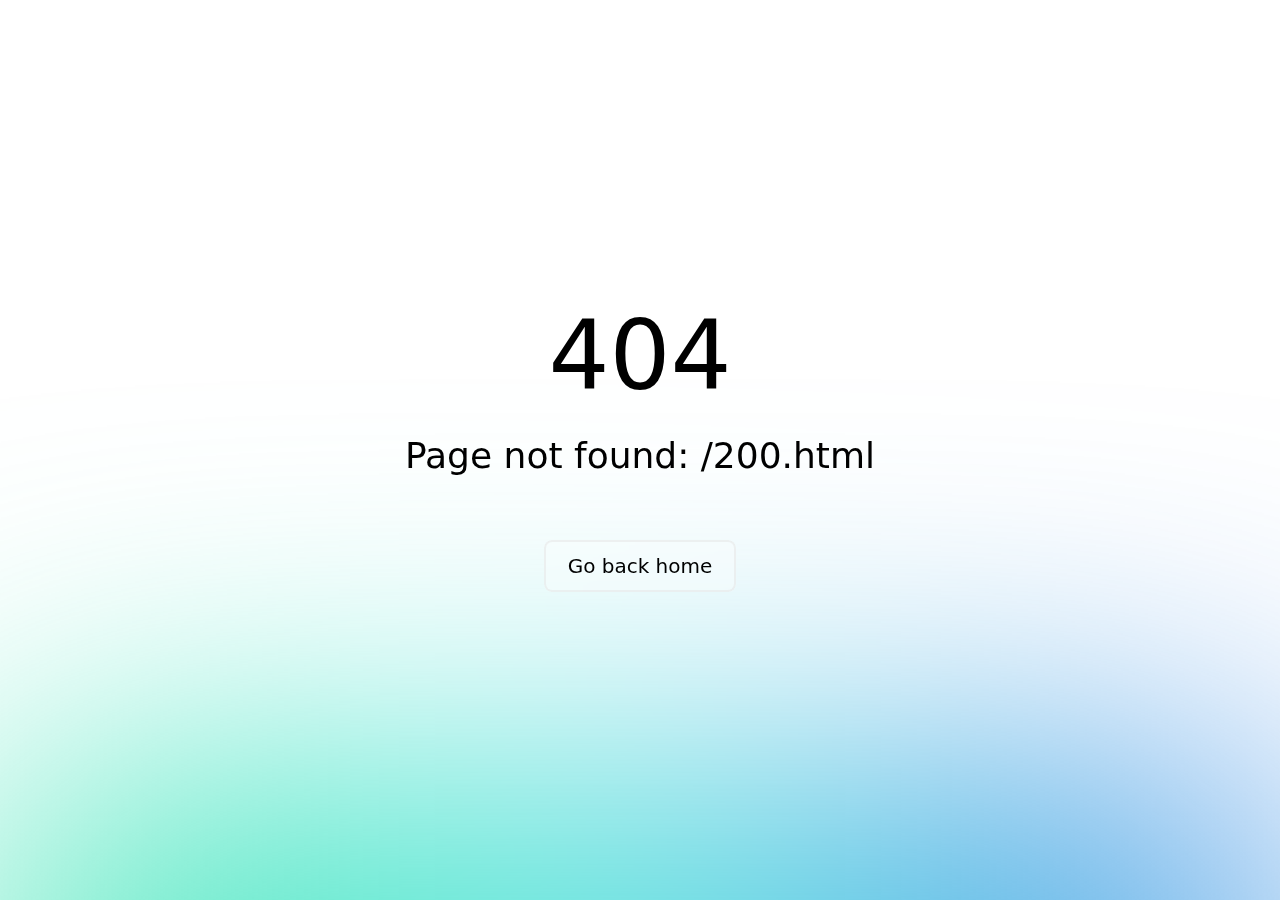
<file: 200.html>
<!DOCTYPE html><html><head><meta charset="utf-8"><meta name="viewport" content="width=device-width, initial-scale=1"><link rel="stylesheet" href="/_nuxt/entry.BnmsGOfX.css" crossorigin><link rel="modulepreload" as="script" crossorigin href="/_nuxt/DARPH15i.js"><link rel="prefetch" as="script" crossorigin href="/_nuxt/Bc7l0Tgx.js"><link rel="prefetch" as="script" crossorigin href="/_nuxt/BcoM21Dg.js"><link rel="prefetch" as="script" crossorigin href="/_nuxt/_zfegj1W.js"><link rel="prefetch" as="style" crossorigin href="/_nuxt/index.B1FApBYP.css"><link rel="prefetch" as="script" crossorigin href="/_nuxt/DhdKZSUr.js"><link rel="prefetch" as="script" crossorigin href="/_nuxt/DQKVIVLa.js"><link rel="prefetch" as="script" crossorigin href="/_nuxt/CqkleIqs.js"><link rel="prefetch" as="script" crossorigin href="/_nuxt/DGXOdHdi.js"><link rel="prefetch" as="script" crossorigin href="/_nuxt/BobocWsT.js"><script type="module" src="/_nuxt/DARPH15i.js" crossorigin></script><script>"use strict";(()=>{const t=window,e=document.documentElement,c=["dark","light"],n=getStorageValue("localStorage","nuxt-color-mode")||"system";let i=n==="system"?u():n;const r=e.getAttribute("data-color-mode-forced");r&&(i=r),l(i),t["__NUXT_COLOR_MODE__"]={preference:n,value:i,getColorScheme:u,addColorScheme:l,removeColorScheme:d};function l(o){const s=""+o+"",a="";e.classList?e.classList.add(s):e.className+=" "+s,a&&e.setAttribute("data-"+a,o)}function d(o){const s=""+o+"",a="";e.classList?e.classList.remove(s):e.className=e.className.replace(new RegExp(s,"g"),""),a&&e.removeAttribute("data-"+a)}function f(o){return t.matchMedia("(prefers-color-scheme"+o+")")}function u(){if(t.matchMedia&&f("").media!=="not all"){for(const o of c)if(f(":"+o).matches)return o}return"light"}})();function getStorageValue(t,e){switch(t){case"localStorage":return window.localStorage.getItem(e);case"sessionStorage":return window.sessionStorage.getItem(e);case"cookie":return getCookie(e);default:return null}}function getCookie(t){const c=("; "+window.document.cookie).split("; "+t+"=");if(c.length===2)return c.pop()?.split(";").shift()}</script></head><body><div id="__nuxt" class="isolate"></div><div id="teleports"></div><script type="application/json" data-nuxt-data="nuxt-app" data-ssr="false" id="__NUXT_DATA__">[{"prerenderedAt":1,"serverRendered":2},1746699507708,false]</script><script>window.__NUXT__={};window.__NUXT__.config={public:{content:{wsUrl:""},mdc:{components:{prose:true,map:{accordion:"ProseAccordion","accordion-item":"ProseAccordionItem",badge:"ProseBadge",callout:"ProseCallout",card:"ProseCard","card-group":"ProseCardGroup",caution:"ProseCaution","code-collapse":"ProseCodeCollapse","code-group":"ProseCodeGroup","code-icon":"ProseCodeIcon","code-preview":"ProseCodePreview","code-tree":"ProseCodeTree",collapsible:"ProseCollapsible",field:"ProseField","field-group":"ProseFieldGroup",icon:"ProseIcon",kbd:"ProseKbd",note:"ProseNote",steps:"ProseSteps",tabs:"ProseTabs","tabs-item":"ProseTabsItem",tip:"ProseTip",warning:"ProseWarning"}},headings:{anchorLinks:{h1:false,h2:true,h3:true,h4:true,h5:false,h6:false}}},preview:{api:"https://api.nuxt.studio",iframeMessagingAllowedOrigins:""}},app:{baseURL:"/",buildId:"5d02c64d-41b2-4006-b6a7-fa767c073faf",buildAssetsDir:"/_nuxt/",cdnURL:""}}</script></body></html>
</file>
<file: _nuxt/entry.BnmsGOfX.css>
@font-face{font-family:Public Sans;src:local("Public Sans Variable Italic"),url(../_fonts/8VR2wSMN-3U4NbWAVYXlkRV6hA0jFBXP-0RtL3X7fko-PrtgR_rlhMsn12WZx7AQRAIUOnABRo1CJtZI-SK8DMA.woff2) format(woff2);font-display:swap;unicode-range:U+0102-0103,U+0110-0111,U+0128-0129,U+0168-0169,U+01A0-01A1,U+01AF-01B0,U+0300-0301,U+0303-0304,U+0308-0309,U+0323,U+0329,U+1EA0-1EF9,U+20AB;font-weight:100 900;font-style:italic}@font-face{font-family:"Public Sans Fallback: Arial";src:local("Arial");size-adjust:104.8675%;ascent-override:90.5905%;descent-override:21.4557%;line-gap-override:0%}@font-face{font-family:Public Sans;src:local("Public Sans Variable Italic"),url(../_fonts/57NSSoFy1VLVs2gqly8Ls9awBnZMFyXGrefpmqvdqmc-tgpTBcCHEm_zCFnonRHj-i34Lo8WhfCOktnoUDzCzCU.woff2) format(woff2);font-display:swap;unicode-range:U+0100-02BA,U+02BD-02C5,U+02C7-02CC,U+02CE-02D7,U+02DD-02FF,U+0304,U+0308,U+0329,U+1D00-1DBF,U+1E00-1E9F,U+1EF2-1EFF,U+2020,U+20A0-20AB,U+20AD-20C0,U+2113,U+2C60-2C7F,U+A720-A7FF;font-weight:100 900;font-style:italic}@font-face{font-family:Public Sans;src:local("Public Sans Variable Italic"),url(../_fonts/Ld1FnTo3yTIwDyGfTQ5-Fws9AWsCbKfMvgxduXr7JcY-5AEIdCyK1YgWNU0wKhhSVmya2oBHCzUEe5a0KV3_VSM.woff2) format(woff2);font-display:swap;unicode-range:U+0000-00FF,U+0131,U+0152-0153,U+02BB-02BC,U+02C6,U+02DA,U+02DC,U+0304,U+0308,U+0329,U+2000-206F,U+20AC,U+2122,U+2191,U+2193,U+2212,U+2215,U+FEFF,U+FFFD;font-weight:100 900;font-style:italic}@font-face{font-family:Public Sans;src:local("Public Sans Variable"),url(../_fonts/NdzqRASp2bovDUhQT1IRE_EMqKJ2KYQdTCfFcBvL8yw-a5YHi_r4JGio6_2kIxoh7Czm8vG2H-2darXmKMUb7ls.woff2) format(woff2);font-display:swap;unicode-range:U+0102-0103,U+0110-0111,U+0128-0129,U+0168-0169,U+01A0-01A1,U+01AF-01B0,U+0300-0301,U+0303-0304,U+0308-0309,U+0323,U+0329,U+1EA0-1EF9,U+20AB;font-weight:100 900;font-style:normal}@font-face{font-family:Public Sans;src:local("Public Sans Variable"),url(../_fonts/iTkrULNFJJkTvihIg1Vqi5IODRH_9btXCioVF5l98I8-oZku0Yxfg843rE8UTF9_Y3DA8dgTVvmdaM7sC8akOec.woff2) format(woff2);font-display:swap;unicode-range:U+0100-02BA,U+02BD-02C5,U+02C7-02CC,U+02CE-02D7,U+02DD-02FF,U+0304,U+0308,U+0329,U+1D00-1DBF,U+1E00-1E9F,U+1EF2-1EFF,U+2020,U+20A0-20AB,U+20AD-20C0,U+2113,U+2C60-2C7F,U+A720-A7FF;font-weight:100 900;font-style:normal}@font-face{font-family:Public Sans;src:local("Public Sans Variable"),url(../_fonts/GsKUclqeNLJ96g5AU593ug6yanivOiwjW_7zESNPChw-lKHs27uFkEx9zESe0phefAo_dc3wso0NQuwxg42xKik.woff2) format(woff2);font-display:swap;unicode-range:U+0000-00FF,U+0131,U+0152-0153,U+02BB-02BC,U+02C6,U+02DA,U+02DC,U+0304,U+0308,U+0329,U+2000-206F,U+20AC,U+2122,U+2191,U+2193,U+2212,U+2215,U+FEFF,U+FFFD;font-weight:100 900;font-style:normal}@font-face{font-family:Public Sans;src:local("Public Sans Thin Italic"),url(../_fonts/AIN95-qJfkOhDJaOwV1k1nO5bT9cTxrNmwOZk0UYG3M-L9UgB4E2DQhY5nZbL_Y-tvhv8GXFaGajvVQ3ZVrI2-0.woff) format(woff);font-display:swap;font-weight:100;font-style:italic}@font-face{font-family:Public Sans;src:local("Public Sans ExtraLight Italic"),url(../_fonts/IeFHdiScBT4DgPhO1vmdlHdeVdp4IyCHWsKKehlvHiM-0hzjatXfj2HSNMpqv7m8YSQFxpoz58tvY2iH8xohEPc.woff) format(woff);font-display:swap;font-weight:200;font-style:italic}@font-face{font-family:Public Sans;src:local("Public Sans Light Italic"),url(../_fonts/l3NzpBD54dRZM99guzj65Fv367JVqIH4cfcUMMkQyz4-jOmak6dr2T7yCNEAbwOi8CwB188_bjc4sAi9RWRLPg8.woff) format(woff);font-display:swap;font-weight:300;font-style:italic}@font-face{font-family:Public Sans;src:local("Public Sans Regular Italic"),local("Public Sans Italic"),url(../_fonts/5IArdN4L5jOjmIgNWjXwBf8z7LwCc01XijCBmkK5aGg-GgJTPPxgKEyMUqCMPCThvaHTUuu_0DOPMa5ZaUnirrc.woff) format(woff);font-display:swap;font-weight:400;font-style:italic}@font-face{font-family:Public Sans;src:local("Public Sans Medium Italic"),url(../_fonts/VcMivr0bexw4wuCgM3KfT7ufOn0MBVSf4fAOnaSKcMQ-_PquuwLubAjku6GJVRB26LncvFaD1KxnhLfEwX0zACI.woff) format(woff);font-display:swap;font-weight:500;font-style:italic}@font-face{font-family:Public Sans;src:local("Public Sans SemiBold Italic"),url(../_fonts/RQuM9oqyBZLVckg_2j5DZNYP0zZ0UdWH9opo6dHz0Wk-k0f6BHfjR97WzeaNu_vxGhGAdnz2fMRXYL7x7iv44FM.woff) format(woff);font-display:swap;font-weight:600;font-style:italic}@font-face{font-family:Public Sans;src:local("Public Sans Bold Italic"),url(../_fonts/tlKtuelNQfWcU80gS10yE7hN_jWKDQWZ-qirYMB2HTU-Fq8kUz3pGJC1EV0ja1oWpMzem5mAod2dmNBMD0Xiw_s.woff) format(woff);font-display:swap;font-weight:700;font-style:italic}@font-face{font-family:Public Sans;src:local("Public Sans ExtraBold Italic"),url(../_fonts/ngtWhT8kmieGl4Ra8jUNcA8iUDIpOtiCUFjxlOJ6SSU-3Ta4pgprW9Asyo_guCkWQeN7BqjK5prsMdyweug6XKE.woff) format(woff);font-display:swap;font-weight:800;font-style:italic}@font-face{font-family:Public Sans;src:local("Public Sans Black Italic"),url(../_fonts/z8m9hYpMBa_sxWpih-SFrNNqkfqoDALpCewbRuIi0VA-XicA1FVJN5EYPHKJkjQf_ry3lgpBpQsWHnKNfBkpu2U.woff) format(woff);font-display:swap;font-weight:900;font-style:italic}@font-face{font-family:Public Sans;src:local("Public Sans Thin"),url(../_fonts/QE5ixqvYYHVV6J8TPxICtcfJGe0Cv5p6kKADzjbJA_U-CFPbKSXD8EP_bUNvUNTbjWgxLHAaf5Z3lOgfIal2CqY.woff) format(woff);font-display:swap;font-weight:100;font-style:normal}@font-face{font-family:Public Sans;src:local("Public Sans ExtraLight"),url(../_fonts/r9aBQFlXVxAdRH7hwWhth0C9ohuHV2KGh43tWaCBlJ8-TPjU87XwZxvOSoGaSzBlDbPnqJsHK91FbnWMJACdU_g.woff) format(woff);font-display:swap;font-weight:200;font-style:normal}@font-face{font-family:Public Sans;src:local("Public Sans Light"),url(../_fonts/5jR6J0PiCcHfBmWPDi_fAq0rdJwTtpfTH_Nt1oVGKVI-_MJ_u2AAEthfaFkYr2Us1cC3zsyrnC9rQcUWUCyadQk.woff) format(woff);font-display:swap;font-weight:300;font-style:normal}@font-face{font-family:Public Sans;src:local("Public Sans Regular"),local("Public Sans"),url(../_fonts/sBwYw97nBwL-OG9iwx4YflkEdv2ZnhNhTTg0UmbyXds-_cBWg83BUsWaALlCgOWmfgZ06hsMRpEvJk2PBCFMQvM.woff) format(woff);font-display:swap;font-weight:400;font-style:normal}@font-face{font-family:Public Sans;src:local("Public Sans Medium"),url(../_fonts/opbEuhz7QJaU60tjeKh5bPMoIYCRWmeCOfvEnbPyAAs-fTkAnF7CpSwd9BQmFkf_XVOXQF8PfsGWIq7aTzjulaU.woff) format(woff);font-display:swap;font-weight:500;font-style:normal}@font-face{font-family:Public Sans;src:local("Public Sans SemiBold"),url(../_fonts/WKdez1KObFVfdr7oOpoKChRTZVr81IQ5Yh5Tx_wTTgU-SMxAKQRoPYW3WlKZjSX29ZlJNaqJAwxfhNun9p9Q3l0.woff) format(woff);font-display:swap;font-weight:600;font-style:normal}@font-face{font-family:Public Sans;src:local("Public Sans Bold"),url(../_fonts/e90plyNTcceYpTLq3bZUaIlfflt4DWwTWUHgjPCDhf8-2vwNpo1OHULl1fvZkgM8cXYeGVwpZMqtqg3xvHN_J3U.woff) format(woff);font-display:swap;font-weight:700;font-style:normal}@font-face{font-family:Public Sans;src:local("Public Sans ExtraBold"),url(../_fonts/nlmCSPutKoyk38PZWPKeSYzpW-q8z7dvpw3RWyUQe34-gQUq72_pd3zE9TyUDmw4af6qKVhutG6bkCBivwv9YgE.woff) format(woff);font-display:swap;font-weight:800;font-style:normal}@font-face{font-family:Public Sans;src:local("Public Sans Black"),url(../_fonts/uuSWavIWJ8L2gBbJ0SiA8oCW6z0h33B0wKQ0J9D1-E-o45ygz4ryhPPDEUpVR6ewewkH2Gvf_yI-rV958XsAu8.woff) format(woff);font-display:swap;font-weight:900;font-style:normal}/*! tailwindcss v4.1.4 | MIT License | https://tailwindcss.com */@layer properties{@supports ((-webkit-hyphens:none) and (not (margin-trim:inline))) or ((-moz-orient:inline) and (not (color:rgb(from red r g b)))){*,::backdrop,:after,:before{--tw-border-spacing-x:0;--tw-border-spacing-y:0;--tw-translate-x:0;--tw-translate-y:0;--tw-translate-z:0;--tw-scale-x:1;--tw-scale-y:1;--tw-scale-z:1;--tw-rotate-x:initial;--tw-rotate-y:initial;--tw-rotate-z:initial;--tw-skew-x:initial;--tw-skew-y:initial;--tw-space-y-reverse:0;--tw-space-x-reverse:0;--tw-divide-y-reverse:0;--tw-border-style:solid;--tw-gradient-position:initial;--tw-gradient-from:#0000;--tw-gradient-via:#0000;--tw-gradient-to:#0000;--tw-gradient-stops:initial;--tw-gradient-via-stops:initial;--tw-gradient-from-position:0%;--tw-gradient-via-position:50%;--tw-gradient-to-position:100%;--tw-leading:initial;--tw-font-weight:initial;--tw-tracking:initial;--tw-shadow:0 0 #0000;--tw-shadow-color:initial;--tw-shadow-alpha:100%;--tw-inset-shadow:0 0 #0000;--tw-inset-shadow-color:initial;--tw-inset-shadow-alpha:100%;--tw-ring-color:initial;--tw-ring-shadow:0 0 #0000;--tw-inset-ring-color:initial;--tw-inset-ring-shadow:0 0 #0000;--tw-ring-inset:initial;--tw-ring-offset-width:0px;--tw-ring-offset-color:#fff;--tw-ring-offset-shadow:0 0 #0000;--tw-outline-style:solid;--tw-blur:initial;--tw-brightness:initial;--tw-contrast:initial;--tw-grayscale:initial;--tw-hue-rotate:initial;--tw-invert:initial;--tw-opacity:initial;--tw-saturate:initial;--tw-sepia:initial;--tw-drop-shadow:initial;--tw-drop-shadow-color:initial;--tw-drop-shadow-alpha:100%;--tw-drop-shadow-size:initial;--tw-backdrop-blur:initial;--tw-backdrop-brightness:initial;--tw-backdrop-contrast:initial;--tw-backdrop-grayscale:initial;--tw-backdrop-hue-rotate:initial;--tw-backdrop-invert:initial;--tw-backdrop-opacity:initial;--tw-backdrop-saturate:initial;--tw-backdrop-sepia:initial;--tw-duration:initial;--tw-ease:initial;--tw-content:"";--tw-divide-x-reverse:0;--tw-ordinal:initial;--tw-slashed-zero:initial;--tw-numeric-figure:initial;--tw-numeric-spacing:initial;--tw-numeric-fraction:initial}}}@layer theme{:host,:root{--font-sans:"Public Sans",sans-serif;--font-mono:ui-monospace,SFMono-Regular,Menlo,Monaco,Consolas,"Liberation Mono","Courier New",monospace;--color-white:#fff;--spacing:.25rem;--container-xs:20rem;--container-md:28rem;--container-lg:32rem;--container-2xl:42rem;--container-3xl:48rem;--container-7xl:80rem;--text-xs:.75rem;--text-xs--line-height:1.33333;--text-sm:.875rem;--text-sm--line-height:1.42857;--text-base:1rem;--text-base--line-height:1.5;--text-lg:1.125rem;--text-lg--line-height:1.55556;--text-xl:1.25rem;--text-xl--line-height:1.4;--text-2xl:1.5rem;--text-2xl--line-height:1.33333;--text-3xl:1.875rem;--text-3xl--line-height:1.2;--text-4xl:2.25rem;--text-4xl--line-height:1.11111;--text-5xl:3rem;--text-5xl--line-height:1;--text-7xl:4.5rem;--text-7xl--line-height:1;--font-weight-normal:400;--font-weight-medium:500;--font-weight-semibold:600;--font-weight-bold:700;--tracking-tight:-.025em;--ease-out:cubic-bezier(0,0,.2,1);--animate-spin:spin 1s linear infinite;--animate-pulse:pulse 2s cubic-bezier(.4,0,.6,1)infinite;--default-transition-duration:.15s;--default-transition-timing-function:cubic-bezier(.4,0,.2,1);--default-font-family:var(--font-sans);--default-mono-font-family:var(--font-mono)}}@layer base{*,::backdrop,:after,:before{border:0 solid;box-sizing:border-box;margin:0;padding:0}::file-selector-button{border:0 solid;box-sizing:border-box;margin:0;padding:0}:host,html{-webkit-text-size-adjust:100%;font-family:var(--default-font-family,ui-sans-serif,system-ui,sans-serif,"Apple Color Emoji","Segoe UI Emoji","Segoe UI Symbol","Noto Color Emoji");font-feature-settings:var(--default-font-feature-settings,normal);font-variation-settings:var(--default-font-variation-settings,normal);line-height:1.5;-moz-tab-size:4;-o-tab-size:4;tab-size:4;-webkit-tap-highlight-color:transparent}hr{border-top-width:1px;color:inherit;height:0}abbr:where([title]){-webkit-text-decoration:underline dotted;text-decoration:underline dotted}h1,h2,h3,h4,h5,h6{font-size:inherit;font-weight:inherit}a{color:inherit;-webkit-text-decoration:inherit;text-decoration:inherit}b,strong{font-weight:bolder}code,kbd,pre,samp{font-family:var(--default-mono-font-family,ui-monospace,SFMono-Regular,Menlo,Monaco,Consolas,"Liberation Mono","Courier New",monospace);font-feature-settings:var(--default-mono-font-feature-settings,normal);font-size:1em;font-variation-settings:var(--default-mono-font-variation-settings,normal)}small{font-size:80%}sub,sup{font-size:75%;line-height:0;position:relative;vertical-align:baseline}sub{bottom:-.25em}sup{top:-.5em}table{border-collapse:collapse;border-color:inherit;text-indent:0}:-moz-focusring{outline:auto}progress{vertical-align:baseline}summary{display:list-item}menu,ol,ul{list-style:none}audio,canvas,embed,iframe,img,object,svg,video{display:block;vertical-align:middle}img,video{height:auto;max-width:100%}button,input,optgroup,select,textarea{background-color:#0000;border-radius:0;color:inherit;font:inherit;font-feature-settings:inherit;font-variation-settings:inherit;letter-spacing:inherit;opacity:1}::file-selector-button{background-color:#0000;border-radius:0;color:inherit;font:inherit;font-feature-settings:inherit;font-variation-settings:inherit;letter-spacing:inherit;opacity:1}:where(select:is([multiple],[size])) optgroup{font-weight:bolder}:where(select:is([multiple],[size])) optgroup option{padding-inline-start:20px}::file-selector-button{margin-inline-end:4px}::-moz-placeholder{opacity:1}::placeholder{opacity:1}@supports (not (-webkit-appearance:-apple-pay-button)) or (contain-intrinsic-size:1px){::-moz-placeholder{color:currentColor}::placeholder{color:currentColor}@supports (color:color-mix(in lab,red,red)){::-moz-placeholder{color:color-mix(in oklab,currentcolor 50%,transparent)}::placeholder{color:color-mix(in oklab,currentcolor 50%,transparent)}}}textarea{resize:vertical}::-webkit-search-decoration{-webkit-appearance:none}::-webkit-date-and-time-value{min-height:1lh;text-align:inherit}::-webkit-datetime-edit{display:inline-flex}::-webkit-datetime-edit-fields-wrapper{padding:0}::-webkit-datetime-edit,::-webkit-datetime-edit-year-field{padding-block:0}::-webkit-datetime-edit-day-field,::-webkit-datetime-edit-month-field{padding-block:0}::-webkit-datetime-edit-hour-field,::-webkit-datetime-edit-minute-field{padding-block:0}::-webkit-datetime-edit-millisecond-field,::-webkit-datetime-edit-second-field{padding-block:0}::-webkit-datetime-edit-meridiem-field{padding-block:0}:-moz-ui-invalid{box-shadow:none}button,input:where([type=button],[type=reset],[type=submit]){-webkit-appearance:button;-moz-appearance:button;appearance:button}::file-selector-button{-webkit-appearance:button;-moz-appearance:button;appearance:button}::-webkit-inner-spin-button,::-webkit-outer-spin-button{height:auto}[hidden]:where(:not([hidden=until-found])){display:none!important}body{background-color:var(--ui-bg);color:var(--ui-text);-webkit-font-smoothing:antialiased;-moz-osx-font-smoothing:grayscale;color-scheme:light}body:where(.dark,.dark *){color-scheme:dark}.light,:root{--ui-text-dimmed:var(--ui-color-neutral-400);--ui-text-muted:var(--ui-color-neutral-500);--ui-text-toned:var(--ui-color-neutral-600);--ui-text:var(--ui-color-neutral-700);--ui-text-highlighted:var(--ui-color-neutral-900);--ui-text-inverted:var(--color-white);--ui-bg:var(--color-white);--ui-bg-muted:var(--ui-color-neutral-50);--ui-bg-elevated:var(--ui-color-neutral-100);--ui-bg-accented:var(--ui-color-neutral-200);--ui-bg-inverted:var(--ui-color-neutral-900);--ui-border:var(--ui-color-neutral-200);--ui-border-muted:var(--ui-color-neutral-200);--ui-border-accented:var(--ui-color-neutral-300);--ui-border-inverted:var(--ui-color-neutral-900);--ui-radius:.25rem;--ui-container:var(--container-7xl)}.dark{--ui-text-dimmed:var(--ui-color-neutral-500);--ui-text-muted:var(--ui-color-neutral-400);--ui-text-toned:var(--ui-color-neutral-300);--ui-text:var(--ui-color-neutral-200);--ui-text-highlighted:var(--color-white);--ui-text-inverted:var(--ui-color-neutral-900);--ui-bg:var(--ui-color-neutral-900);--ui-bg-muted:var(--ui-color-neutral-800);--ui-bg-elevated:var(--ui-color-neutral-800);--ui-bg-accented:var(--ui-color-neutral-700);--ui-bg-inverted:var(--color-white);--ui-border:var(--ui-color-neutral-800);--ui-border-muted:var(--ui-color-neutral-700);--ui-border-accented:var(--ui-color-neutral-700);--ui-border-inverted:var(--color-white)}:root{--ui-header-height:calc(var(--spacing)*16)}}@layer components;@layer utilities{.\@container{container-type:inline-size}.pointer-events-auto{pointer-events:auto}.pointer-events-none{pointer-events:none}.collapse{visibility:collapse}.sr-only{clip:rect(0,0,0,0);border-width:0;height:1px;margin:-1px;overflow:hidden;padding:0;white-space:nowrap;width:1px}.absolute,.sr-only{position:absolute}.fixed{position:fixed}.relative{position:relative}.sticky{position:sticky}.inset-0{inset:calc(var(--spacing)*0)}.inset-x-0{inset-inline:calc(var(--spacing)*0)}.inset-x-1{inset-inline:calc(var(--spacing)*1)}.inset-x-4{inset-inline:calc(var(--spacing)*4)}.inset-x-5{inset-inline:calc(var(--spacing)*5)}.inset-x-px{inset-inline:1px}.inset-y-0{inset-block:calc(var(--spacing)*0)}.inset-y-1{inset-block:calc(var(--spacing)*1)}.inset-y-1\.5{inset-block:calc(var(--spacing)*1.5)}.inset-y-2{inset-block:calc(var(--spacing)*2)}.inset-y-4{inset-block:calc(var(--spacing)*4)}.-start-px{inset-inline-start:-1px}.start-0{inset-inline-start:calc(var(--spacing)*0)}.start-4{inset-inline-start:calc(var(--spacing)*4)}.start-\[calc\(50\%\+16px\)\]{inset-inline-start:calc(50% + 16px)}.start-\[calc\(50\%\+20px\)\]{inset-inline-start:calc(50% + 20px)}.start-\[calc\(50\%\+28px\)\]{inset-inline-start:calc(50% + 28px)}.start-\[calc\(50\%\+32px\)\]{inset-inline-start:calc(50% + 32px)}.start-\[calc\(50\%\+36px\)\]{inset-inline-start:calc(50% + 36px)}.start-\[calc\(50\%-1px\)\]{inset-inline-start:calc(50% - 1px)}.end-0{inset-inline-end:calc(var(--spacing)*0)}.end-4{inset-inline-end:calc(var(--spacing)*4)}.end-\[calc\(-50\%\+16px\)\]{inset-inline-end:calc(16px - 50%)}.end-\[calc\(-50\%\+20px\)\]{inset-inline-end:calc(20px - 50%)}.end-\[calc\(-50\%\+28px\)\]{inset-inline-end:calc(28px - 50%)}.end-\[calc\(-50\%\+32px\)\]{inset-inline-end:calc(32px - 50%)}.end-\[calc\(-50\%\+36px\)\]{inset-inline-end:calc(36px - 50%)}.-top-8{top:calc(var(--spacing)*-8)}.-top-10{top:calc(var(--spacing)*-10)}.-top-px{top:-1px}.top-\(--ui-header-height\){top:var(--ui-header-height)}.top-0{top:calc(var(--spacing)*0)}.top-0\.5{top:calc(var(--spacing)*.5)}.top-1{top:calc(var(--spacing)*1)}.top-1\/2{top:50%}.top-2{top:calc(var(--spacing)*2)}.top-4{top:calc(var(--spacing)*4)}.top-10{top:calc(var(--spacing)*10)}.top-\[11px\]{top:11px}.top-\[30px\]{top:30px}.top-\[38px\]{top:38px}.top-\[46px\]{top:46px}.top-\[50\%\]{top:50%}.top-\[54px\]{top:54px}.top-\[62px\]{top:62px}.top-\[86\%\]{top:86%}.top-\[calc\(50\%-2px\)\]{top:calc(50% - 2px)}.top-full{top:100%}.-right-10{right:calc(var(--spacing)*-10)}.right-0{right:calc(var(--spacing)*0)}.right-1\/2{right:50%}.right-2{right:calc(var(--spacing)*2)}.right-4{right:calc(var(--spacing)*4)}.right-\[11px\]{right:11px}.-bottom-7{bottom:calc(var(--spacing)*-7)}.-bottom-10{bottom:calc(var(--spacing)*-10)}.-bottom-\[10px\]{bottom:-10px}.-bottom-px{bottom:-1px}.bottom-0{bottom:calc(var(--spacing)*0)}.bottom-4{bottom:calc(var(--spacing)*4)}.bottom-px{bottom:1px}.-left-10{left:calc(var(--spacing)*-10)}.left-\(--reka-navigation-menu-viewport-left\){left:var(--reka-navigation-menu-viewport-left)}.left-0{left:calc(var(--spacing)*0)}.left-1\/2{left:50%}.left-4{left:calc(var(--spacing)*4)}.left-6\.5{left:calc(var(--spacing)*6.5)}.left-10{left:calc(var(--spacing)*10)}.left-11{left:calc(var(--spacing)*11)}.isolate{isolation:isolate}.z-\(--index\){z-index:var(--index)}.z-10{z-index:10}.z-50{z-index:50}.z-\[-1\]{z-index:-1}.z-\[1\]{z-index:1}.z-\[2\]{z-index:2}.z-\[100\]{z-index:100}.order-first{order:-9999}.order-last{order:9999}.col-start-1{grid-column-start:1}.row-start-1{grid-row-start:1}.container{width:100%}@media (min-width:40rem){.container{max-width:40rem}}@media (min-width:48rem){.container{max-width:48rem}}@media (min-width:64rem){.container{max-width:64rem}}@media (min-width:80rem){.container{max-width:80rem}}@media (min-width:96rem){.container{max-width:96rem}}.m-0\.5{margin:calc(var(--spacing)*.5)}.-mx-1{margin-inline:calc(var(--spacing)*-1)}.-mx-2\.5{margin-inline:calc(var(--spacing)*-2.5)}.-mx-4{margin-inline:calc(var(--spacing)*-4)}.mx-0{margin-inline:calc(var(--spacing)*0)}.mx-3{margin-inline:calc(var(--spacing)*3)}.mx-auto{margin-inline:auto}.my-1{margin-block:calc(var(--spacing)*1)}.my-1\.5{margin-block:calc(var(--spacing)*1.5)}.my-2{margin-block:calc(var(--spacing)*2)}.my-5{margin-block:calc(var(--spacing)*5)}.my-12{margin-block:calc(var(--spacing)*12)}.-ms-1\.5{margin-inline-start:calc(var(--spacing)*-1.5)}.-ms-4{margin-inline-start:calc(var(--spacing)*-4)}.-ms-8{margin-inline-start:calc(var(--spacing)*-8)}.-ms-px{margin-inline-start:-1px}.ms-2{margin-inline-start:calc(var(--spacing)*2)}.ms-2\.5{margin-inline-start:calc(var(--spacing)*2.5)}.ms-3{margin-inline-start:calc(var(--spacing)*3)}.ms-4{margin-inline-start:calc(var(--spacing)*4)}.ms-4\.5{margin-inline-start:calc(var(--spacing)*4.5)}.ms-5{margin-inline-start:calc(var(--spacing)*5)}.ms-auto{margin-inline-start:auto}.-me-0\.5{margin-inline-end:calc(var(--spacing)*-.5)}.-me-1\.5{margin-inline-end:calc(var(--spacing)*-1.5)}.-me-2{margin-inline-end:calc(var(--spacing)*-2)}.me-1\.5{margin-inline-end:calc(var(--spacing)*1.5)}.me-2{margin-inline-end:calc(var(--spacing)*2)}.-mt-1\.5{margin-top:calc(var(--spacing)*-1.5)}.-mt-4{margin-top:calc(var(--spacing)*-4)}.-mt-8{margin-top:calc(var(--spacing)*-8)}.mt-1{margin-top:calc(var(--spacing)*1)}.mt-1\.5{margin-top:calc(var(--spacing)*1.5)}.mt-2{margin-top:calc(var(--spacing)*2)}.mt-2\.5{margin-top:calc(var(--spacing)*2.5)}.mt-3{margin-top:calc(var(--spacing)*3)}.mt-3\.5{margin-top:calc(var(--spacing)*3.5)}.mt-4{margin-top:calc(var(--spacing)*4)}.mt-6{margin-top:calc(var(--spacing)*6)}.mt-8{margin-top:calc(var(--spacing)*8)}.mt-10{margin-top:calc(var(--spacing)*10)}.mt-12{margin-top:calc(var(--spacing)*12)}.mt-16{margin-top:calc(var(--spacing)*16)}.mt-24{margin-top:calc(var(--spacing)*24)}.mt-auto{margin-top:auto}.\!mr-4{margin-right:calc(var(--spacing)*4)!important}.-mb-\[6px\]{margin-bottom:-6px}.-mb-px{margin-bottom:-1px}.mb-1{margin-bottom:calc(var(--spacing)*1)}.mb-2{margin-bottom:calc(var(--spacing)*2)}.mb-2\.5{margin-bottom:calc(var(--spacing)*2.5)}.mb-3{margin-bottom:calc(var(--spacing)*3)}.mb-4{margin-bottom:calc(var(--spacing)*4)}.mb-6{margin-bottom:calc(var(--spacing)*6)}.mb-8{margin-bottom:calc(var(--spacing)*8)}.mb-10{margin-bottom:calc(var(--spacing)*10)}.mb-24{margin-bottom:calc(var(--spacing)*24)}.mb-32{margin-bottom:calc(var(--spacing)*32)}.mb-auto{margin-bottom:auto}.\!ml-4{margin-left:calc(var(--spacing)*4)!important}.line-clamp-2{-webkit-line-clamp:2;-webkit-box-orient:vertical;display:-webkit-box;overflow:hidden}.block{display:block}.flex{display:flex}.grid{display:grid}.hidden{display:none}.inline-block{display:inline-block}.inline-flex{display:inline-flex}.table{display:table}.aspect-\[16\/9\]{aspect-ratio:16/9}.size-2\.5{height:calc(var(--spacing)*2.5);width:calc(var(--spacing)*2.5)}.size-3{height:calc(var(--spacing)*3);width:calc(var(--spacing)*3)}.size-3\.5{height:calc(var(--spacing)*3.5);width:calc(var(--spacing)*3.5)}.size-4{height:calc(var(--spacing)*4);width:calc(var(--spacing)*4)}.size-4\.5{height:calc(var(--spacing)*4.5);width:calc(var(--spacing)*4.5)}.size-5{height:calc(var(--spacing)*5);width:calc(var(--spacing)*5)}.size-6{height:calc(var(--spacing)*6);width:calc(var(--spacing)*6)}.size-7{height:calc(var(--spacing)*7);width:calc(var(--spacing)*7)}.size-8{height:calc(var(--spacing)*8);width:calc(var(--spacing)*8)}.size-9{height:calc(var(--spacing)*9);width:calc(var(--spacing)*9)}.size-10{height:calc(var(--spacing)*10);width:calc(var(--spacing)*10)}.size-10\/12{height:83.3333%;width:83.3333%}.size-11{height:calc(var(--spacing)*11);width:calc(var(--spacing)*11)}.size-12{height:calc(var(--spacing)*12);width:calc(var(--spacing)*12)}.size-14{height:calc(var(--spacing)*14);width:calc(var(--spacing)*14)}.size-40{height:calc(var(--spacing)*40);width:calc(var(--spacing)*40)}.size-\[300px\]{height:300px;width:300px}.size-full{height:100%;width:100%}.\!h-1\.5{height:calc(var(--spacing)*1.5)!important}.\!h-12{height:calc(var(--spacing)*12)!important}.h-\(--indicator-size\){height:var(--indicator-size)}.h-\(--reka-navigation-menu-viewport-height\){height:var(--reka-navigation-menu-viewport-height)}.h-\(--reka-tabs-indicator-size\){height:var(--reka-tabs-indicator-size)}.h-\(--ui-header-height\){height:var(--ui-header-height)}.h-0\.5{height:calc(var(--spacing)*.5)}.h-1{height:calc(var(--spacing)*1)}.h-2{height:calc(var(--spacing)*2)}.h-2\.5{height:calc(var(--spacing)*2.5)}.h-3{height:calc(var(--spacing)*3)}.h-4{height:calc(var(--spacing)*4)}.h-5{height:calc(var(--spacing)*5)}.h-6{height:calc(var(--spacing)*6)}.h-8{height:calc(var(--spacing)*8)}.h-12{height:calc(var(--spacing)*12)}.h-16{height:calc(var(--spacing)*16)}.h-24{height:calc(var(--spacing)*24)}.h-38{height:calc(var(--spacing)*38)}.h-40{height:calc(var(--spacing)*40)}.h-42{height:calc(var(--spacing)*42)}.h-44{height:calc(var(--spacing)*44)}.h-46{height:calc(var(--spacing)*46)}.h-\[4px\]{height:4px}.h-\[5px\]{height:5px}.h-\[6px\]{height:6px}.h-\[7px\]{height:7px}.h-\[8px\]{height:8px}.h-\[9px\]{height:9px}.h-\[10px\]{height:10px}.h-\[11px\]{height:11px}.h-\[12px\]{height:12px}.h-\[650px\]{height:650px}.h-\[fit-content\]{height:-moz-fit-content;height:fit-content}.h-auto{height:auto}.h-full{height:100%}.h-px{height:1px}.max-h-60{max-height:calc(var(--spacing)*60)}.max-h-\[96\%\]{max-height:96%}.max-h-\[calc\(100dvh-2rem\)\]{max-height:calc(100dvh - 2rem)}.max-h-\[calc\(100vh-var\(--ui-header-height\)\)\]{max-height:calc(100vh - var(--ui-header-height))}.max-h-full{max-height:100%}.min-h-0{min-height:calc(var(--spacing)*0)}.min-h-6{min-height:calc(var(--spacing)*6)}.min-h-8{min-height:calc(var(--spacing)*8)}.min-h-12{min-height:calc(var(--spacing)*12)}.min-h-16{min-height:calc(var(--spacing)*16)}.min-h-\[49px\]{min-height:49px}.min-h-\[calc\(100vh-var\(--ui-header-height\)\)\]{min-height:calc(100vh - var(--ui-header-height))}.min-h-svh{min-height:100svh}.\!w-1\.5{width:calc(var(--spacing)*1.5)!important}.\!w-12{width:calc(var(--spacing)*12)!important}.w-\(--reka-combobox-trigger-width\){width:var(--reka-combobox-trigger-width)}.w-\(--reka-dropdown-menu-trigger-width\){width:var(--reka-dropdown-menu-trigger-width)}.w-\(--reka-navigation-menu-indicator-size\){width:var(--reka-navigation-menu-indicator-size)}.w-\(--reka-select-trigger-width\){width:var(--reka-select-trigger-width)}.w-\(--reka-tabs-indicator-size\){width:var(--reka-tabs-indicator-size)}.w-\(--width\){width:var(--width)}.w-0{width:calc(var(--spacing)*0)}.w-0\.5{width:calc(var(--spacing)*.5)}.w-1{width:calc(var(--spacing)*1)}.w-2{width:calc(var(--spacing)*2)}.w-3{width:calc(var(--spacing)*3)}.w-4{width:calc(var(--spacing)*4)}.w-5{width:calc(var(--spacing)*5)}.w-7{width:calc(var(--spacing)*7)}.w-8{width:calc(var(--spacing)*8)}.w-9{width:calc(var(--spacing)*9)}.w-10{width:calc(var(--spacing)*10)}.w-11{width:calc(var(--spacing)*11)}.w-38{width:calc(var(--spacing)*38)}.w-40{width:calc(var(--spacing)*40)}.w-42{width:calc(var(--spacing)*42)}.w-44{width:calc(var(--spacing)*44)}.w-46{width:calc(var(--spacing)*46)}.w-60{width:calc(var(--spacing)*60)}.w-\[6px\]{width:6px}.w-\[7px\]{width:7px}.w-\[8px\]{width:8px}.w-\[9px\]{width:9px}.w-\[10px\]{width:10px}.w-\[calc\(100\%-2rem\)\]{width:calc(100% - 2rem)}.w-\[calc\(100vw-2rem\)\]{width:calc(100vw - 2rem)}.w-auto{width:auto}.w-full{width:100%}.w-px{width:1px}.max-w-\(--ui-container\){max-width:var(--ui-container)}.max-w-2xl{max-width:var(--container-2xl)}.max-w-3xl{max-width:var(--container-3xl)}.max-w-\[calc\(100\%-2rem\)\]{max-width:calc(100% - 2rem)}.max-w-lg{max-width:var(--container-lg)}.max-w-md{max-width:var(--container-md)}.max-w-none{max-width:none}.min-w-0{min-width:calc(var(--spacing)*0)}.min-w-5{min-width:calc(var(--spacing)*5)}.min-w-16{min-width:calc(var(--spacing)*16)}.min-w-32{min-width:calc(var(--spacing)*32)}.min-w-\[4px\]{min-width:4px}.min-w-\[5px\]{min-width:5px}.min-w-\[6px\]{min-width:6px}.min-w-\[7px\]{min-width:7px}.min-w-\[8px\]{min-width:8px}.min-w-\[9px\]{min-width:9px}.min-w-\[10px\]{min-width:10px}.min-w-\[11px\]{min-width:11px}.min-w-\[12px\]{min-width:12px}.min-w-\[16px\]{min-width:16px}.min-w-\[20px\]{min-width:20px}.min-w-\[24px\]{min-width:24px}.min-w-full{min-width:100%}.min-w-max{min-width:-moz-max-content;min-width:max-content}.flex-1{flex:1}.shrink-0{flex-shrink:0}.grow{flex-grow:1}.grow-0{flex-grow:0}.basis-full{flex-basis:100%}.table-fixed{table-layout:fixed}.border-collapse{border-collapse:collapse}.border-separate{border-collapse:separate}.border-spacing-0{--tw-border-spacing-x:calc(var(--spacing)*0);--tw-border-spacing-y:calc(var(--spacing)*0)}.border-spacing-0,.border-spacing-x-0{border-spacing:var(--tw-border-spacing-x)var(--tw-border-spacing-y)}.border-spacing-x-0{--tw-border-spacing-x:calc(var(--spacing)*0)}.origin-\(--reka-combobox-content-transform-origin\){transform-origin:var(--reka-combobox-content-transform-origin)}.origin-\(--reka-context-menu-content-transform-origin\){transform-origin:var(--reka-context-menu-content-transform-origin)}.origin-\(--reka-dropdown-menu-content-transform-origin\){transform-origin:var(--reka-dropdown-menu-content-transform-origin)}.origin-\(--reka-popover-content-transform-origin\){transform-origin:var(--reka-popover-content-transform-origin)}.origin-\(--reka-select-content-transform-origin\){transform-origin:var(--reka-select-content-transform-origin)}.origin-\(--reka-tooltip-content-transform-origin\){transform-origin:var(--reka-tooltip-content-transform-origin)}.origin-\[top_center\]{transform-origin:top}.-translate-x-1\/2{--tw-translate-x:-50%}.-translate-x-1\/2,.-translate-x-\[4px\]{translate:var(--tw-translate-x)var(--tw-translate-y)}.-translate-x-\[4px\]{--tw-translate-x:-4px}.translate-x-\(--reka-navigation-menu-indicator-position\){--tw-translate-x:var(--reka-navigation-menu-indicator-position);translate:var(--tw-translate-x)var(--tw-translate-y)}.translate-x-\(--reka-tabs-indicator-position\){--tw-translate-x:var(--reka-tabs-indicator-position);translate:var(--tw-translate-x)var(--tw-translate-y)}.translate-x-1\/2{--tw-translate-x:50%}.translate-x-1\/2,.translate-x-\[60\%\]{translate:var(--tw-translate-x)var(--tw-translate-y)}.translate-x-\[60\%\]{--tw-translate-x:60%}.translate-x-\[70\%\]{--tw-translate-x:70%}.-translate-y-1\/2,.translate-x-\[70\%\]{translate:var(--tw-translate-x)var(--tw-translate-y)}.-translate-y-1\/2{--tw-translate-y:-50%}.-translate-y-80{--tw-translate-y:calc(var(--spacing)*-80);translate:var(--tw-translate-x)var(--tw-translate-y)}.translate-y-\(--indicator-position\){--tw-translate-y:var(--indicator-position);translate:var(--tw-translate-x)var(--tw-translate-y)}.translate-y-\(--reka-tabs-indicator-position\){--tw-translate-y:var(--reka-tabs-indicator-position);translate:var(--tw-translate-x)var(--tw-translate-y)}.translate-y-1\/2{--tw-translate-y:50%;translate:var(--tw-translate-x)var(--tw-translate-y)}.scale-80{--tw-scale-x:80%;--tw-scale-y:80%;--tw-scale-z:80%}.scale-80,.scale-95{scale:var(--tw-scale-x)var(--tw-scale-y)}.scale-95{--tw-scale-x:95%;--tw-scale-y:95%;--tw-scale-z:95%}.rotate-45{rotate:45deg}.rotate-90{rotate:90deg}.rotate-180{rotate:180deg}.transform{transform:var(--tw-rotate-x,)var(--tw-rotate-y,)var(--tw-rotate-z,)var(--tw-skew-x,)var(--tw-skew-y,)}.transform-\(--transform\){transform:var(--transform)}.animate-\[marquee-vertical_var\(--duration\)_linear_infinite\]{animation:marquee-vertical var(--duration)linear infinite}.animate-\[marquee_var\(--duration\)_linear_infinite\]{animation:marquee var(--duration)linear infinite}.animate-pulse{animation:var(--animate-pulse)}.animate-spin{animation:var(--animate-spin)}.cursor-ew-resize{cursor:ew-resize}.cursor-not-allowed{cursor:not-allowed}.cursor-pointer{cursor:pointer}.touch-none{touch-action:none}.resize{resize:both}.resize-none{resize:none}.scroll-mt-3{scroll-margin-top:calc(var(--spacing)*3)}.scroll-mt-4{scroll-margin-top:calc(var(--spacing)*4)}.scroll-mt-\[calc\(24px\+45px\+var\(--ui-header-height\)\)\]{scroll-margin-top:calc(69px + var(--ui-header-height))}.scroll-mt-\[calc\(32px\+45px\+var\(--ui-header-height\)\)\]{scroll-margin-top:calc(77px + var(--ui-header-height))}.scroll-mt-\[calc\(45px\+var\(--ui-header-height\)\)\]{scroll-margin-top:calc(45px + var(--ui-header-height))}.scroll-mt-\[calc\(48px\+45px\+var\(--ui-header-height\)\)\]{scroll-margin-top:calc(93px + var(--ui-header-height))}.scroll-py-1{scroll-padding-block:calc(var(--spacing)*1)}.list-decimal{list-style-type:decimal}.list-disc{list-style-type:disc}.auto-cols-fr{grid-auto-columns:minmax(0,1fr)}.grid-flow-col{grid-auto-flow:column}.grid-cols-1{grid-template-columns:repeat(1,minmax(0,1fr))}.grid-cols-2{grid-template-columns:repeat(2,minmax(0,1fr))}.grid-cols-7{grid-template-columns:repeat(7,minmax(0,1fr))}.flex-col{flex-direction:column}.flex-col-reverse{flex-direction:column-reverse}.flex-row{flex-direction:row}.flex-row-reverse{flex-direction:row-reverse}.flex-wrap{flex-wrap:wrap}.place-items-center{place-items:center}.content-center{align-content:center}.items-center{align-items:center}.items-end{align-items:flex-end}.items-start{align-items:flex-start}.items-stretch{align-items:stretch}.justify-around{justify-content:space-around}.justify-between{justify-content:space-between}.justify-center{justify-content:center}.justify-end{justify-content:flex-end}.gap-\(--gap\){gap:var(--gap)}.gap-0{gap:calc(var(--spacing)*0)}.gap-0\.5{gap:calc(var(--spacing)*.5)}.gap-1{gap:calc(var(--spacing)*1)}.gap-1\.5{gap:calc(var(--spacing)*1.5)}.gap-2{gap:calc(var(--spacing)*2)}.gap-2\.5{gap:calc(var(--spacing)*2.5)}.gap-3{gap:calc(var(--spacing)*3)}.gap-3\.5{gap:calc(var(--spacing)*3.5)}.gap-4{gap:calc(var(--spacing)*4)}.gap-5{gap:calc(var(--spacing)*5)}.gap-6{gap:calc(var(--spacing)*6)}.gap-8{gap:calc(var(--spacing)*8)}.gap-16{gap:calc(var(--spacing)*16)}:where(.-space-y-px>:not(:last-child)){--tw-space-y-reverse:0;margin-block-end:calc(-1px*(1 - var(--tw-space-y-reverse)));margin-block-start:calc(-1px*var(--tw-space-y-reverse))}:where(.space-y-1>:not(:last-child)){--tw-space-y-reverse:0;margin-block-end:calc(var(--spacing)*1*(1 - var(--tw-space-y-reverse)));margin-block-start:calc(var(--spacing)*1*var(--tw-space-y-reverse))}:where(.space-y-2>:not(:last-child)){--tw-space-y-reverse:0;margin-block-end:calc(var(--spacing)*2*(1 - var(--tw-space-y-reverse)));margin-block-start:calc(var(--spacing)*2*var(--tw-space-y-reverse))}:where(.space-y-3>:not(:last-child)){--tw-space-y-reverse:0;margin-block-end:calc(var(--spacing)*3*(1 - var(--tw-space-y-reverse)));margin-block-start:calc(var(--spacing)*3*var(--tw-space-y-reverse))}:where(.space-y-4>:not(:last-child)){--tw-space-y-reverse:0;margin-block-end:calc(var(--spacing)*4*(1 - var(--tw-space-y-reverse)));margin-block-start:calc(var(--spacing)*4*var(--tw-space-y-reverse))}:where(.space-y-5>:not(:last-child)){--tw-space-y-reverse:0;margin-block-end:calc(var(--spacing)*5*(1 - var(--tw-space-y-reverse)));margin-block-start:calc(var(--spacing)*5*var(--tw-space-y-reverse))}:where(.space-y-6>:not(:last-child)){--tw-space-y-reverse:0;margin-block-end:calc(var(--spacing)*6*(1 - var(--tw-space-y-reverse)));margin-block-start:calc(var(--spacing)*6*var(--tw-space-y-reverse))}:where(.space-y-8>:not(:last-child)){--tw-space-y-reverse:0;margin-block-end:calc(var(--spacing)*8*(1 - var(--tw-space-y-reverse)));margin-block-start:calc(var(--spacing)*8*var(--tw-space-y-reverse))}:where(.space-y-12>:not(:last-child)){--tw-space-y-reverse:0;margin-block-end:calc(var(--spacing)*12*(1 - var(--tw-space-y-reverse)));margin-block-start:calc(var(--spacing)*12*var(--tw-space-y-reverse))}.gap-x-1\.5{-moz-column-gap:calc(var(--spacing)*1.5);column-gap:calc(var(--spacing)*1.5)}.gap-x-2{-moz-column-gap:calc(var(--spacing)*2);column-gap:calc(var(--spacing)*2)}.gap-x-3{-moz-column-gap:calc(var(--spacing)*3);column-gap:calc(var(--spacing)*3)}.gap-x-6{-moz-column-gap:calc(var(--spacing)*6);column-gap:calc(var(--spacing)*6)}.gap-x-8{-moz-column-gap:calc(var(--spacing)*8);column-gap:calc(var(--spacing)*8)}:where(.-space-x-px>:not(:last-child)){--tw-space-x-reverse:0;margin-inline-end:calc(-1px*(1 - var(--tw-space-x-reverse)));margin-inline-start:calc(-1px*var(--tw-space-x-reverse))}:where(.space-x-1>:not(:last-child)){--tw-space-x-reverse:0;margin-inline-end:calc(var(--spacing)*1*(1 - var(--tw-space-x-reverse)));margin-inline-start:calc(var(--spacing)*1*var(--tw-space-x-reverse))}.gap-y-0\.5{row-gap:calc(var(--spacing)*.5)}.gap-y-1{row-gap:calc(var(--spacing)*1)}.gap-y-1\.5{row-gap:calc(var(--spacing)*1.5)}.gap-y-3{row-gap:calc(var(--spacing)*3)}.gap-y-4{row-gap:calc(var(--spacing)*4)}.gap-y-6{row-gap:calc(var(--spacing)*6)}.gap-y-8{row-gap:calc(var(--spacing)*8)}:where(.divide-y>:not(:last-child)){--tw-divide-y-reverse:0;border-bottom-style:var(--tw-border-style);border-bottom-width:calc(1px*(1 - var(--tw-divide-y-reverse)));border-top-style:var(--tw-border-style);border-top-width:calc(1px*var(--tw-divide-y-reverse))}:where(.divide-accented>:not(:last-child)){border-color:var(--ui-border-accented)}:where(.divide-default>:not(:last-child)){border-color:var(--ui-border)}.self-center{align-self:center}.self-end{align-self:flex-end}.truncate{overflow:hidden;text-overflow:ellipsis;white-space:nowrap}.overflow-auto{overflow:auto}.overflow-clip{overflow:clip}.overflow-hidden{overflow:hidden}.overflow-x-auto{overflow-x:auto}.overflow-y-auto{overflow-y:auto}.rounded-\[inherit\]{border-radius:inherit}.rounded-full{border-radius:3.40282e+38px}.rounded-lg{border-radius:calc(var(--ui-radius)*2)}.rounded-md{border-radius:calc(var(--ui-radius)*1.5)}.rounded-sm{border-radius:var(--ui-radius)}.rounded-xl{border-radius:calc(var(--ui-radius)*3)}.rounded-xs{border-radius:calc(var(--ui-radius)*.5)}.rounded-t-lg{border-top-left-radius:calc(var(--ui-radius)*2);border-top-right-radius:calc(var(--ui-radius)*2)}.rounded-t-md{border-top-left-radius:calc(var(--ui-radius)*1.5);border-top-right-radius:calc(var(--ui-radius)*1.5)}.rounded-t-none{border-top-left-radius:0;border-top-right-radius:0}.rounded-l-lg{border-bottom-left-radius:calc(var(--ui-radius)*2);border-top-left-radius:calc(var(--ui-radius)*2)}.rounded-r-lg{border-top-right-radius:calc(var(--ui-radius)*2)}.rounded-b-lg,.rounded-r-lg{border-bottom-right-radius:calc(var(--ui-radius)*2)}.rounded-b-lg{border-bottom-left-radius:calc(var(--ui-radius)*2)}.rounded-b-md{border-bottom-left-radius:calc(var(--ui-radius)*1.5);border-bottom-right-radius:calc(var(--ui-radius)*1.5)}.rounded-b-none{border-bottom-left-radius:0;border-bottom-right-radius:0}.border{border-style:var(--tw-border-style);border-width:1px}.border-0{border-style:var(--tw-border-style);border-width:0}.border-2{border-style:var(--tw-border-style);border-width:2px}.border-x{border-inline-style:var(--tw-border-style);border-inline-width:1px}.border-s{border-inline-start-style:var(--tw-border-style);border-inline-start-width:1px}.border-s-4{border-inline-start-style:var(--tw-border-style);border-inline-start-width:4px}.border-s-\[2px\]{border-inline-start-style:var(--tw-border-style);border-inline-start-width:2px}.border-s-\[3px\]{border-inline-start-style:var(--tw-border-style);border-inline-start-width:3px}.border-s-\[4px\]{border-inline-start-style:var(--tw-border-style);border-inline-start-width:4px}.border-s-\[5px\]{border-inline-start-style:var(--tw-border-style);border-inline-start-width:5px}.border-e{border-inline-end-style:var(--tw-border-style);border-inline-end-width:1px}.border-t{border-top-style:var(--tw-border-style);border-top-width:1px}.border-t-\[2px\]{border-top-style:var(--tw-border-style);border-top-width:2px}.border-t-\[3px\]{border-top-style:var(--tw-border-style);border-top-width:3px}.border-t-\[4px\]{border-top-style:var(--tw-border-style);border-top-width:4px}.border-t-\[5px\]{border-top-style:var(--tw-border-style);border-top-width:5px}.border-r{border-right-style:var(--tw-border-style);border-right-width:1px}.border-b{border-bottom-style:var(--tw-border-style);border-bottom-width:1px}.border-b-0{border-bottom-style:var(--tw-border-style);border-bottom-width:0}.border-l{border-left-style:var(--tw-border-style);border-left-width:1px}.border-dashed{--tw-border-style:dashed;border-style:dashed}.border-dotted{--tw-border-style:dotted;border-style:dotted}.border-solid{--tw-border-style:solid;border-style:solid}.border-accented{border-color:var(--ui-border-accented)}.border-default{border-color:var(--ui-border)}.border-error,.border-error\/25{border-color:var(--ui-error)}@supports (color:color-mix(in lab,red,red)){.border-error\/25{border-color:color-mix(in oklab,var(--ui-error)25%,transparent)}}.border-info,.border-info\/25{border-color:var(--ui-info)}@supports (color:color-mix(in lab,red,red)){.border-info\/25{border-color:color-mix(in oklab,var(--ui-info)25%,transparent)}}.border-muted{border-color:var(--ui-border-muted)}.border-primary,.border-primary\/25{border-color:var(--ui-primary)}@supports (color:color-mix(in lab,red,red)){.border-primary\/25{border-color:color-mix(in oklab,var(--ui-primary)25%,transparent)}}.border-primary\/30{border-color:var(--ui-primary)}@supports (color:color-mix(in lab,red,red)){.border-primary\/30{border-color:color-mix(in oklab,var(--ui-primary)30%,transparent)}}.border-secondary,.border-secondary\/25{border-color:var(--ui-secondary)}@supports (color:color-mix(in lab,red,red)){.border-secondary\/25{border-color:color-mix(in oklab,var(--ui-secondary)25%,transparent)}}.border-success,.border-success\/25{border-color:var(--ui-success)}@supports (color:color-mix(in lab,red,red)){.border-success\/25{border-color:color-mix(in oklab,var(--ui-success)25%,transparent)}}.border-transparent{border-color:#0000}.border-warning,.border-warning\/25{border-color:var(--ui-warning)}@supports (color:color-mix(in lab,red,red)){.border-warning\/25{border-color:color-mix(in oklab,var(--ui-warning)25%,transparent)}}.\!bg-accented{background-color:var(--ui-bg-accented)!important}.bg-accented,.bg-accented\/50{background-color:var(--ui-bg-accented)}@supports (color:color-mix(in lab,red,red)){.bg-accented\/50{background-color:color-mix(in oklab,var(--ui-bg-accented)50%,transparent)}}.bg-border{background-color:var(--ui-border)}.bg-default,.bg-default\/75{background-color:var(--ui-bg)}@supports (color:color-mix(in lab,red,red)){.bg-default\/75{background-color:color-mix(in oklab,var(--ui-bg)75%,transparent)}}.bg-default\/90{background-color:var(--ui-bg)}@supports (color:color-mix(in lab,red,red)){.bg-default\/90{background-color:color-mix(in oklab,var(--ui-bg)90%,transparent)}}.bg-elevated,.bg-elevated\/50{background-color:var(--ui-bg-elevated)}@supports (color:color-mix(in lab,red,red)){.bg-elevated\/50{background-color:color-mix(in oklab,var(--ui-bg-elevated)50%,transparent)}}.bg-elevated\/75{background-color:var(--ui-bg-elevated)}@supports (color:color-mix(in lab,red,red)){.bg-elevated\/75{background-color:color-mix(in oklab,var(--ui-bg-elevated)75%,transparent)}}.bg-error,.bg-error\/10{background-color:var(--ui-error)}@supports (color:color-mix(in lab,red,red)){.bg-error\/10{background-color:color-mix(in oklab,var(--ui-error)10%,transparent)}}.bg-info,.bg-info\/10{background-color:var(--ui-info)}@supports (color:color-mix(in lab,red,red)){.bg-info\/10{background-color:color-mix(in oklab,var(--ui-info)10%,transparent)}}.bg-inverted{background-color:var(--ui-bg-inverted)}.bg-muted{background-color:var(--ui-bg-muted)}.bg-primary,.bg-primary\/10{background-color:var(--ui-primary)}@supports (color:color-mix(in lab,red,red)){.bg-primary\/10{background-color:color-mix(in oklab,var(--ui-primary)10%,transparent)}}.bg-primary\/15{background-color:var(--ui-primary)}@supports (color:color-mix(in lab,red,red)){.bg-primary\/15{background-color:color-mix(in oklab,var(--ui-primary)15%,transparent)}}.bg-secondary,.bg-secondary\/10{background-color:var(--ui-secondary)}@supports (color:color-mix(in lab,red,red)){.bg-secondary\/10{background-color:color-mix(in oklab,var(--ui-secondary)10%,transparent)}}.bg-success,.bg-success\/10{background-color:var(--ui-success)}@supports (color:color-mix(in lab,red,red)){.bg-success\/10{background-color:color-mix(in oklab,var(--ui-success)10%,transparent)}}.bg-transparent{background-color:#0000}.bg-warning,.bg-warning\/10{background-color:var(--ui-warning)}@supports (color:color-mix(in lab,red,red)){.bg-warning\/10{background-color:color-mix(in oklab,var(--ui-warning)10%,transparent)}}.bg-gradient-to-b{--tw-gradient-position:to bottom in oklab}.bg-gradient-to-b,.bg-gradient-to-t{background-image:linear-gradient(var(--tw-gradient-stops))}.bg-gradient-to-t{--tw-gradient-position:to top in oklab}.from-default{--tw-gradient-from:var(--ui-bg);--tw-gradient-stops:var(--tw-gradient-via-stops,var(--tw-gradient-position),var(--tw-gradient-from)var(--tw-gradient-from-position),var(--tw-gradient-to)var(--tw-gradient-to-position))}.from-muted{--tw-gradient-from:var(--ui-bg-muted);--tw-gradient-stops:var(--tw-gradient-via-stops,var(--tw-gradient-position),var(--tw-gradient-from)var(--tw-gradient-from-position),var(--tw-gradient-to)var(--tw-gradient-to-position))}.fill-default{fill:var(--ui-border)}.object-cover{-o-object-fit:cover;object-fit:cover}.object-top{-o-object-position:top;object-position:top}.p-0{padding:calc(var(--spacing)*0)}.p-0\.5{padding:calc(var(--spacing)*.5)}.p-1{padding:calc(var(--spacing)*1)}.p-1\.5{padding:calc(var(--spacing)*1.5)}.p-2{padding:calc(var(--spacing)*2)}.p-2\.5{padding:calc(var(--spacing)*2.5)}.p-3{padding:calc(var(--spacing)*3)}.p-3\.5{padding:calc(var(--spacing)*3.5)}.p-4{padding:calc(var(--spacing)*4)}.p-4\.5{padding:calc(var(--spacing)*4.5)}.p-6{padding:calc(var(--spacing)*6)}.px-0{padding-inline:calc(var(--spacing)*0)}.px-1{padding-inline:calc(var(--spacing)*1)}.px-1\.5{padding-inline:calc(var(--spacing)*1.5)}.px-2{padding-inline:calc(var(--spacing)*2)}.px-2\.5{padding-inline:calc(var(--spacing)*2.5)}.px-3{padding-inline:calc(var(--spacing)*3)}.px-4{padding-inline:calc(var(--spacing)*4)}.px-6{padding-inline:calc(var(--spacing)*6)}.px-7{padding-inline:calc(var(--spacing)*7)}.px-8{padding-inline:calc(var(--spacing)*8)}.px-9{padding-inline:calc(var(--spacing)*9)}.px-10{padding-inline:calc(var(--spacing)*10)}.px-11{padding-inline:calc(var(--spacing)*11)}.py-0\.5{padding-block:calc(var(--spacing)*.5)}.py-1{padding-block:calc(var(--spacing)*1)}.py-1\.5{padding-block:calc(var(--spacing)*1.5)}.py-2{padding-block:calc(var(--spacing)*2)}.py-3{padding-block:calc(var(--spacing)*3)}.py-3\.5{padding-block:calc(var(--spacing)*3.5)}.py-4{padding-block:calc(var(--spacing)*4)}.py-6{padding-block:calc(var(--spacing)*6)}.py-8{padding-block:calc(var(--spacing)*8)}.py-12{padding-block:calc(var(--spacing)*12)}.py-16{padding-block:calc(var(--spacing)*16)}.py-24{padding-block:calc(var(--spacing)*24)}.ps-1{padding-inline-start:calc(var(--spacing)*1)}.ps-1\.5{padding-inline-start:calc(var(--spacing)*1.5)}.ps-2{padding-inline-start:calc(var(--spacing)*2)}.ps-2\.5{padding-inline-start:calc(var(--spacing)*2.5)}.ps-3{padding-inline-start:calc(var(--spacing)*3)}.ps-4{padding-inline-start:calc(var(--spacing)*4)}.ps-6{padding-inline-start:calc(var(--spacing)*6)}.ps-7{padding-inline-start:calc(var(--spacing)*7)}.ps-8{padding-inline-start:calc(var(--spacing)*8)}.ps-9{padding-inline-start:calc(var(--spacing)*9)}.ps-10{padding-inline-start:calc(var(--spacing)*10)}.ps-11{padding-inline-start:calc(var(--spacing)*11)}.pe-1{padding-inline-end:calc(var(--spacing)*1)}.pe-2{padding-inline-end:calc(var(--spacing)*2)}.pe-2\.5{padding-inline-end:calc(var(--spacing)*2.5)}.pe-3{padding-inline-end:calc(var(--spacing)*3)}.pe-7{padding-inline-end:calc(var(--spacing)*7)}.pe-8{padding-inline-end:calc(var(--spacing)*8)}.pe-9{padding-inline-end:calc(var(--spacing)*9)}.pe-10{padding-inline-end:calc(var(--spacing)*10)}.pe-11{padding-inline-end:calc(var(--spacing)*11)}.pt-2{padding-top:calc(var(--spacing)*2)}.pt-4{padding-top:calc(var(--spacing)*4)}.pb-2\.5{padding-bottom:calc(var(--spacing)*2.5)}.pb-3{padding-bottom:calc(var(--spacing)*3)}.pb-3\.5{padding-bottom:calc(var(--spacing)*3.5)}.pb-6{padding-bottom:calc(var(--spacing)*6)}.pb-8{padding-bottom:calc(var(--spacing)*8)}.pb-10{padding-bottom:calc(var(--spacing)*10)}.pb-24{padding-bottom:calc(var(--spacing)*24)}.pl-4{padding-left:calc(var(--spacing)*4)}.text-center{text-align:center}.text-end{text-align:end}.text-left{text-align:left}.text-right{text-align:right}.text-start{text-align:start}.align-middle{vertical-align:middle}.align-sub{vertical-align:sub}.align-text-top{vertical-align:text-top}.align-top{vertical-align:top}.font-mono{font-family:var(--font-mono)}.font-sans{font-family:var(--font-sans)}.text-2xl{font-size:var(--text-2xl);line-height:var(--tw-leading,var(--text-2xl--line-height))}.text-3xl{font-size:var(--text-3xl);line-height:var(--tw-leading,var(--text-3xl--line-height))}.text-4xl{font-size:var(--text-4xl);line-height:var(--tw-leading,var(--text-4xl--line-height))}.text-5xl{font-size:var(--text-5xl);line-height:var(--tw-leading,var(--text-5xl--line-height))}.text-\[8px\]\/3{font-size:8px;line-height:calc(var(--spacing)*3)}.text-\[10px\]\/3{font-size:10px;line-height:calc(var(--spacing)*3)}.text-base{line-height:var(--tw-leading,var(--text-base--line-height))}.text-base,.text-base\/5{font-size:var(--text-base)}.text-base\/5{line-height:calc(var(--spacing)*5)}.text-lg{font-size:var(--text-lg);line-height:var(--tw-leading,var(--text-lg--line-height))}.text-sm{line-height:var(--tw-leading,var(--text-sm--line-height))}.text-sm,.text-sm\/6{font-size:var(--text-sm)}.text-sm\/6{line-height:calc(var(--spacing)*6)}.text-xl{font-size:var(--text-xl);line-height:var(--tw-leading,var(--text-xl--line-height))}.text-xs{line-height:var(--tw-leading,var(--text-xs--line-height))}.text-xs,.text-xs\/5{font-size:var(--text-xs)}.text-xs\/5{line-height:calc(var(--spacing)*5)}.text-\[4px\]{font-size:4px}.text-\[5px\]{font-size:5px}.text-\[6px\]{font-size:6px}.text-\[7px\]{font-size:7px}.text-\[8px\]{font-size:8px}.text-\[9px\]{font-size:9px}.text-\[10px\]{font-size:10px}.text-\[11px\]{font-size:11px}.text-\[12px\]{font-size:12px}.text-\[15px\]{font-size:15px}.text-\[22px\]{font-size:22px}.leading-7{--tw-leading:calc(var(--spacing)*7);line-height:calc(var(--spacing)*7)}.leading-none{--tw-leading:1;line-height:1}.font-bold{--tw-font-weight:var(--font-weight-bold);font-weight:var(--font-weight-bold)}.font-medium{--tw-font-weight:var(--font-weight-medium);font-weight:var(--font-weight-medium)}.font-normal{--tw-font-weight:var(--font-weight-normal);font-weight:var(--font-weight-normal)}.font-semibold{--tw-font-weight:var(--font-weight-semibold);font-weight:var(--font-weight-semibold)}.tracking-tight{--tw-tracking:var(--tracking-tight);letter-spacing:var(--tracking-tight)}.text-balance{text-wrap:balance}.text-pretty{text-wrap:pretty}.text-wrap{text-wrap:wrap}.break-words{overflow-wrap:break-word}.whitespace-nowrap{white-space:nowrap}.whitespace-pre-wrap{white-space:pre-wrap}.text-default{color:var(--ui-text)}.text-dimmed{color:var(--ui-text-dimmed)}.text-error{color:var(--ui-error)}.text-error-600{color:var(--ui-color-error-600)}.text-error\/75{color:var(--ui-error)}@supports (color:color-mix(in lab,red,red)){.text-error\/75{color:color-mix(in oklab,var(--ui-error)75%,transparent)}}.text-highlighted{color:var(--ui-text-highlighted)}.text-info{color:var(--ui-info)}.text-info-600{color:var(--ui-color-info-600)}.text-info\/75{color:var(--ui-info)}@supports (color:color-mix(in lab,red,red)){.text-info\/75{color:color-mix(in oklab,var(--ui-info)75%,transparent)}}.text-inverted{color:var(--ui-text-inverted)}.text-muted{color:var(--ui-text-muted)}.text-primary{color:var(--ui-primary)}.text-primary-600{color:var(--ui-color-primary-600)}.text-primary\/75{color:var(--ui-primary)}@supports (color:color-mix(in lab,red,red)){.text-primary\/75{color:color-mix(in oklab,var(--ui-primary)75%,transparent)}}.text-secondary{color:var(--ui-secondary)}.text-secondary-600{color:var(--ui-color-secondary-600)}.text-secondary\/75{color:var(--ui-secondary)}@supports (color:color-mix(in lab,red,red)){.text-secondary\/75{color:color-mix(in oklab,var(--ui-secondary)75%,transparent)}}.text-success{color:var(--ui-success)}.text-success-600{color:var(--ui-color-success-600)}.text-success\/75{color:var(--ui-success)}@supports (color:color-mix(in lab,red,red)){.text-success\/75{color:color-mix(in oklab,var(--ui-success)75%,transparent)}}.text-toned{color:var(--ui-text-toned)}.text-warning{color:var(--ui-warning)}.text-warning-600{color:var(--ui-color-warning-600)}.text-warning\/75{color:var(--ui-warning)}@supports (color:color-mix(in lab,red,red)){.text-warning\/75{color:color-mix(in oklab,var(--ui-warning)75%,transparent)}}.italic{font-style:italic}.line-through{text-decoration-line:line-through}.opacity-0{opacity:0}.opacity-30{opacity:.3}.opacity-75{opacity:.75}.opacity-90{opacity:.9}.opacity-100{opacity:1}.shadow-lg{--tw-shadow:0 10px 15px -3px var(--tw-shadow-color,#0000001a),0 4px 6px -4px var(--tw-shadow-color,#0000001a)}.shadow-lg,.shadow-sm{box-shadow:var(--tw-inset-shadow),var(--tw-inset-ring-shadow),var(--tw-ring-offset-shadow),var(--tw-ring-shadow),var(--tw-shadow)}.shadow-sm{--tw-shadow:0 1px 3px 0 var(--tw-shadow-color,#0000001a),0 1px 2px -1px var(--tw-shadow-color,#0000001a)}.shadow-xs{--tw-shadow:0 1px 2px 0 var(--tw-shadow-color,#0000000d)}.ring,.shadow-xs{box-shadow:var(--tw-inset-shadow),var(--tw-inset-ring-shadow),var(--tw-ring-offset-shadow),var(--tw-ring-shadow),var(--tw-shadow)}.ring{--tw-ring-shadow:var(--tw-ring-inset,)0 0 0 calc(1px + var(--tw-ring-offset-width))var(--tw-ring-color,currentcolor)}.ring-0{--tw-ring-shadow:var(--tw-ring-inset,)0 0 0 calc(var(--tw-ring-offset-width))var(--tw-ring-color,currentcolor)}.ring-0,.ring-2{box-shadow:var(--tw-inset-shadow),var(--tw-inset-ring-shadow),var(--tw-ring-offset-shadow),var(--tw-ring-shadow),var(--tw-shadow)}.ring-2{--tw-ring-shadow:var(--tw-ring-inset,)0 0 0 calc(2px + var(--tw-ring-offset-width))var(--tw-ring-color,currentcolor)}.ring-3{--tw-ring-shadow:var(--tw-ring-inset,)0 0 0 calc(3px + var(--tw-ring-offset-width))var(--tw-ring-color,currentcolor);box-shadow:var(--tw-inset-shadow),var(--tw-inset-ring-shadow),var(--tw-ring-offset-shadow),var(--tw-ring-shadow),var(--tw-shadow)}.ring-\(--color-white\){--tw-ring-color:var(--color-white)}.ring-accented{--tw-ring-color:var(--ui-border-accented)}.ring-bg{--tw-ring-color:var(--ui-bg)}.ring-default{--tw-ring-color:var(--ui-border)}.ring-error,.ring-error\/25{--tw-ring-color:var(--ui-error)}@supports (color:color-mix(in lab,red,red)){.ring-error\/25{--tw-ring-color:color-mix(in oklab,var(--ui-error)25%,transparent)}}.ring-error\/50{--tw-ring-color:var(--ui-error)}@supports (color:color-mix(in lab,red,red)){.ring-error\/50{--tw-ring-color:color-mix(in oklab,var(--ui-error)50%,transparent)}}.ring-info,.ring-info\/25{--tw-ring-color:var(--ui-info)}@supports (color:color-mix(in lab,red,red)){.ring-info\/25{--tw-ring-color:color-mix(in oklab,var(--ui-info)25%,transparent)}}.ring-info\/50{--tw-ring-color:var(--ui-info)}@supports (color:color-mix(in lab,red,red)){.ring-info\/50{--tw-ring-color:color-mix(in oklab,var(--ui-info)50%,transparent)}}.ring-inverted{--tw-ring-color:var(--ui-border-inverted)}.ring-primary,.ring-primary\/25{--tw-ring-color:var(--ui-primary)}@supports (color:color-mix(in lab,red,red)){.ring-primary\/25{--tw-ring-color:color-mix(in oklab,var(--ui-primary)25%,transparent)}}.ring-primary\/50{--tw-ring-color:var(--ui-primary)}@supports (color:color-mix(in lab,red,red)){.ring-primary\/50{--tw-ring-color:color-mix(in oklab,var(--ui-primary)50%,transparent)}}.ring-secondary,.ring-secondary\/25{--tw-ring-color:var(--ui-secondary)}@supports (color:color-mix(in lab,red,red)){.ring-secondary\/25{--tw-ring-color:color-mix(in oklab,var(--ui-secondary)25%,transparent)}}.ring-secondary\/50{--tw-ring-color:var(--ui-secondary)}@supports (color:color-mix(in lab,red,red)){.ring-secondary\/50{--tw-ring-color:color-mix(in oklab,var(--ui-secondary)50%,transparent)}}.ring-success,.ring-success\/25{--tw-ring-color:var(--ui-success)}@supports (color:color-mix(in lab,red,red)){.ring-success\/25{--tw-ring-color:color-mix(in oklab,var(--ui-success)25%,transparent)}}.ring-success\/50{--tw-ring-color:var(--ui-success)}@supports (color:color-mix(in lab,red,red)){.ring-success\/50{--tw-ring-color:color-mix(in oklab,var(--ui-success)50%,transparent)}}.ring-warning,.ring-warning\/25{--tw-ring-color:var(--ui-warning)}@supports (color:color-mix(in lab,red,red)){.ring-warning\/25{--tw-ring-color:color-mix(in oklab,var(--ui-warning)25%,transparent)}}.ring-warning\/50{--tw-ring-color:var(--ui-warning)}@supports (color:color-mix(in lab,red,red)){.ring-warning\/50{--tw-ring-color:color-mix(in oklab,var(--ui-warning)50%,transparent)}}.outline{outline-style:var(--tw-outline-style);outline-width:1px}.blur{--tw-blur:blur(8px)}.blur,.blur-\[200px\]{filter:var(--tw-blur,)var(--tw-brightness,)var(--tw-contrast,)var(--tw-grayscale,)var(--tw-hue-rotate,)var(--tw-invert,)var(--tw-saturate,)var(--tw-sepia,)var(--tw-drop-shadow,)}.blur-\[200px\]{--tw-blur:blur(200px)}.blur-\[250px\]{--tw-blur:blur(250px);filter:var(--tw-blur,)var(--tw-brightness,)var(--tw-contrast,)var(--tw-grayscale,)var(--tw-hue-rotate,)var(--tw-invert,)var(--tw-saturate,)var(--tw-sepia,)var(--tw-drop-shadow,)}.backdrop-blur{--tw-backdrop-blur:blur(8px);-webkit-backdrop-filter:var(--tw-backdrop-blur,)var(--tw-backdrop-brightness,)var(--tw-backdrop-contrast,)var(--tw-backdrop-grayscale,)var(--tw-backdrop-hue-rotate,)var(--tw-backdrop-invert,)var(--tw-backdrop-opacity,)var(--tw-backdrop-saturate,)var(--tw-backdrop-sepia,);backdrop-filter:var(--tw-backdrop-blur,)var(--tw-backdrop-brightness,)var(--tw-backdrop-contrast,)var(--tw-backdrop-grayscale,)var(--tw-backdrop-hue-rotate,)var(--tw-backdrop-invert,)var(--tw-backdrop-opacity,)var(--tw-backdrop-saturate,)var(--tw-backdrop-sepia,)}.transition{transition-duration:var(--tw-duration,var(--default-transition-duration));transition-property:color,background-color,border-color,outline-color,text-decoration-color,fill,stroke,--tw-gradient-from,--tw-gradient-via,--tw-gradient-to,opacity,box-shadow,transform,translate,scale,rotate,filter,-webkit-backdrop-filter,backdrop-filter;transition-timing-function:var(--tw-ease,var(--default-transition-timing-function))}.transition-\[background\]{transition-duration:var(--tw-duration,var(--default-transition-duration));transition-property:background;transition-timing-function:var(--tw-ease,var(--default-transition-timing-function))}.transition-\[color\,opacity\]{transition-duration:var(--tw-duration,var(--default-transition-duration));transition-property:color,opacity;transition-timing-function:var(--tw-ease,var(--default-transition-timing-function))}.transition-\[color\,translate\]{transition-duration:var(--tw-duration,var(--default-transition-duration));transition-property:color,translate;transition-timing-function:var(--tw-ease,var(--default-transition-timing-function))}.transition-\[transform\,translate\,height\]{transition-duration:var(--tw-duration,var(--default-transition-duration));transition-property:transform,translate,height;transition-timing-function:var(--tw-ease,var(--default-transition-timing-function))}.transition-\[translate\,height\]{transition-duration:var(--tw-duration,var(--default-transition-duration));transition-property:translate,height;transition-timing-function:var(--tw-ease,var(--default-transition-timing-function))}.transition-\[translate\,width\]{transition-duration:var(--tw-duration,var(--default-transition-duration));transition-property:translate,width;transition-timing-function:var(--tw-ease,var(--default-transition-timing-function))}.transition-\[width\,height\,left\]{transition-duration:var(--tw-duration,var(--default-transition-duration));transition-property:width,height,left;transition-timing-function:var(--tw-ease,var(--default-transition-timing-function))}.transition-\[width\]{transition-duration:var(--tw-duration,var(--default-transition-duration));transition-property:width;transition-timing-function:var(--tw-ease,var(--default-transition-timing-function))}.transition-all{transition-duration:var(--tw-duration,var(--default-transition-duration));transition-property:all;transition-timing-function:var(--tw-ease,var(--default-transition-timing-function))}.transition-colors{transition-duration:var(--tw-duration,var(--default-transition-duration));transition-property:color,background-color,border-color,outline-color,text-decoration-color,fill,stroke,--tw-gradient-from,--tw-gradient-via,--tw-gradient-to;transition-timing-function:var(--tw-ease,var(--default-transition-timing-function))}.transition-opacity{transition-duration:var(--tw-duration,var(--default-transition-duration));transition-property:opacity;transition-timing-function:var(--tw-ease,var(--default-transition-timing-function))}.transition-transform{transition-duration:var(--tw-duration,var(--default-transition-duration));transition-property:transform,translate,scale,rotate;transition-timing-function:var(--tw-ease,var(--default-transition-timing-function))}.duration-200{--tw-duration:.2s;transition-duration:.2s}.duration-1000{--tw-duration:1s;transition-duration:1s}.duration-\[400ms\]{--tw-duration:.4s;transition-duration:.4s}.ease-out{--tw-ease:var(--ease-out);transition-timing-function:var(--ease-out)}.outline-none{--tw-outline-style:none;outline-style:none}.select-none{-webkit-user-select:none;-moz-user-select:none;user-select:none}.\[--duration\:20s\]{--duration:20s}.\[--gap\:--spacing\(16\)\]{--gap:calc(var(--spacing)*16)}.\[--spotlight-color\:var\(--ui-bg-inverted\)\]{--spotlight-color:var(--ui-bg-inverted)}.\[--spotlight-color\:var\(--ui-error\)\]{--spotlight-color:var(--ui-error)}.\[--spotlight-color\:var\(--ui-info\)\]{--spotlight-color:var(--ui-info)}.\[--spotlight-color\:var\(--ui-primary\)\]{--spotlight-color:var(--ui-primary)}.\[--spotlight-color\:var\(--ui-secondary\)\]{--spotlight-color:var(--ui-secondary)}.\[--spotlight-color\:var\(--ui-success\)\]{--spotlight-color:var(--ui-success)}.\[--spotlight-color\:var\(--ui-warning\)\]{--spotlight-color:var(--ui-warning)}.\[--spotlight-size\:400px\]{--spotlight-size:400px}.\[animation-direction\:reverse\]{animation-direction:reverse}.\[counter-reset\:step\]{counter-reset:step}.backface-hidden{backface-visibility:hidden}.ring-inset{--tw-ring-inset:inset}:is(.\*\:size-2>*){height:calc(var(--spacing)*2);width:calc(var(--spacing)*2)}:is(.\*\:break-inside-avoid-column>*){-moz-column-break-inside:avoid;break-inside:avoid-column}:is(.\*\:rounded-full>*){border-radius:3.40282e+38px}:is(.\*\:bg-elevated>*){background-color:var(--ui-bg-elevated)}:is(.\*\:pt-8>*){padding-top:calc(var(--spacing)*8)}:is(.\*\:leading-9>*){--tw-leading:calc(var(--spacing)*9);line-height:calc(var(--spacing)*9)}:is(.\*\:leading-11>*){--tw-leading:calc(var(--spacing)*11);line-height:calc(var(--spacing)*11)}:is(.\*\:will-change-transform>*){will-change:transform}:is(.\*\:not-first\:\!static>*):not(:first-child){position:static!important}:is(.\*\:not-first\:\!my-0>*):not(:first-child){margin-block:calc(var(--spacing)*0)!important}:is(.\*\:not-last\:pb-5>*):not(:last-child){padding-bottom:calc(var(--spacing)*5)}.group-not-last\:group-not-first\:rounded-none:is(:where(.group):not(:last-child) *):is(:where(.group):not(:first-child) *),.not-last\:not-first\:rounded-none:not(:last-child):not(:first-child){border-radius:0}.group-not-only\:group-first\:rounded-e-none:is(:where(.group):not(:only-child) *):is(:where(.group):first-child *){border-end-end-radius:0;border-start-end-radius:0}.group-not-only\:group-first\:rounded-b-none:is(:where(.group):not(:only-child) *):is(:where(.group):first-child *){border-bottom-left-radius:0;border-bottom-right-radius:0}.group-not-only\:group-last\:rounded-s-none:is(:where(.group):not(:only-child) *):is(:where(.group):last-child *){border-end-start-radius:0;border-start-start-radius:0}.group-not-only\:group-last\:rounded-t-none:is(:where(.group):not(:only-child) *):is(:where(.group):last-child *){border-top-left-radius:0;border-top-right-radius:0}@media (hover:hover){.group-hover\:bg-primary:is(:where(.group):hover *),.group-hover\:bg-primary\/10:is(:where(.group):hover *){background-color:var(--ui-primary)}@supports (color:color-mix(in lab,red,red)){.group-hover\:bg-primary\/10:is(:where(.group):hover *){background-color:color-mix(in oklab,var(--ui-primary)10%,transparent)}}.group-hover\:text-default:is(:where(.group):hover *){color:var(--ui-text)}.group-hover\:text-error:is(:where(.group):hover *){color:var(--ui-error)}.group-hover\:text-highlighted:is(:where(.group):hover *){color:var(--ui-text-highlighted)}.group-hover\:text-info:is(:where(.group):hover *){color:var(--ui-info)}.group-hover\:text-inverted:is(:where(.group):hover *){color:var(--ui-text-inverted)}.group-hover\:text-primary:is(:where(.group):hover *){color:var(--ui-primary)}.group-hover\:text-secondary:is(:where(.group):hover *){color:var(--ui-secondary)}.group-hover\:text-success:is(:where(.group):hover *){color:var(--ui-success)}.group-hover\:text-warning:is(:where(.group):hover *){color:var(--ui-warning)}.group-hover\:opacity-100:is(:where(.group):hover *){opacity:1}.group-hover\:ring-primary:is(:where(.group):hover *),.group-hover\:ring-primary\/50:is(:where(.group):hover *){--tw-ring-color:var(--ui-primary)}@supports (color:color-mix(in lab,red,red)){.group-hover\:ring-primary\/50:is(:where(.group):hover *){--tw-ring-color:color-mix(in oklab,var(--ui-primary)50%,transparent)}}.group-hover\:\[animation-play-state\:paused\]:is(:where(.group):hover *){animation-play-state:paused}.group-hover\/blog-post\:scale-110:is(:where(.group\/blog-post):hover *){--tw-scale-x:110%;--tw-scale-y:110%;--tw-scale-z:110%;scale:var(--tw-scale-x)var(--tw-scale-y)}.group-hover\/blog-post\:rounded-r-none:is(:where(.group\/blog-post):hover *){border-bottom-right-radius:0;border-top-right-radius:0}.group-hover\/blog-post\:rounded-b-none:is(:where(.group\/blog-post):hover *){border-bottom-left-radius:0;border-bottom-right-radius:0}.group-hover\/blog-post\:shadow-none:is(:where(.group\/blog-post):hover *){--tw-shadow:0 0 #0000;box-shadow:var(--tw-inset-shadow),var(--tw-inset-ring-shadow),var(--tw-ring-offset-shadow),var(--tw-ring-shadow),var(--tw-shadow)}.group-hover\/message\:opacity-100:is(:where(.group\/message):hover *){opacity:1}.group-hover\/user\:scale-115:is(:where(.group\/user):hover *){--tw-scale-x:115%;--tw-scale-y:115%;--tw-scale-z:115%;scale:var(--tw-scale-x)var(--tw-scale-y)}}.group-focus\:opacity-100:is(:where(.group):focus *){opacity:1}.group-active\:-translate-x-0\.5:is(:where(.group):active *){--tw-translate-x:calc(var(--spacing)*-.5);translate:var(--tw-translate-x)var(--tw-translate-y)}.group-active\:translate-x-0\.5:is(:where(.group):active *){--tw-translate-x:calc(var(--spacing)*.5);translate:var(--tw-translate-x)var(--tw-translate-y)}.group-data-expanded\:rotate-180:is(:where(.group)[data-expanded] *){rotate:180deg}.group-data-highlighted\:inline-flex:is(:where(.group)[data-highlighted] *){display:inline-flex}.group-data-highlighted\:text-default:is(:where(.group)[data-highlighted] *){color:var(--ui-text)}.group-data-highlighted\:text-error:is(:where(.group)[data-highlighted] *){color:var(--ui-error)}.group-data-highlighted\:text-info:is(:where(.group)[data-highlighted] *){color:var(--ui-info)}.group-data-highlighted\:text-primary:is(:where(.group)[data-highlighted] *){color:var(--ui-primary)}.group-data-highlighted\:text-secondary:is(:where(.group)[data-highlighted] *){color:var(--ui-secondary)}.group-data-highlighted\:text-success:is(:where(.group)[data-highlighted] *){color:var(--ui-success)}.group-data-highlighted\:text-warning:is(:where(.group)[data-highlighted] *){color:var(--ui-warning)}.group-data-highlighted\:not-group-data-disabled\:text-default:is(:where(.group)[data-highlighted] *):not(:is(:where(.group)[data-disabled] *)){color:var(--ui-text)}.group-data-\[disabled\]\:opacity-75:is(:where(.group)[data-disabled] *){opacity:.75}.group-data-\[role\=user\]\/message\:max-w-\[75\%\]:is(:where(.group\/message)[data-role=user] *){max-width:75%}.group-data-\[state\=active\]\:bg-error:is(:where(.group)[data-state=active] *){background-color:var(--ui-error)}.group-data-\[state\=active\]\:bg-info:is(:where(.group)[data-state=active] *){background-color:var(--ui-info)}.group-data-\[state\=active\]\:bg-inverted:is(:where(.group)[data-state=active] *){background-color:var(--ui-bg-inverted)}.group-data-\[state\=active\]\:bg-primary:is(:where(.group)[data-state=active] *){background-color:var(--ui-primary)}.group-data-\[state\=active\]\:bg-secondary:is(:where(.group)[data-state=active] *){background-color:var(--ui-secondary)}.group-data-\[state\=active\]\:bg-success:is(:where(.group)[data-state=active] *){background-color:var(--ui-success)}.group-data-\[state\=active\]\:bg-warning:is(:where(.group)[data-state=active] *){background-color:var(--ui-warning)}.group-data-\[state\=active\]\:text-inverted:is(:where(.group)[data-state=active] *){color:var(--ui-text-inverted)}.group-data-\[state\=checked\]\:text-error:is(:where(.group)[data-state=checked] *){color:var(--ui-error)}.group-data-\[state\=checked\]\:text-highlighted:is(:where(.group)[data-state=checked] *){color:var(--ui-text-highlighted)}.group-data-\[state\=checked\]\:text-info:is(:where(.group)[data-state=checked] *){color:var(--ui-info)}.group-data-\[state\=checked\]\:text-primary:is(:where(.group)[data-state=checked] *){color:var(--ui-primary)}.group-data-\[state\=checked\]\:text-secondary:is(:where(.group)[data-state=checked] *){color:var(--ui-secondary)}.group-data-\[state\=checked\]\:text-success:is(:where(.group)[data-state=checked] *){color:var(--ui-success)}.group-data-\[state\=checked\]\:text-warning:is(:where(.group)[data-state=checked] *){color:var(--ui-warning)}.group-data-\[state\=checked\]\:opacity-100:is(:where(.group)[data-state=checked] *){opacity:1}.group-data-\[state\=completed\]\:bg-error:is(:where(.group)[data-state=completed] *){background-color:var(--ui-error)}.group-data-\[state\=completed\]\:bg-info:is(:where(.group)[data-state=completed] *){background-color:var(--ui-info)}.group-data-\[state\=completed\]\:bg-inverted:is(:where(.group)[data-state=completed] *){background-color:var(--ui-bg-inverted)}.group-data-\[state\=completed\]\:bg-primary:is(:where(.group)[data-state=completed] *){background-color:var(--ui-primary)}.group-data-\[state\=completed\]\:bg-secondary:is(:where(.group)[data-state=completed] *){background-color:var(--ui-secondary)}.group-data-\[state\=completed\]\:bg-success:is(:where(.group)[data-state=completed] *){background-color:var(--ui-success)}.group-data-\[state\=completed\]\:bg-warning:is(:where(.group)[data-state=completed] *){background-color:var(--ui-warning)}.group-data-\[state\=completed\]\:text-inverted:is(:where(.group)[data-state=completed] *){color:var(--ui-text-inverted)}.group-data-\[state\=open\]\:rotate-180:is(:where(.group)[data-state=open] *){rotate:180deg}.group-data-\[state\=open\]\:text-default:is(:where(.group)[data-state=open] *){color:var(--ui-text)}.group-data-\[state\=open\]\:text-error:is(:where(.group)[data-state=open] *){color:var(--ui-error)}.group-data-\[state\=open\]\:text-highlighted:is(:where(.group)[data-state=open] *){color:var(--ui-text-highlighted)}.group-data-\[state\=open\]\:text-info:is(:where(.group)[data-state=open] *){color:var(--ui-info)}.group-data-\[state\=open\]\:text-primary:is(:where(.group)[data-state=open] *){color:var(--ui-primary)}.group-data-\[state\=open\]\:text-secondary:is(:where(.group)[data-state=open] *){color:var(--ui-secondary)}.group-data-\[state\=open\]\:text-success:is(:where(.group)[data-state=open] *){color:var(--ui-success)}.group-data-\[state\=open\]\:text-warning:is(:where(.group)[data-state=open] *){color:var(--ui-warning)}.group-data-\[state\=unchecked\]\:text-dimmed:is(:where(.group)[data-state=unchecked] *){color:var(--ui-text-dimmed)}.group-data-\[state\=unchecked\]\:opacity-100:is(:where(.group)[data-state=unchecked] *){opacity:1}@media (hover:hover){.peer-hover\:text-highlighted:is(:where(.peer):hover~*){color:var(--ui-text-highlighted)}.peer-hover\:text-toned:is(:where(.peer):hover~*){color:var(--ui-text-toned)}}.marker\:text-\(--ui-border-accented\) ::marker{color:var(--ui-border-accented)}.marker\:text-\(--ui-border-accented\)::marker{color:var(--ui-border-accented)}.marker\:text-\(--ui-border-accented\) ::-webkit-details-marker,.marker\:text-\(--ui-border-accented\)::-webkit-details-marker{color:var(--ui-border-accented)}.marker\:text-muted ::marker{color:var(--ui-text-muted)}.marker\:text-muted::marker{color:var(--ui-text-muted)}.marker\:text-muted ::-webkit-details-marker,.marker\:text-muted::-webkit-details-marker{color:var(--ui-text-muted)}.file\:me-1\.5::file-selector-button{margin-inline-end:calc(var(--spacing)*1.5)}.file\:font-medium::file-selector-button{--tw-font-weight:var(--font-weight-medium);font-weight:var(--font-weight-medium)}.file\:text-muted::file-selector-button{color:var(--ui-text-muted)}.file\:outline-none::file-selector-button{--tw-outline-style:none;outline-style:none}.placeholder\:text-dimmed::-moz-placeholder{color:var(--ui-text-dimmed)}.placeholder\:text-dimmed::placeholder{color:var(--ui-text-dimmed)}.before\:pointer-events-none:before{content:var(--tw-content);pointer-events:none}.before\:absolute:before{content:var(--tw-content);position:absolute}.before\:-inset-px:before{content:var(--tw-content);top:-1px;right:-1px;bottom:-1px;left:-1px}.before\:inset-px:before{content:var(--tw-content);top:1px;right:1px;bottom:1px;left:1px}.before\:inset-x-0:before{content:var(--tw-content);inset-inline:calc(var(--spacing)*0)}.before\:inset-x-px:before{content:var(--tw-content);inset-inline:1px}.before\:inset-y-0:before{content:var(--tw-content);inset-block:calc(var(--spacing)*0)}.before\:inset-y-px:before{content:var(--tw-content);inset-block:1px}.before\:top-0:before{content:var(--tw-content);top:calc(var(--spacing)*0)}.before\:-right-1\.5:before{content:var(--tw-content);right:calc(var(--spacing)*-1.5)}.before\:-left-1\.5:before{content:var(--tw-content);left:calc(var(--spacing)*-1.5)}.before\:left-0:before{content:var(--tw-content);left:calc(var(--spacing)*0)}.before\:z-2:before{content:var(--tw-content);z-index:2}.before\:z-\[-1\]:before{content:var(--tw-content);z-index:-1}.before\:me-0\.5:before{content:var(--tw-content);margin-inline-end:calc(var(--spacing)*.5)}.before\:h-1\/3:before{content:var(--tw-content);height:33.3333%}.before\:h-full:before{content:var(--tw-content);height:100%}.before\:w-1\/3:before{content:var(--tw-content);width:33.3333%}.before\:w-full:before{content:var(--tw-content);width:100%}.before\:rounded-\[inherit\]:before{border-radius:inherit;content:var(--tw-content)}.before\:rounded-md:before{border-radius:calc(var(--ui-radius)*1.5);content:var(--tw-content)}.before\:bg-elevated:before{background-color:var(--ui-bg-elevated);content:var(--tw-content)}.before\:bg-error\/10:before{background-color:var(--ui-error);content:var(--tw-content)}@supports (color:color-mix(in lab,red,red)){.before\:bg-error\/10:before{background-color:color-mix(in oklab,var(--ui-error)10%,transparent)}}.before\:bg-info\/10:before{background-color:var(--ui-info);content:var(--tw-content)}@supports (color:color-mix(in lab,red,red)){.before\:bg-info\/10:before{background-color:color-mix(in oklab,var(--ui-info)10%,transparent)}}.before\:bg-primary\/10:before{background-color:var(--ui-primary);content:var(--tw-content)}@supports (color:color-mix(in lab,red,red)){.before\:bg-primary\/10:before{background-color:color-mix(in oklab,var(--ui-primary)10%,transparent)}}.before\:bg-secondary\/10:before{background-color:var(--ui-secondary);content:var(--tw-content)}@supports (color:color-mix(in lab,red,red)){.before\:bg-secondary\/10:before{background-color:color-mix(in oklab,var(--ui-secondary)10%,transparent)}}.before\:bg-success\/10:before{background-color:var(--ui-success);content:var(--tw-content)}@supports (color:color-mix(in lab,red,red)){.before\:bg-success\/10:before{background-color:color-mix(in oklab,var(--ui-success)10%,transparent)}}.before\:bg-warning\/10:before{background-color:var(--ui-warning);content:var(--tw-content)}@supports (color:color-mix(in lab,red,red)){.before\:bg-warning\/10:before{background-color:color-mix(in oklab,var(--ui-warning)10%,transparent)}}.before\:bg-gradient-to-b:before{--tw-gradient-position:to bottom in oklab}.before\:bg-gradient-to-b:before,.before\:bg-gradient-to-r:before{background-image:linear-gradient(var(--tw-gradient-stops));content:var(--tw-content)}.before\:bg-gradient-to-r:before{--tw-gradient-position:to right in oklab}.before\:bg-\[radial-gradient\(var\(--spotlight-size\)_var\(--spotlight-size\)_at_calc\(var\(--spotlight-x\,0px\)\)_calc\(var\(--spotlight-y\,0px\)\)\,var\(--spotlight-color\)\,transparent_70\%\)\]:before{background-image:radial-gradient(var(--spotlight-size)var(--spotlight-size)at calc(var(--spotlight-x,0px))calc(var(--spotlight-y,0px)),var(--spotlight-color),transparent 70%);content:var(--tw-content)}.before\:from-default:before{content:var(--tw-content);--tw-gradient-from:var(--ui-bg);--tw-gradient-stops:var(--tw-gradient-via-stops,var(--tw-gradient-position),var(--tw-gradient-from)var(--tw-gradient-from-position),var(--tw-gradient-to)var(--tw-gradient-to-position))}.before\:to-transparent:before{content:var(--tw-content);--tw-gradient-to:transparent;--tw-gradient-stops:var(--tw-gradient-via-stops,var(--tw-gradient-position),var(--tw-gradient-from)var(--tw-gradient-from-position),var(--tw-gradient-to)var(--tw-gradient-to-position))}.before\:transition-colors:before{content:var(--tw-content);transition-duration:var(--tw-duration,var(--default-transition-duration));transition-property:color,background-color,border-color,outline-color,text-decoration-color,fill,stroke,--tw-gradient-from,--tw-gradient-via,--tw-gradient-to;transition-timing-function:var(--tw-ease,var(--default-transition-timing-function))}.before\:content-\[\'·\'\]:before{--tw-content:"·";content:var(--tw-content)}.before\:content-\[\\\"\\\"\]:before{--tw-content:\"\";content:var(--tw-content)}.before\:content-\[open-quote\]:before{--tw-content:open-quote;content:var(--tw-content)}.after\:pointer-events-none:after{content:var(--tw-content);pointer-events:none}.after\:absolute:after{content:var(--tw-content);position:absolute}.after\:inset-x-0:after{content:var(--tw-content);inset-inline:calc(var(--spacing)*0)}.after\:inset-x-2\.5:after{content:var(--tw-content);inset-inline:calc(var(--spacing)*2.5)}.after\:inset-y-0:after{content:var(--tw-content);inset-block:calc(var(--spacing)*0)}.after\:inset-y-0\.5:after{content:var(--tw-content);inset-block:calc(var(--spacing)*.5)}.after\:-start-1\.5:after{content:var(--tw-content);inset-inline-start:calc(var(--spacing)*-1.5)}.after\:right-0:after{content:var(--tw-content);right:calc(var(--spacing)*0)}.after\:-bottom-2:after{bottom:calc(var(--spacing)*-2);content:var(--tw-content)}.after\:bottom-0:after{bottom:calc(var(--spacing)*0);content:var(--tw-content)}.after\:-left-1\.5:after{content:var(--tw-content);left:calc(var(--spacing)*-1.5)}.after\:z-2:after{content:var(--tw-content);z-index:2}.after\:ms-0\.5:after{content:var(--tw-content);margin-inline-start:calc(var(--spacing)*.5)}.after\:block:after{content:var(--tw-content);display:block}.after\:hidden:after{content:var(--tw-content);display:none}.after\:size-1:after{content:var(--tw-content);height:calc(var(--spacing)*1);width:calc(var(--spacing)*1)}.after\:size-1\.5:after{content:var(--tw-content);height:calc(var(--spacing)*1.5);width:calc(var(--spacing)*1.5)}.after\:size-2:after{content:var(--tw-content);height:calc(var(--spacing)*2);width:calc(var(--spacing)*2)}.after\:h-1\/3:after{content:var(--tw-content);height:33.3333%}.after\:h-full:after{content:var(--tw-content);height:100%}.after\:h-px:after{content:var(--tw-content);height:1px}.after\:w-1\/3:after{content:var(--tw-content);width:33.3333%}.after\:w-full:after{content:var(--tw-content);width:100%}.after\:w-px:after{content:var(--tw-content);width:1px}.after\:animate-\[carousel-inverse_2s_ease-in-out_infinite\]:after{animation:carousel-inverse 2s ease-in-out infinite;content:var(--tw-content)}.after\:animate-\[carousel_2s_ease-in-out_infinite\]:after{animation:carousel 2s ease-in-out infinite;content:var(--tw-content)}.after\:animate-\[elastic_2s_ease-in-out_infinite\]:after{animation:elastic 2s ease-in-out infinite;content:var(--tw-content)}.after\:animate-\[swing_2s_ease-in-out_infinite\]:after{animation:swing 2s ease-in-out infinite;content:var(--tw-content)}.after\:rounded-full:after{border-radius:3.40282e+38px;content:var(--tw-content)}.after\:bg-default:after{background-color:var(--ui-bg);content:var(--tw-content)}.after\:bg-error:after{background-color:var(--ui-error);content:var(--tw-content)}.after\:bg-info:after{background-color:var(--ui-info);content:var(--tw-content)}.after\:bg-inverted:after{background-color:var(--ui-bg-inverted);content:var(--tw-content)}.after\:bg-primary:after{background-color:var(--ui-primary);content:var(--tw-content)}.after\:bg-secondary:after{background-color:var(--ui-secondary);content:var(--tw-content)}.after\:bg-success:after{background-color:var(--ui-success);content:var(--tw-content)}.after\:bg-warning:after{background-color:var(--ui-warning);content:var(--tw-content)}.after\:bg-gradient-to-l:after{--tw-gradient-position:to left in oklab}.after\:bg-gradient-to-l:after,.after\:bg-gradient-to-t:after{background-image:linear-gradient(var(--tw-gradient-stops));content:var(--tw-content)}.after\:bg-gradient-to-t:after{--tw-gradient-position:to top in oklab}.after\:from-default:after{content:var(--tw-content);--tw-gradient-from:var(--ui-bg);--tw-gradient-stops:var(--tw-gradient-via-stops,var(--tw-gradient-position),var(--tw-gradient-from)var(--tw-gradient-from-position),var(--tw-gradient-to)var(--tw-gradient-to-position))}.after\:to-transparent:after{content:var(--tw-content);--tw-gradient-to:transparent;--tw-gradient-stops:var(--tw-gradient-via-stops,var(--tw-gradient-position),var(--tw-gradient-from)var(--tw-gradient-from-position),var(--tw-gradient-to)var(--tw-gradient-to-position))}.after\:text-error:after{color:var(--ui-error);content:var(--tw-content)}.after\:transition-colors:after{content:var(--tw-content);transition-duration:var(--tw-duration,var(--default-transition-duration));transition-property:color,background-color,border-color,outline-color,text-decoration-color,fill,stroke,--tw-gradient-from,--tw-gradient-via,--tw-gradient-to;transition-timing-function:var(--tw-ease,var(--default-transition-timing-function))}.after\:content-\[\'\*\'\]:after{--tw-content:"*";content:var(--tw-content)}.after\:content-\[\\\"\\\"\]:after{--tw-content:\"\";content:var(--tw-content)}.after\:content-\[close-quote\]:after{--tw-content:close-quote;content:var(--tw-content)}:is(.\*\:not-last\:after\:absolute>*):not(:last-child):after{content:var(--tw-content);position:absolute}:is(.\*\:not-last\:after\:inset-x-1>*):not(:last-child):after{content:var(--tw-content);inset-inline:calc(var(--spacing)*1)}:is(.\*\:not-last\:after\:bottom-0>*):not(:last-child):after{bottom:calc(var(--spacing)*0);content:var(--tw-content)}:is(.\*\:not-last\:after\:h-px>*):not(:last-child):after{content:var(--tw-content);height:1px}:is(.\*\:not-last\:after\:bg-border>*):not(:last-child):after{background-color:var(--ui-border);content:var(--tw-content)}.first\:me-0:first-child{margin-inline-end:calc(var(--spacing)*0)}.first\:border-s:first-child{border-inline-start-style:var(--tw-border-style);border-inline-start-width:1px}.not-only\:first\:rounded-e-none:not(:only-child):first-child{border-end-end-radius:0;border-start-end-radius:0}.not-only\:first\:rounded-b-none:not(:only-child):first-child{border-bottom-left-radius:0;border-bottom-right-radius:0}.last\:mb-0:last-child{margin-bottom:calc(var(--spacing)*0)}.last\:border-b-0:last-child{border-bottom-style:var(--tw-border-style);border-bottom-width:0}.not-only\:last\:rounded-s-none:not(:only-child):last-child{border-end-start-radius:0;border-start-start-radius:0}.not-only\:last\:rounded-t-none:not(:only-child):last-child{border-top-left-radius:0;border-top-right-radius:0}.first-of-type\:rounded-t-lg:first-of-type{border-top-left-radius:calc(var(--ui-radius)*2);border-top-right-radius:calc(var(--ui-radius)*2)}.first-of-type\:rounded-l-lg:first-of-type{border-bottom-left-radius:calc(var(--ui-radius)*2);border-top-left-radius:calc(var(--ui-radius)*2)}.last-of-type\:rounded-r-lg:last-of-type{border-bottom-right-radius:calc(var(--ui-radius)*2);border-top-right-radius:calc(var(--ui-radius)*2)}.last-of-type\:rounded-b-lg:last-of-type{border-bottom-left-radius:calc(var(--ui-radius)*2);border-bottom-right-radius:calc(var(--ui-radius)*2)}@media (hover:hover){.hover\:scale-115:hover{--tw-scale-x:115%;--tw-scale-y:115%;--tw-scale-z:115%;scale:var(--tw-scale-x)var(--tw-scale-y)}.hover\:border-error:hover{border-color:var(--ui-error)}.hover\:border-info:hover{border-color:var(--ui-info)}.hover\:border-inverted:hover{border-color:var(--ui-border-inverted)}.hover\:border-primary:hover{border-color:var(--ui-primary)}.hover\:border-secondary:hover{border-color:var(--ui-secondary)}.hover\:border-success:hover{border-color:var(--ui-success)}.hover\:border-warning:hover{border-color:var(--ui-warning)}.hover\:bg-accented\/75:hover{background-color:var(--ui-bg-accented)}@supports (color:color-mix(in lab,red,red)){.hover\:bg-accented\/75:hover{background-color:color-mix(in oklab,var(--ui-bg-accented)75%,transparent)}}.hover\:bg-default\/10:hover{background-color:var(--ui-bg)}@supports (color:color-mix(in lab,red,red)){.hover\:bg-default\/10:hover{background-color:color-mix(in oklab,var(--ui-bg)10%,transparent)}}.hover\:bg-elevated:hover,.hover\:bg-elevated\/50:hover{background-color:var(--ui-bg-elevated)}@supports (color:color-mix(in lab,red,red)){.hover\:bg-elevated\/50:hover{background-color:color-mix(in oklab,var(--ui-bg-elevated)50%,transparent)}}.hover\:bg-error\/10:hover{background-color:var(--ui-error)}@supports (color:color-mix(in lab,red,red)){.hover\:bg-error\/10:hover{background-color:color-mix(in oklab,var(--ui-error)10%,transparent)}}.hover\:bg-error\/15:hover{background-color:var(--ui-error)}@supports (color:color-mix(in lab,red,red)){.hover\:bg-error\/15:hover{background-color:color-mix(in oklab,var(--ui-error)15%,transparent)}}.hover\:bg-error\/75:hover{background-color:var(--ui-error)}@supports (color:color-mix(in lab,red,red)){.hover\:bg-error\/75:hover{background-color:color-mix(in oklab,var(--ui-error)75%,transparent)}}.hover\:bg-error\/90:hover{background-color:var(--ui-error)}@supports (color:color-mix(in lab,red,red)){.hover\:bg-error\/90:hover{background-color:color-mix(in oklab,var(--ui-error)90%,transparent)}}.hover\:bg-info\/10:hover{background-color:var(--ui-info)}@supports (color:color-mix(in lab,red,red)){.hover\:bg-info\/10:hover{background-color:color-mix(in oklab,var(--ui-info)10%,transparent)}}.hover\:bg-info\/15:hover{background-color:var(--ui-info)}@supports (color:color-mix(in lab,red,red)){.hover\:bg-info\/15:hover{background-color:color-mix(in oklab,var(--ui-info)15%,transparent)}}.hover\:bg-info\/75:hover{background-color:var(--ui-info)}@supports (color:color-mix(in lab,red,red)){.hover\:bg-info\/75:hover{background-color:color-mix(in oklab,var(--ui-info)75%,transparent)}}.hover\:bg-info\/90:hover{background-color:var(--ui-info)}@supports (color:color-mix(in lab,red,red)){.hover\:bg-info\/90:hover{background-color:color-mix(in oklab,var(--ui-info)90%,transparent)}}.hover\:bg-inverted\/90:hover{background-color:var(--ui-bg-inverted)}@supports (color:color-mix(in lab,red,red)){.hover\:bg-inverted\/90:hover{background-color:color-mix(in oklab,var(--ui-bg-inverted)90%,transparent)}}.hover\:bg-primary\/10:hover{background-color:var(--ui-primary)}@supports (color:color-mix(in lab,red,red)){.hover\:bg-primary\/10:hover{background-color:color-mix(in oklab,var(--ui-primary)10%,transparent)}}.hover\:bg-primary\/15:hover{background-color:var(--ui-primary)}@supports (color:color-mix(in lab,red,red)){.hover\:bg-primary\/15:hover{background-color:color-mix(in oklab,var(--ui-primary)15%,transparent)}}.hover\:bg-primary\/75:hover{background-color:var(--ui-primary)}@supports (color:color-mix(in lab,red,red)){.hover\:bg-primary\/75:hover{background-color:color-mix(in oklab,var(--ui-primary)75%,transparent)}}.hover\:bg-primary\/90:hover{background-color:var(--ui-primary)}@supports (color:color-mix(in lab,red,red)){.hover\:bg-primary\/90:hover{background-color:color-mix(in oklab,var(--ui-primary)90%,transparent)}}.hover\:bg-secondary\/10:hover{background-color:var(--ui-secondary)}@supports (color:color-mix(in lab,red,red)){.hover\:bg-secondary\/10:hover{background-color:color-mix(in oklab,var(--ui-secondary)10%,transparent)}}.hover\:bg-secondary\/15:hover{background-color:var(--ui-secondary)}@supports (color:color-mix(in lab,red,red)){.hover\:bg-secondary\/15:hover{background-color:color-mix(in oklab,var(--ui-secondary)15%,transparent)}}.hover\:bg-secondary\/75:hover{background-color:var(--ui-secondary)}@supports (color:color-mix(in lab,red,red)){.hover\:bg-secondary\/75:hover{background-color:color-mix(in oklab,var(--ui-secondary)75%,transparent)}}.hover\:bg-secondary\/90:hover{background-color:var(--ui-secondary)}@supports (color:color-mix(in lab,red,red)){.hover\:bg-secondary\/90:hover{background-color:color-mix(in oklab,var(--ui-secondary)90%,transparent)}}.hover\:bg-success\/10:hover{background-color:var(--ui-success)}@supports (color:color-mix(in lab,red,red)){.hover\:bg-success\/10:hover{background-color:color-mix(in oklab,var(--ui-success)10%,transparent)}}.hover\:bg-success\/15:hover{background-color:var(--ui-success)}@supports (color:color-mix(in lab,red,red)){.hover\:bg-success\/15:hover{background-color:color-mix(in oklab,var(--ui-success)15%,transparent)}}.hover\:bg-success\/75:hover{background-color:var(--ui-success)}@supports (color:color-mix(in lab,red,red)){.hover\:bg-success\/75:hover{background-color:color-mix(in oklab,var(--ui-success)75%,transparent)}}.hover\:bg-success\/90:hover{background-color:var(--ui-success)}@supports (color:color-mix(in lab,red,red)){.hover\:bg-success\/90:hover{background-color:color-mix(in oklab,var(--ui-success)90%,transparent)}}.hover\:bg-warning\/10:hover{background-color:var(--ui-warning)}@supports (color:color-mix(in lab,red,red)){.hover\:bg-warning\/10:hover{background-color:color-mix(in oklab,var(--ui-warning)10%,transparent)}}.hover\:bg-warning\/15:hover{background-color:var(--ui-warning)}@supports (color:color-mix(in lab,red,red)){.hover\:bg-warning\/15:hover{background-color:color-mix(in oklab,var(--ui-warning)15%,transparent)}}.hover\:bg-warning\/75:hover{background-color:var(--ui-warning)}@supports (color:color-mix(in lab,red,red)){.hover\:bg-warning\/75:hover{background-color:color-mix(in oklab,var(--ui-warning)75%,transparent)}}.hover\:bg-warning\/90:hover{background-color:var(--ui-warning)}@supports (color:color-mix(in lab,red,red)){.hover\:bg-warning\/90:hover{background-color:color-mix(in oklab,var(--ui-warning)90%,transparent)}}.hover\:text-default:hover{color:var(--ui-text)}.hover\:text-error\/75:hover{color:var(--ui-error)}@supports (color:color-mix(in lab,red,red)){.hover\:text-error\/75:hover{color:color-mix(in oklab,var(--ui-error)75%,transparent)}}.hover\:text-highlighted:hover{color:var(--ui-text-highlighted)}.hover\:text-info\/75:hover{color:var(--ui-info)}@supports (color:color-mix(in lab,red,red)){.hover\:text-info\/75:hover{color:color-mix(in oklab,var(--ui-info)75%,transparent)}}.hover\:text-primary:hover,.hover\:text-primary\/75:hover{color:var(--ui-primary)}@supports (color:color-mix(in lab,red,red)){.hover\:text-primary\/75:hover{color:color-mix(in oklab,var(--ui-primary)75%,transparent)}}.hover\:text-secondary\/75:hover{color:var(--ui-secondary)}@supports (color:color-mix(in lab,red,red)){.hover\:text-secondary\/75:hover{color:color-mix(in oklab,var(--ui-secondary)75%,transparent)}}.hover\:text-success\/75:hover{color:var(--ui-success)}@supports (color:color-mix(in lab,red,red)){.hover\:text-success\/75:hover{color:color-mix(in oklab,var(--ui-success)75%,transparent)}}.hover\:text-warning\/75:hover{color:var(--ui-warning)}@supports (color:color-mix(in lab,red,red)){.hover\:text-warning\/75:hover{color:color-mix(in oklab,var(--ui-warning)75%,transparent)}}.hover\:ring-accented:hover{--tw-ring-color:var(--ui-border-accented)}.hover\:not-disabled\:text-highlighted:hover:not(:disabled){color:var(--ui-text-highlighted)}.hover\:not-data-\[selected\]\:bg-error\/20:hover:not([data-selected]){background-color:var(--ui-error)}@supports (color:color-mix(in lab,red,red)){.hover\:not-data-\[selected\]\:bg-error\/20:hover:not([data-selected]){background-color:color-mix(in oklab,var(--ui-error)20%,transparent)}}.hover\:not-data-\[selected\]\:bg-info\/20:hover:not([data-selected]){background-color:var(--ui-info)}@supports (color:color-mix(in lab,red,red)){.hover\:not-data-\[selected\]\:bg-info\/20:hover:not([data-selected]){background-color:color-mix(in oklab,var(--ui-info)20%,transparent)}}.hover\:not-data-\[selected\]\:bg-inverted\/10:hover:not([data-selected]){background-color:var(--ui-bg-inverted)}@supports (color:color-mix(in lab,red,red)){.hover\:not-data-\[selected\]\:bg-inverted\/10:hover:not([data-selected]){background-color:color-mix(in oklab,var(--ui-bg-inverted)10%,transparent)}}.hover\:not-data-\[selected\]\:bg-primary\/20:hover:not([data-selected]){background-color:var(--ui-primary)}@supports (color:color-mix(in lab,red,red)){.hover\:not-data-\[selected\]\:bg-primary\/20:hover:not([data-selected]){background-color:color-mix(in oklab,var(--ui-primary)20%,transparent)}}.hover\:not-data-\[selected\]\:bg-secondary\/20:hover:not([data-selected]){background-color:var(--ui-secondary)}@supports (color:color-mix(in lab,red,red)){.hover\:not-data-\[selected\]\:bg-secondary\/20:hover:not([data-selected]){background-color:color-mix(in oklab,var(--ui-secondary)20%,transparent)}}.hover\:not-data-\[selected\]\:bg-success\/20:hover:not([data-selected]){background-color:var(--ui-success)}@supports (color:color-mix(in lab,red,red)){.hover\:not-data-\[selected\]\:bg-success\/20:hover:not([data-selected]){background-color:color-mix(in oklab,var(--ui-success)20%,transparent)}}.hover\:not-data-\[selected\]\:bg-warning\/20:hover:not([data-selected]){background-color:var(--ui-warning)}@supports (color:color-mix(in lab,red,red)){.hover\:not-data-\[selected\]\:bg-warning\/20:hover:not([data-selected]){background-color:color-mix(in oklab,var(--ui-warning)20%,transparent)}}.hover\:before\:bg-elevated\/50:hover:before{background-color:var(--ui-bg-elevated);content:var(--tw-content)}@supports (color:color-mix(in lab,red,red)){.hover\:before\:bg-elevated\/50:hover:before{background-color:color-mix(in oklab,var(--ui-bg-elevated)50%,transparent)}}.hover\:not-disabled\:before\:bg-elevated\/50:hover:not(:disabled):before{background-color:var(--ui-bg-elevated);content:var(--tw-content)}@supports (color:color-mix(in lab,red,red)){.hover\:not-disabled\:before\:bg-elevated\/50:hover:not(:disabled):before{background-color:color-mix(in oklab,var(--ui-bg-elevated)50%,transparent)}}}.focus\:bg-elevated:focus{background-color:var(--ui-bg-elevated)}.focus\:outline-none:focus{--tw-outline-style:none;outline-style:none}.focus-visible\:bg-accented\/75:focus-visible{background-color:var(--ui-bg-accented)}@supports (color:color-mix(in lab,red,red)){.focus-visible\:bg-accented\/75:focus-visible{background-color:color-mix(in oklab,var(--ui-bg-accented)75%,transparent)}}.focus-visible\:bg-default\/10:focus-visible{background-color:var(--ui-bg)}@supports (color:color-mix(in lab,red,red)){.focus-visible\:bg-default\/10:focus-visible{background-color:color-mix(in oklab,var(--ui-bg)10%,transparent)}}.focus-visible\:bg-elevated:focus-visible{background-color:var(--ui-bg-elevated)}.focus-visible\:bg-error\/10:focus-visible{background-color:var(--ui-error)}@supports (color:color-mix(in lab,red,red)){.focus-visible\:bg-error\/10:focus-visible{background-color:color-mix(in oklab,var(--ui-error)10%,transparent)}}.focus-visible\:bg-error\/15:focus-visible{background-color:var(--ui-error)}@supports (color:color-mix(in lab,red,red)){.focus-visible\:bg-error\/15:focus-visible{background-color:color-mix(in oklab,var(--ui-error)15%,transparent)}}.focus-visible\:bg-info\/10:focus-visible{background-color:var(--ui-info)}@supports (color:color-mix(in lab,red,red)){.focus-visible\:bg-info\/10:focus-visible{background-color:color-mix(in oklab,var(--ui-info)10%,transparent)}}.focus-visible\:bg-info\/15:focus-visible{background-color:var(--ui-info)}@supports (color:color-mix(in lab,red,red)){.focus-visible\:bg-info\/15:focus-visible{background-color:color-mix(in oklab,var(--ui-info)15%,transparent)}}.focus-visible\:bg-primary\/10:focus-visible{background-color:var(--ui-primary)}@supports (color:color-mix(in lab,red,red)){.focus-visible\:bg-primary\/10:focus-visible{background-color:color-mix(in oklab,var(--ui-primary)10%,transparent)}}.focus-visible\:bg-primary\/15:focus-visible{background-color:var(--ui-primary)}@supports (color:color-mix(in lab,red,red)){.focus-visible\:bg-primary\/15:focus-visible{background-color:color-mix(in oklab,var(--ui-primary)15%,transparent)}}.focus-visible\:bg-secondary\/10:focus-visible{background-color:var(--ui-secondary)}@supports (color:color-mix(in lab,red,red)){.focus-visible\:bg-secondary\/10:focus-visible{background-color:color-mix(in oklab,var(--ui-secondary)10%,transparent)}}.focus-visible\:bg-secondary\/15:focus-visible{background-color:var(--ui-secondary)}@supports (color:color-mix(in lab,red,red)){.focus-visible\:bg-secondary\/15:focus-visible{background-color:color-mix(in oklab,var(--ui-secondary)15%,transparent)}}.focus-visible\:bg-success\/10:focus-visible{background-color:var(--ui-success)}@supports (color:color-mix(in lab,red,red)){.focus-visible\:bg-success\/10:focus-visible{background-color:color-mix(in oklab,var(--ui-success)10%,transparent)}}.focus-visible\:bg-success\/15:focus-visible{background-color:var(--ui-success)}@supports (color:color-mix(in lab,red,red)){.focus-visible\:bg-success\/15:focus-visible{background-color:color-mix(in oklab,var(--ui-success)15%,transparent)}}.focus-visible\:bg-warning\/10:focus-visible{background-color:var(--ui-warning)}@supports (color:color-mix(in lab,red,red)){.focus-visible\:bg-warning\/10:focus-visible{background-color:color-mix(in oklab,var(--ui-warning)10%,transparent)}}.focus-visible\:bg-warning\/15:focus-visible{background-color:var(--ui-warning)}@supports (color:color-mix(in lab,red,red)){.focus-visible\:bg-warning\/15:focus-visible{background-color:color-mix(in oklab,var(--ui-warning)15%,transparent)}}.focus-visible\:ring-2:focus-visible{--tw-ring-shadow:var(--tw-ring-inset,)0 0 0 calc(2px + var(--tw-ring-offset-width))var(--tw-ring-color,currentcolor);box-shadow:var(--tw-inset-shadow),var(--tw-inset-ring-shadow),var(--tw-ring-offset-shadow),var(--tw-ring-shadow),var(--tw-shadow)}.focus-visible\:ring-error:focus-visible{--tw-ring-color:var(--ui-error)}.focus-visible\:ring-info:focus-visible{--tw-ring-color:var(--ui-info)}.focus-visible\:ring-inverted:focus-visible{--tw-ring-color:var(--ui-border-inverted)}.focus-visible\:ring-primary:focus-visible{--tw-ring-color:var(--ui-primary)}.focus-visible\:ring-secondary:focus-visible{--tw-ring-color:var(--ui-secondary)}.focus-visible\:ring-success:focus-visible{--tw-ring-color:var(--ui-success)}.focus-visible\:ring-warning:focus-visible{--tw-ring-color:var(--ui-warning)}.focus-visible\:outline-2:focus-visible{outline-style:var(--tw-outline-style);outline-width:2px}.focus-visible\:outline-offset-2:focus-visible{outline-offset:2px}.focus-visible\:outline-error:focus-visible,.focus-visible\:outline-error\/50:focus-visible{outline-color:var(--ui-error)}@supports (color:color-mix(in lab,red,red)){.focus-visible\:outline-error\/50:focus-visible{outline-color:color-mix(in oklab,var(--ui-error)50%,transparent)}}.focus-visible\:outline-info:focus-visible,.focus-visible\:outline-info\/50:focus-visible{outline-color:var(--ui-info)}@supports (color:color-mix(in lab,red,red)){.focus-visible\:outline-info\/50:focus-visible{outline-color:color-mix(in oklab,var(--ui-info)50%,transparent)}}.focus-visible\:outline-inverted:focus-visible,.focus-visible\:outline-inverted\/50:focus-visible{outline-color:var(--ui-border-inverted)}@supports (color:color-mix(in lab,red,red)){.focus-visible\:outline-inverted\/50:focus-visible{outline-color:color-mix(in oklab,var(--ui-border-inverted)50%,transparent)}}.focus-visible\:outline-primary:focus-visible,.focus-visible\:outline-primary\/50:focus-visible{outline-color:var(--ui-primary)}@supports (color:color-mix(in lab,red,red)){.focus-visible\:outline-primary\/50:focus-visible{outline-color:color-mix(in oklab,var(--ui-primary)50%,transparent)}}.focus-visible\:outline-secondary:focus-visible,.focus-visible\:outline-secondary\/50:focus-visible{outline-color:var(--ui-secondary)}@supports (color:color-mix(in lab,red,red)){.focus-visible\:outline-secondary\/50:focus-visible{outline-color:color-mix(in oklab,var(--ui-secondary)50%,transparent)}}.focus-visible\:outline-success:focus-visible,.focus-visible\:outline-success\/50:focus-visible{outline-color:var(--ui-success)}@supports (color:color-mix(in lab,red,red)){.focus-visible\:outline-success\/50:focus-visible{outline-color:color-mix(in oklab,var(--ui-success)50%,transparent)}}.focus-visible\:outline-warning:focus-visible,.focus-visible\:outline-warning\/50:focus-visible{outline-color:var(--ui-warning)}@supports (color:color-mix(in lab,red,red)){.focus-visible\:outline-warning\/50:focus-visible{outline-color:color-mix(in oklab,var(--ui-warning)50%,transparent)}}.focus-visible\:outline-none:focus-visible{--tw-outline-style:none;outline-style:none}.focus-visible\:ring-inset:focus-visible{--tw-ring-inset:inset}.focus-visible\:before\:ring-2:focus-visible:before{content:var(--tw-content);--tw-ring-shadow:var(--tw-ring-inset,)0 0 0 calc(2px + var(--tw-ring-offset-width))var(--tw-ring-color,currentcolor);box-shadow:var(--tw-inset-shadow),var(--tw-inset-ring-shadow),var(--tw-ring-offset-shadow),var(--tw-ring-shadow),var(--tw-shadow)}.focus-visible\:before\:ring-error:focus-visible:before{content:var(--tw-content);--tw-ring-color:var(--ui-error)}.focus-visible\:before\:ring-info:focus-visible:before{content:var(--tw-content);--tw-ring-color:var(--ui-info)}.focus-visible\:before\:ring-inverted:focus-visible:before{content:var(--tw-content);--tw-ring-color:var(--ui-border-inverted)}.focus-visible\:before\:ring-primary:focus-visible:before{content:var(--tw-content);--tw-ring-color:var(--ui-primary)}.focus-visible\:before\:ring-secondary:focus-visible:before{content:var(--tw-content);--tw-ring-color:var(--ui-secondary)}.focus-visible\:before\:ring-success:focus-visible:before{content:var(--tw-content);--tw-ring-color:var(--ui-success)}.focus-visible\:before\:ring-warning:focus-visible:before{content:var(--tw-content);--tw-ring-color:var(--ui-warning)}.focus-visible\:before\:ring-inset:focus-visible:before{content:var(--tw-content);--tw-ring-inset:inset}.disabled\:pointer-events-none:disabled{pointer-events:none}.disabled\:cursor-not-allowed:disabled{cursor:not-allowed}.disabled\:bg-default:disabled{background-color:var(--ui-bg)}.disabled\:bg-elevated:disabled,.disabled\:bg-elevated\/50:disabled{background-color:var(--ui-bg-elevated)}@supports (color:color-mix(in lab,red,red)){.disabled\:bg-elevated\/50:disabled{background-color:color-mix(in oklab,var(--ui-bg-elevated)50%,transparent)}}.disabled\:bg-error:disabled,.disabled\:bg-error\/10:disabled{background-color:var(--ui-error)}@supports (color:color-mix(in lab,red,red)){.disabled\:bg-error\/10:disabled{background-color:color-mix(in oklab,var(--ui-error)10%,transparent)}}.disabled\:bg-info:disabled,.disabled\:bg-info\/10:disabled{background-color:var(--ui-info)}@supports (color:color-mix(in lab,red,red)){.disabled\:bg-info\/10:disabled{background-color:color-mix(in oklab,var(--ui-info)10%,transparent)}}.disabled\:bg-inverted:disabled{background-color:var(--ui-bg-inverted)}.disabled\:bg-primary:disabled,.disabled\:bg-primary\/10:disabled{background-color:var(--ui-primary)}@supports (color:color-mix(in lab,red,red)){.disabled\:bg-primary\/10:disabled{background-color:color-mix(in oklab,var(--ui-primary)10%,transparent)}}.disabled\:bg-secondary:disabled,.disabled\:bg-secondary\/10:disabled{background-color:var(--ui-secondary)}@supports (color:color-mix(in lab,red,red)){.disabled\:bg-secondary\/10:disabled{background-color:color-mix(in oklab,var(--ui-secondary)10%,transparent)}}.disabled\:bg-success:disabled,.disabled\:bg-success\/10:disabled{background-color:var(--ui-success)}@supports (color:color-mix(in lab,red,red)){.disabled\:bg-success\/10:disabled{background-color:color-mix(in oklab,var(--ui-success)10%,transparent)}}.disabled\:bg-transparent:disabled{background-color:#0000}.disabled\:bg-warning:disabled,.disabled\:bg-warning\/10:disabled{background-color:var(--ui-warning)}@supports (color:color-mix(in lab,red,red)){.disabled\:bg-warning\/10:disabled{background-color:color-mix(in oklab,var(--ui-warning)10%,transparent)}}.disabled\:text-error:disabled{color:var(--ui-error)}.disabled\:text-info:disabled{color:var(--ui-info)}.disabled\:text-muted:disabled{color:var(--ui-text-muted)}.disabled\:text-primary:disabled{color:var(--ui-primary)}.disabled\:text-secondary:disabled{color:var(--ui-secondary)}.disabled\:text-success:disabled{color:var(--ui-success)}.disabled\:text-warning:disabled{color:var(--ui-warning)}.disabled\:opacity-75:disabled{opacity:.75}@media (hover:hover){.hover\:disabled\:bg-transparent:hover:disabled{background-color:#0000}}.has-focus-visible\:ring-2:has(:focus-visible){--tw-ring-shadow:var(--tw-ring-inset,)0 0 0 calc(2px + var(--tw-ring-offset-width))var(--tw-ring-color,currentcolor);box-shadow:var(--tw-inset-shadow),var(--tw-inset-ring-shadow),var(--tw-ring-offset-shadow),var(--tw-ring-shadow),var(--tw-shadow)}.has-focus-visible\:ring-error:has(:focus-visible){--tw-ring-color:var(--ui-error)}.has-focus-visible\:ring-info:has(:focus-visible){--tw-ring-color:var(--ui-info)}.has-focus-visible\:ring-inverted:has(:focus-visible){--tw-ring-color:var(--ui-border-inverted)}.has-focus-visible\:ring-primary:has(:focus-visible){--tw-ring-color:var(--ui-primary)}.has-focus-visible\:ring-secondary:has(:focus-visible){--tw-ring-color:var(--ui-secondary)}.has-focus-visible\:ring-success:has(:focus-visible){--tw-ring-color:var(--ui-success)}.has-focus-visible\:ring-warning:has(:focus-visible){--tw-ring-color:var(--ui-warning)}.has-data-\[state\=checked\]\:z-\[1\]:has([data-state=checked]){z-index:1}.has-data-\[state\=checked\]\:border-error:has([data-state=checked]),.has-data-\[state\=checked\]\:border-error\/50:has([data-state=checked]){border-color:var(--ui-error)}@supports (color:color-mix(in lab,red,red)){.has-data-\[state\=checked\]\:border-error\/50:has([data-state=checked]){border-color:color-mix(in oklab,var(--ui-error)50%,transparent)}}.has-data-\[state\=checked\]\:border-info:has([data-state=checked]),.has-data-\[state\=checked\]\:border-info\/50:has([data-state=checked]){border-color:var(--ui-info)}@supports (color:color-mix(in lab,red,red)){.has-data-\[state\=checked\]\:border-info\/50:has([data-state=checked]){border-color:color-mix(in oklab,var(--ui-info)50%,transparent)}}.has-data-\[state\=checked\]\:border-inverted:has([data-state=checked]),.has-data-\[state\=checked\]\:border-inverted\/50:has([data-state=checked]){border-color:var(--ui-border-inverted)}@supports (color:color-mix(in lab,red,red)){.has-data-\[state\=checked\]\:border-inverted\/50:has([data-state=checked]){border-color:color-mix(in oklab,var(--ui-border-inverted)50%,transparent)}}.has-data-\[state\=checked\]\:border-primary:has([data-state=checked]),.has-data-\[state\=checked\]\:border-primary\/50:has([data-state=checked]){border-color:var(--ui-primary)}@supports (color:color-mix(in lab,red,red)){.has-data-\[state\=checked\]\:border-primary\/50:has([data-state=checked]){border-color:color-mix(in oklab,var(--ui-primary)50%,transparent)}}.has-data-\[state\=checked\]\:border-secondary:has([data-state=checked]),.has-data-\[state\=checked\]\:border-secondary\/50:has([data-state=checked]){border-color:var(--ui-secondary)}@supports (color:color-mix(in lab,red,red)){.has-data-\[state\=checked\]\:border-secondary\/50:has([data-state=checked]){border-color:color-mix(in oklab,var(--ui-secondary)50%,transparent)}}.has-data-\[state\=checked\]\:border-success:has([data-state=checked]),.has-data-\[state\=checked\]\:border-success\/50:has([data-state=checked]){border-color:var(--ui-success)}@supports (color:color-mix(in lab,red,red)){.has-data-\[state\=checked\]\:border-success\/50:has([data-state=checked]){border-color:color-mix(in oklab,var(--ui-success)50%,transparent)}}.has-data-\[state\=checked\]\:border-warning:has([data-state=checked]),.has-data-\[state\=checked\]\:border-warning\/50:has([data-state=checked]){border-color:var(--ui-warning)}@supports (color:color-mix(in lab,red,red)){.has-data-\[state\=checked\]\:border-warning\/50:has([data-state=checked]){border-color:color-mix(in oklab,var(--ui-warning)50%,transparent)}}.has-data-\[state\=checked\]\:bg-elevated:has([data-state=checked]){background-color:var(--ui-bg-elevated)}.has-data-\[state\=checked\]\:bg-error\/10:has([data-state=checked]){background-color:var(--ui-error)}@supports (color:color-mix(in lab,red,red)){.has-data-\[state\=checked\]\:bg-error\/10:has([data-state=checked]){background-color:color-mix(in oklab,var(--ui-error)10%,transparent)}}.has-data-\[state\=checked\]\:bg-info\/10:has([data-state=checked]){background-color:var(--ui-info)}@supports (color:color-mix(in lab,red,red)){.has-data-\[state\=checked\]\:bg-info\/10:has([data-state=checked]){background-color:color-mix(in oklab,var(--ui-info)10%,transparent)}}.has-data-\[state\=checked\]\:bg-primary\/10:has([data-state=checked]){background-color:var(--ui-primary)}@supports (color:color-mix(in lab,red,red)){.has-data-\[state\=checked\]\:bg-primary\/10:has([data-state=checked]){background-color:color-mix(in oklab,var(--ui-primary)10%,transparent)}}.has-data-\[state\=checked\]\:bg-secondary\/10:has([data-state=checked]){background-color:var(--ui-secondary)}@supports (color:color-mix(in lab,red,red)){.has-data-\[state\=checked\]\:bg-secondary\/10:has([data-state=checked]){background-color:color-mix(in oklab,var(--ui-secondary)10%,transparent)}}.has-data-\[state\=checked\]\:bg-success\/10:has([data-state=checked]){background-color:var(--ui-success)}@supports (color:color-mix(in lab,red,red)){.has-data-\[state\=checked\]\:bg-success\/10:has([data-state=checked]){background-color:color-mix(in oklab,var(--ui-success)10%,transparent)}}.has-data-\[state\=checked\]\:bg-warning\/10:has([data-state=checked]){background-color:var(--ui-warning)}@supports (color:color-mix(in lab,red,red)){.has-data-\[state\=checked\]\:bg-warning\/10:has([data-state=checked]){background-color:color-mix(in oklab,var(--ui-warning)10%,transparent)}}.aria-disabled\:cursor-not-allowed[aria-disabled=true]{cursor:not-allowed}.aria-disabled\:bg-default[aria-disabled=true]{background-color:var(--ui-bg)}.aria-disabled\:bg-elevated[aria-disabled=true]{background-color:var(--ui-bg-elevated)}.aria-disabled\:bg-error[aria-disabled=true],.aria-disabled\:bg-error\/10[aria-disabled=true]{background-color:var(--ui-error)}@supports (color:color-mix(in lab,red,red)){.aria-disabled\:bg-error\/10[aria-disabled=true]{background-color:color-mix(in oklab,var(--ui-error)10%,transparent)}}.aria-disabled\:bg-info[aria-disabled=true],.aria-disabled\:bg-info\/10[aria-disabled=true]{background-color:var(--ui-info)}@supports (color:color-mix(in lab,red,red)){.aria-disabled\:bg-info\/10[aria-disabled=true]{background-color:color-mix(in oklab,var(--ui-info)10%,transparent)}}.aria-disabled\:bg-inverted[aria-disabled=true]{background-color:var(--ui-bg-inverted)}.aria-disabled\:bg-primary[aria-disabled=true],.aria-disabled\:bg-primary\/10[aria-disabled=true]{background-color:var(--ui-primary)}@supports (color:color-mix(in lab,red,red)){.aria-disabled\:bg-primary\/10[aria-disabled=true]{background-color:color-mix(in oklab,var(--ui-primary)10%,transparent)}}.aria-disabled\:bg-secondary[aria-disabled=true],.aria-disabled\:bg-secondary\/10[aria-disabled=true]{background-color:var(--ui-secondary)}@supports (color:color-mix(in lab,red,red)){.aria-disabled\:bg-secondary\/10[aria-disabled=true]{background-color:color-mix(in oklab,var(--ui-secondary)10%,transparent)}}.aria-disabled\:bg-success[aria-disabled=true],.aria-disabled\:bg-success\/10[aria-disabled=true]{background-color:var(--ui-success)}@supports (color:color-mix(in lab,red,red)){.aria-disabled\:bg-success\/10[aria-disabled=true]{background-color:color-mix(in oklab,var(--ui-success)10%,transparent)}}.aria-disabled\:bg-transparent[aria-disabled=true]{background-color:#0000}.aria-disabled\:bg-warning[aria-disabled=true],.aria-disabled\:bg-warning\/10[aria-disabled=true]{background-color:var(--ui-warning)}@supports (color:color-mix(in lab,red,red)){.aria-disabled\:bg-warning\/10[aria-disabled=true]{background-color:color-mix(in oklab,var(--ui-warning)10%,transparent)}}.aria-disabled\:text-error[aria-disabled=true]{color:var(--ui-error)}.aria-disabled\:text-info[aria-disabled=true]{color:var(--ui-info)}.aria-disabled\:text-muted[aria-disabled=true]{color:var(--ui-text-muted)}.aria-disabled\:text-primary[aria-disabled=true]{color:var(--ui-primary)}.aria-disabled\:text-secondary[aria-disabled=true]{color:var(--ui-secondary)}.aria-disabled\:text-success[aria-disabled=true]{color:var(--ui-success)}.aria-disabled\:text-warning[aria-disabled=true]{color:var(--ui-warning)}.aria-disabled\:opacity-75[aria-disabled=true]{opacity:.75}@media (hover:hover){.hover\:aria-disabled\:bg-transparent:hover[aria-disabled=true]{background-color:#0000}}.data-disabled\:cursor-not-allowed[data-disabled]{cursor:not-allowed}.data-disabled\:text-muted[data-disabled]{color:var(--ui-text-muted)}.data-disabled\:opacity-75[data-disabled]{opacity:.75}.data-highlighted\:text-error[data-highlighted]{color:var(--ui-error)}.data-highlighted\:text-highlighted[data-highlighted]{color:var(--ui-text-highlighted)}.data-highlighted\:text-info[data-highlighted]{color:var(--ui-info)}.data-highlighted\:text-primary[data-highlighted]{color:var(--ui-primary)}.data-highlighted\:text-secondary[data-highlighted]{color:var(--ui-secondary)}.data-highlighted\:text-success[data-highlighted]{color:var(--ui-success)}.data-highlighted\:text-warning[data-highlighted]{color:var(--ui-warning)}.data-highlighted\:not-data-disabled\:text-highlighted[data-highlighted]:not([data-disabled]){color:var(--ui-text-highlighted)}.data-highlighted\:before\:bg-elevated\/50[data-highlighted]:before{background-color:var(--ui-bg-elevated);content:var(--tw-content)}@supports (color:color-mix(in lab,red,red)){.data-highlighted\:before\:bg-elevated\/50[data-highlighted]:before{background-color:color-mix(in oklab,var(--ui-bg-elevated)50%,transparent)}}.data-highlighted\:before\:bg-error\/10[data-highlighted]:before{background-color:var(--ui-error);content:var(--tw-content)}@supports (color:color-mix(in lab,red,red)){.data-highlighted\:before\:bg-error\/10[data-highlighted]:before{background-color:color-mix(in oklab,var(--ui-error)10%,transparent)}}.data-highlighted\:before\:bg-info\/10[data-highlighted]:before{background-color:var(--ui-info);content:var(--tw-content)}@supports (color:color-mix(in lab,red,red)){.data-highlighted\:before\:bg-info\/10[data-highlighted]:before{background-color:color-mix(in oklab,var(--ui-info)10%,transparent)}}.data-highlighted\:before\:bg-primary\/10[data-highlighted]:before{background-color:var(--ui-primary);content:var(--tw-content)}@supports (color:color-mix(in lab,red,red)){.data-highlighted\:before\:bg-primary\/10[data-highlighted]:before{background-color:color-mix(in oklab,var(--ui-primary)10%,transparent)}}.data-highlighted\:before\:bg-secondary\/10[data-highlighted]:before{background-color:var(--ui-secondary);content:var(--tw-content)}@supports (color:color-mix(in lab,red,red)){.data-highlighted\:before\:bg-secondary\/10[data-highlighted]:before{background-color:color-mix(in oklab,var(--ui-secondary)10%,transparent)}}.data-highlighted\:before\:bg-success\/10[data-highlighted]:before{background-color:var(--ui-success);content:var(--tw-content)}@supports (color:color-mix(in lab,red,red)){.data-highlighted\:before\:bg-success\/10[data-highlighted]:before{background-color:color-mix(in oklab,var(--ui-success)10%,transparent)}}.data-highlighted\:before\:bg-warning\/10[data-highlighted]:before{background-color:var(--ui-warning);content:var(--tw-content)}@supports (color:color-mix(in lab,red,red)){.data-highlighted\:before\:bg-warning\/10[data-highlighted]:before{background-color:color-mix(in oklab,var(--ui-warning)10%,transparent)}}.data-highlighted\:not-data-disabled\:before\:bg-elevated\/50[data-highlighted]:not([data-disabled]):before{background-color:var(--ui-bg-elevated);content:var(--tw-content)}@supports (color:color-mix(in lab,red,red)){.data-highlighted\:not-data-disabled\:before\:bg-elevated\/50[data-highlighted]:not([data-disabled]):before{background-color:color-mix(in oklab,var(--ui-bg-elevated)50%,transparent)}}.data-today\:font-semibold[data-today]{--tw-font-weight:var(--font-weight-semibold);font-weight:var(--font-weight-semibold)}.data-today\:not-data-\[selected\]\:text-error[data-today]:not([data-selected]){color:var(--ui-error)}.data-today\:not-data-\[selected\]\:text-info[data-today]:not([data-selected]){color:var(--ui-info)}.data-today\:not-data-\[selected\]\:text-inverted[data-today]:not([data-selected]){color:var(--ui-text-inverted)}.data-today\:not-data-\[selected\]\:text-primary[data-today]:not([data-selected]){color:var(--ui-primary)}.data-today\:not-data-\[selected\]\:text-secondary[data-today]:not([data-selected]){color:var(--ui-secondary)}.data-today\:not-data-\[selected\]\:text-success[data-today]:not([data-selected]){color:var(--ui-success)}.data-today\:not-data-\[selected\]\:text-warning[data-today]:not([data-selected]){color:var(--ui-warning)}.data-unavailable\:pointer-events-none[data-unavailable]{pointer-events:none}.data-unavailable\:text-muted[data-unavailable]{color:var(--ui-text-muted)}.data-unavailable\:line-through[data-unavailable]{text-decoration-line:line-through}.data-\[disabled\]\:cursor-not-allowed[data-disabled]{cursor:not-allowed}.data-\[disabled\]\:opacity-75[data-disabled]{opacity:.75}.data-\[expanded\=true\]\:h-\(--height\)[data-expanded=true]{height:var(--height)}.data-\[expanded\=false\]\:data-\[front\=false\]\:h-\(--front-height\)[data-expanded=false][data-front=false]{height:var(--front-height)}:is(.data-\[expanded\=false\]\:data-\[front\=false\]\:\*\:invisible[data-expanded=false][data-front=false]>*){visibility:hidden}.data-\[highlighted\]\:bg-error\/20[data-highlighted]{background-color:var(--ui-error)}@supports (color:color-mix(in lab,red,red)){.data-\[highlighted\]\:bg-error\/20[data-highlighted]{background-color:color-mix(in oklab,var(--ui-error)20%,transparent)}}.data-\[highlighted\]\:bg-info\/20[data-highlighted]{background-color:var(--ui-info)}@supports (color:color-mix(in lab,red,red)){.data-\[highlighted\]\:bg-info\/20[data-highlighted]{background-color:color-mix(in oklab,var(--ui-info)20%,transparent)}}.data-\[highlighted\]\:bg-inverted\/20[data-highlighted]{background-color:var(--ui-bg-inverted)}@supports (color:color-mix(in lab,red,red)){.data-\[highlighted\]\:bg-inverted\/20[data-highlighted]{background-color:color-mix(in oklab,var(--ui-bg-inverted)20%,transparent)}}.data-\[highlighted\]\:bg-primary\/20[data-highlighted]{background-color:var(--ui-primary)}@supports (color:color-mix(in lab,red,red)){.data-\[highlighted\]\:bg-primary\/20[data-highlighted]{background-color:color-mix(in oklab,var(--ui-primary)20%,transparent)}}.data-\[highlighted\]\:bg-secondary\/20[data-highlighted]{background-color:var(--ui-secondary)}@supports (color:color-mix(in lab,red,red)){.data-\[highlighted\]\:bg-secondary\/20[data-highlighted]{background-color:color-mix(in oklab,var(--ui-secondary)20%,transparent)}}.data-\[highlighted\]\:bg-success\/20[data-highlighted]{background-color:var(--ui-success)}@supports (color:color-mix(in lab,red,red)){.data-\[highlighted\]\:bg-success\/20[data-highlighted]{background-color:color-mix(in oklab,var(--ui-success)20%,transparent)}}.data-\[highlighted\]\:bg-warning\/20[data-highlighted]{background-color:var(--ui-warning)}@supports (color:color-mix(in lab,red,red)){.data-\[highlighted\]\:bg-warning\/20[data-highlighted]{background-color:color-mix(in oklab,var(--ui-warning)20%,transparent)}}.data-\[motion\=from-end\]\:animate-\[enter-from-right_200ms_ease\][data-motion=from-end]{animation:enter-from-right .2s}.data-\[motion\=from-start\]\:animate-\[enter-from-left_200ms_ease\][data-motion=from-start]{animation:enter-from-left .2s}.data-\[motion\=to-end\]\:animate-\[exit-to-right_200ms_ease\][data-motion=to-end]{animation:exit-to-right .2s}.data-\[motion\=to-start\]\:animate-\[exit-to-left_200ms_ease\][data-motion=to-start]{animation:exit-to-left .2s}.data-\[outside-view\]\:text-muted[data-outside-view]{color:var(--ui-text-muted)}.data-\[pinned\=left\]\:left-0[data-pinned=left]{left:calc(var(--spacing)*0)}.data-\[pinned\=right\]\:right-0[data-pinned=right]{right:calc(var(--spacing)*0)}.data-\[selected\]\:bg-error[data-selected]{background-color:var(--ui-error)}.data-\[selected\]\:bg-info[data-selected]{background-color:var(--ui-info)}.data-\[selected\]\:bg-inverted[data-selected]{background-color:var(--ui-bg-inverted)}.data-\[selected\]\:bg-primary[data-selected]{background-color:var(--ui-primary)}.data-\[selected\]\:bg-secondary[data-selected]{background-color:var(--ui-secondary)}.data-\[selected\]\:bg-success[data-selected]{background-color:var(--ui-success)}.data-\[selected\]\:bg-warning[data-selected]{background-color:var(--ui-warning)}.data-\[selected\]\:text-inverted[data-selected]{color:var(--ui-text-inverted)}.data-\[selected\=true\]\:bg-elevated\/50[data-selected=true]{background-color:var(--ui-bg-elevated)}@supports (color:color-mix(in lab,red,red)){.data-\[selected\=true\]\:bg-elevated\/50[data-selected=true]{background-color:color-mix(in oklab,var(--ui-bg-elevated)50%,transparent)}}.data-\[state\=active\]\:text-error[data-state=active]{color:var(--ui-error)}.data-\[state\=active\]\:text-highlighted[data-state=active]{color:var(--ui-text-highlighted)}.data-\[state\=active\]\:text-info[data-state=active]{color:var(--ui-info)}.data-\[state\=active\]\:text-inverted[data-state=active]{color:var(--ui-text-inverted)}.data-\[state\=active\]\:text-primary[data-state=active]{color:var(--ui-primary)}.data-\[state\=active\]\:text-secondary[data-state=active]{color:var(--ui-secondary)}.data-\[state\=active\]\:text-success[data-state=active]{color:var(--ui-success)}.data-\[state\=active\]\:text-warning[data-state=active]{color:var(--ui-warning)}.data-\[state\=checked\]\:translate-x-3[data-state=checked]{--tw-translate-x:calc(var(--spacing)*3);translate:var(--tw-translate-x)var(--tw-translate-y)}.data-\[state\=checked\]\:translate-x-3\.5[data-state=checked]{--tw-translate-x:calc(var(--spacing)*3.5);translate:var(--tw-translate-x)var(--tw-translate-y)}.data-\[state\=checked\]\:translate-x-4[data-state=checked]{--tw-translate-x:calc(var(--spacing)*4);translate:var(--tw-translate-x)var(--tw-translate-y)}.data-\[state\=checked\]\:translate-x-4\.5[data-state=checked]{--tw-translate-x:calc(var(--spacing)*4.5);translate:var(--tw-translate-x)var(--tw-translate-y)}.data-\[state\=checked\]\:translate-x-5[data-state=checked]{--tw-translate-x:calc(var(--spacing)*5);translate:var(--tw-translate-x)var(--tw-translate-y)}.data-\[state\=checked\]\:bg-error[data-state=checked]{background-color:var(--ui-error)}.data-\[state\=checked\]\:bg-info[data-state=checked]{background-color:var(--ui-info)}.data-\[state\=checked\]\:bg-inverted[data-state=checked]{background-color:var(--ui-bg-inverted)}.data-\[state\=checked\]\:bg-primary[data-state=checked]{background-color:var(--ui-primary)}.data-\[state\=checked\]\:bg-secondary[data-state=checked]{background-color:var(--ui-secondary)}.data-\[state\=checked\]\:bg-success[data-state=checked]{background-color:var(--ui-success)}.data-\[state\=checked\]\:bg-warning[data-state=checked]{background-color:var(--ui-warning)}.data-\[state\=closed\]\:animate-\[accordion-up_200ms_ease-out\][data-state=closed]{animation:accordion-up .2s ease-out}.data-\[state\=closed\]\:animate-\[collapsible-up_200ms_ease-out\][data-state=closed]{animation:collapsible-up .2s ease-out}.data-\[state\=closed\]\:animate-\[fade-out_200ms_ease-in\][data-state=closed]{animation:fade-out .2s ease-in}.data-\[state\=closed\]\:animate-\[scale-out_100ms_ease-in\][data-state=closed]{animation:scale-out .1s ease-in}.data-\[state\=closed\]\:animate-\[scale-out_200ms_ease-in\][data-state=closed]{animation:scale-out .2s ease-in}.data-\[state\=closed\]\:animate-\[slide-out-to-bottom_200ms_ease-in-out\][data-state=closed]{animation:slide-out-to-bottom .2s ease-in-out}.data-\[state\=closed\]\:animate-\[slide-out-to-left_200ms_ease-in-out\][data-state=closed]{animation:slide-out-to-left .2s ease-in-out}.data-\[state\=closed\]\:animate-\[slide-out-to-right_200ms_ease-in-out\][data-state=closed]{animation:slide-out-to-right .2s ease-in-out}.data-\[state\=closed\]\:animate-\[slide-out-to-top_200ms_ease-in-out\][data-state=closed]{animation:slide-out-to-top .2s ease-in-out}.data-\[state\=closed\]\:animate-\[toast-closed_200ms_ease-in-out\][data-state=closed]{animation:toast-closed .2s ease-in-out}.data-\[state\=closed\]\:data-\[expanded\=false\]\:data-\[front\=false\]\:animate-\[toast-collapsed-closed_200ms_ease-in-out\][data-state=closed][data-expanded=false][data-front=false]{animation:toast-collapsed-closed .2s ease-in-out}.data-\[state\=delayed-open\]\:animate-\[scale-in_100ms_ease-out\][data-state=delayed-open]{animation:scale-in .1s ease-out}.data-\[state\=hidden\]\:animate-\[fade-out_100ms_ease-in\][data-state=hidden]{animation:fade-out .1s ease-in}.data-\[state\=hidden\]\:opacity-0[data-state=hidden]{opacity:0}.data-\[state\=inactive\]\:text-muted[data-state=inactive]{color:var(--ui-text-muted)}@media (hover:hover){.hover\:data-\[state\=inactive\]\:not-disabled\:text-default:hover[data-state=inactive]:not(:disabled){color:var(--ui-text)}}.data-\[state\=indeterminate\]\:animate-\[carousel-inverse-vertical_2s_ease-in-out_infinite\][data-state=indeterminate]{animation:carousel-inverse-vertical 2s ease-in-out infinite}.data-\[state\=indeterminate\]\:animate-\[carousel-inverse_2s_ease-in-out_infinite\][data-state=indeterminate]{animation:carousel-inverse 2s ease-in-out infinite}.data-\[state\=indeterminate\]\:animate-\[carousel-vertical_2s_ease-in-out_infinite\][data-state=indeterminate]{animation:carousel-vertical 2s ease-in-out infinite}.data-\[state\=indeterminate\]\:animate-\[carousel_2s_ease-in-out_infinite\][data-state=indeterminate]{animation:carousel 2s ease-in-out infinite}.data-\[state\=indeterminate\]\:animate-\[elastic-vertical_2s_ease-in-out_infinite\][data-state=indeterminate]{animation:elastic-vertical 2s ease-in-out infinite}.data-\[state\=indeterminate\]\:animate-\[elastic_2s_ease-in-out_infinite\][data-state=indeterminate]{animation:elastic 2s ease-in-out infinite}.data-\[state\=indeterminate\]\:animate-\[swing-vertical_2s_ease-in-out_infinite\][data-state=indeterminate]{animation:swing-vertical 2s ease-in-out infinite}.data-\[state\=indeterminate\]\:animate-\[swing_2s_ease-in-out_infinite\][data-state=indeterminate]{animation:swing 2s ease-in-out infinite}.data-\[state\=open\]\:mb-1\.5[data-state=open]{margin-bottom:calc(var(--spacing)*1.5)}.data-\[state\=open\]\:animate-\[accordion-down_200ms_ease-out\][data-state=open]{animation:accordion-down .2s ease-out}.data-\[state\=open\]\:animate-\[collapsible-down_200ms_ease-out\][data-state=open]{animation:collapsible-down .2s ease-out}.data-\[state\=open\]\:animate-\[fade-in_200ms_ease-out\][data-state=open]{animation:fade-in .2s ease-out}.data-\[state\=open\]\:animate-\[scale-in_100ms_ease-out\][data-state=open]{animation:scale-in .1s ease-out}.data-\[state\=open\]\:animate-\[scale-in_200ms_ease-out\][data-state=open]{animation:scale-in .2s ease-out}.data-\[state\=open\]\:animate-\[slide-in-from-bottom_200ms_ease-in-out\][data-state=open]{animation:slide-in-from-bottom .2s ease-in-out}.data-\[state\=open\]\:animate-\[slide-in-from-left_200ms_ease-in-out\][data-state=open]{animation:slide-in-from-left .2s ease-in-out}.data-\[state\=open\]\:animate-\[slide-in-from-right_200ms_ease-in-out\][data-state=open]{animation:slide-in-from-right .2s ease-in-out}.data-\[state\=open\]\:animate-\[slide-in-from-top_200ms_ease-in-out\][data-state=open]{animation:slide-in-from-top .2s ease-in-out}.data-\[state\=open\]\:text-highlighted[data-state=open]{color:var(--ui-text-highlighted)}.data-\[state\=open\]\:before\:bg-elevated\/50[data-state=open]:before{background-color:var(--ui-bg-elevated);content:var(--tw-content)}@supports (color:color-mix(in lab,red,red)){.data-\[state\=open\]\:before\:bg-elevated\/50[data-state=open]:before{background-color:color-mix(in oklab,var(--ui-bg-elevated)50%,transparent)}}.data-\[state\=open\]\:before\:bg-error\/10[data-state=open]:before{background-color:var(--ui-error);content:var(--tw-content)}@supports (color:color-mix(in lab,red,red)){.data-\[state\=open\]\:before\:bg-error\/10[data-state=open]:before{background-color:color-mix(in oklab,var(--ui-error)10%,transparent)}}.data-\[state\=open\]\:before\:bg-info\/10[data-state=open]:before{background-color:var(--ui-info);content:var(--tw-content)}@supports (color:color-mix(in lab,red,red)){.data-\[state\=open\]\:before\:bg-info\/10[data-state=open]:before{background-color:color-mix(in oklab,var(--ui-info)10%,transparent)}}.data-\[state\=open\]\:before\:bg-primary\/10[data-state=open]:before{background-color:var(--ui-primary);content:var(--tw-content)}@supports (color:color-mix(in lab,red,red)){.data-\[state\=open\]\:before\:bg-primary\/10[data-state=open]:before{background-color:color-mix(in oklab,var(--ui-primary)10%,transparent)}}.data-\[state\=open\]\:before\:bg-secondary\/10[data-state=open]:before{background-color:var(--ui-secondary);content:var(--tw-content)}@supports (color:color-mix(in lab,red,red)){.data-\[state\=open\]\:before\:bg-secondary\/10[data-state=open]:before{background-color:color-mix(in oklab,var(--ui-secondary)10%,transparent)}}.data-\[state\=open\]\:before\:bg-success\/10[data-state=open]:before{background-color:var(--ui-success);content:var(--tw-content)}@supports (color:color-mix(in lab,red,red)){.data-\[state\=open\]\:before\:bg-success\/10[data-state=open]:before{background-color:color-mix(in oklab,var(--ui-success)10%,transparent)}}.data-\[state\=open\]\:before\:bg-warning\/10[data-state=open]:before{background-color:var(--ui-warning);content:var(--tw-content)}@supports (color:color-mix(in lab,red,red)){.data-\[state\=open\]\:before\:bg-warning\/10[data-state=open]:before{background-color:color-mix(in oklab,var(--ui-warning)10%,transparent)}}.data-\[state\=unchecked\]\:translate-x-0[data-state=unchecked]{--tw-translate-x:calc(var(--spacing)*0);translate:var(--tw-translate-x)var(--tw-translate-y)}.data-\[state\=unchecked\]\:bg-accented[data-state=unchecked]{background-color:var(--ui-bg-accented)}.data-\[state\=visible\]\:animate-\[fade-in_100ms_ease-out\][data-state=visible]{animation:fade-in .1s ease-out}.data-\[swipe\=cancel\]\:translate-x-0[data-swipe=cancel]{--tw-translate-x:calc(var(--spacing)*0);translate:var(--tw-translate-x)var(--tw-translate-y)}.data-\[swipe\=cancel\]\:translate-y-0[data-swipe=cancel]{--tw-translate-y:calc(var(--spacing)*0);translate:var(--tw-translate-x)var(--tw-translate-y)}.data-\[swipe\=end\]\:translate-x-\(--reka-toast-swipe-end-x\)[data-swipe=end]{--tw-translate-x:var(--reka-toast-swipe-end-x);translate:var(--tw-translate-x)var(--tw-translate-y)}.data-\[swipe\=end\]\:translate-y-\(--reka-toast-swipe-end-y\)[data-swipe=end]{--tw-translate-y:var(--reka-toast-swipe-end-y);translate:var(--tw-translate-x)var(--tw-translate-y)}.data-\[swipe\=end\]\:animate-\[toast-slide-down_200ms_ease-out\][data-swipe=end]{animation:toast-slide-down .2s ease-out}.data-\[swipe\=end\]\:animate-\[toast-slide-left_200ms_ease-out\][data-swipe=end]{animation:toast-slide-left .2s ease-out}.data-\[swipe\=end\]\:animate-\[toast-slide-right_200ms_ease-out\][data-swipe=end]{animation:toast-slide-right .2s ease-out}.data-\[swipe\=end\]\:animate-\[toast-slide-up_200ms_ease-out\][data-swipe=end]{animation:toast-slide-up .2s ease-out}.data-\[swipe\=move\]\:translate-x-\(--reka-toast-swipe-move-x\)[data-swipe=move]{--tw-translate-x:var(--reka-toast-swipe-move-x);translate:var(--tw-translate-x)var(--tw-translate-y)}.data-\[swipe\=move\]\:translate-y-\(--reka-toast-swipe-move-y\)[data-swipe=move]{--tw-translate-y:var(--reka-toast-swipe-move-y);translate:var(--tw-translate-x)var(--tw-translate-y)}.data-\[swipe\=move\]\:transition-none[data-swipe=move]{transition-property:none}@media (min-width:40rem){.sm\:inset-x-7{inset-inline:calc(var(--spacing)*7)}.sm\:-start-12{inset-inline-start:calc(var(--spacing)*-12)}.sm\:-end-12{inset-inline-end:calc(var(--spacing)*-12)}.sm\:-top-12{top:calc(var(--spacing)*-12)}.sm\:top-0{top:calc(var(--spacing)*0)}.sm\:-bottom-12{bottom:calc(var(--spacing)*-12)}.sm\:-mx-6{margin-inline:calc(var(--spacing)*-6)}.sm\:grid{display:grid}.sm\:size-50{height:calc(var(--spacing)*50);width:calc(var(--spacing)*50)}.sm\:h-\[28rem\]{height:28rem}.sm\:max-h-\[calc\(100dvh-4rem\)\]{max-height:calc(100dvh - 4rem)}.sm\:w-\(--reka-navigation-menu-viewport-width\){width:var(--reka-navigation-menu-viewport-width)}.sm\:w-96{width:calc(var(--spacing)*96)}.sm\:max-w-3xl{max-width:var(--container-3xl)}.sm\:scroll-mt-6{scroll-margin-top:calc(var(--spacing)*6)}.sm\:grid-cols-2{grid-template-columns:repeat(2,minmax(0,1fr))}.sm\:flex-row{flex-direction:row}.sm\:gap-6{gap:calc(var(--spacing)*6)}.sm\:gap-16{gap:calc(var(--spacing)*16)}:where(.sm\:space-y-0>:not(:last-child)){--tw-space-y-reverse:0;margin-block-end:calc(var(--spacing)*0*(1 - var(--tw-space-y-reverse)));margin-block-start:calc(var(--spacing)*0*var(--tw-space-y-reverse))}:where(.sm\:space-x-4>:not(:last-child)){--tw-space-x-reverse:0;margin-inline-end:calc(var(--spacing)*4*(1 - var(--tw-space-x-reverse)));margin-inline-start:calc(var(--spacing)*4*var(--tw-space-x-reverse))}.sm\:gap-y-24{row-gap:calc(var(--spacing)*24)}.sm\:p-0{padding:calc(var(--spacing)*0)}.sm\:p-4{padding:calc(var(--spacing)*4)}.sm\:p-6{padding:calc(var(--spacing)*6)}.sm\:px-6{padding-inline:calc(var(--spacing)*6)}.sm\:px-12{padding-inline:calc(var(--spacing)*12)}.sm\:py-24{padding-block:calc(var(--spacing)*24)}.sm\:py-32{padding-block:calc(var(--spacing)*32)}.sm\:pt-6{padding-top:calc(var(--spacing)*6)}.sm\:pb-4\.5{padding-bottom:calc(var(--spacing)*4.5)}.sm\:text-2xl{font-size:var(--text-2xl);line-height:var(--tw-leading,var(--text-2xl--line-height))}.sm\:text-3xl{font-size:var(--text-3xl);line-height:var(--tw-leading,var(--text-3xl--line-height))}.sm\:text-4xl{font-size:var(--text-4xl);line-height:var(--tw-leading,var(--text-4xl--line-height))}.sm\:text-5xl{font-size:var(--text-5xl);line-height:var(--tw-leading,var(--text-5xl--line-height))}.sm\:text-7xl{font-size:var(--text-7xl);line-height:var(--tw-leading,var(--text-7xl--line-height))}.sm\:text-lg{font-size:var(--text-lg);line-height:var(--tw-leading,var(--text-lg--line-height))}.sm\:text-xl\/8{font-size:var(--text-xl);line-height:calc(var(--spacing)*8)}.sm\:shadow-lg{--tw-shadow:0 10px 15px -3px var(--tw-shadow-color,#0000001a),0 4px 6px -4px var(--tw-shadow-color,#0000001a)}.sm\:ring,.sm\:shadow-lg{box-shadow:var(--tw-inset-shadow),var(--tw-inset-ring-shadow),var(--tw-ring-offset-shadow),var(--tw-ring-shadow),var(--tw-shadow)}.sm\:ring{--tw-ring-shadow:var(--tw-ring-inset,)0 0 0 calc(1px + var(--tw-ring-offset-width))var(--tw-ring-color,currentcolor)}:is(.sm\:\*\:leading-11>*){--tw-leading:calc(var(--spacing)*11);line-height:calc(var(--spacing)*11)}:is(.sm\:\*\:leading-19>*){--tw-leading:calc(var(--spacing)*19);line-height:calc(var(--spacing)*19)}}@media (min-width:48rem){.md\:mr-10{margin-right:calc(var(--spacing)*10)}.md\:hidden{display:none}.md\:table{display:table}.md\:columns-2{-moz-columns:2;column-count:2}.md\:pt-18{padding-top:calc(var(--spacing)*18)}}@media (min-width:64rem){.lg\:sticky{position:sticky}.lg\:inset-x-9{inset-inline:calc(var(--spacing)*9)}.lg\:top-\(--ui-header-height\){top:var(--ui-header-height)}.lg\:z-\[1\]{z-index:1}.lg\:order-1{order:1}.lg\:order-2{order:2}.lg\:order-3{order:3}.lg\:order-last{order:9999}.lg\:col-span-2{grid-column:span 2/span 2}.lg\:col-span-6{grid-column:span 6/span 6}.lg\:col-span-8{grid-column:span 8/span 8}.lg\:col-span-10{grid-column:span 10/span 10}.lg\:mx-auto{margin-inline:auto}.lg\:-ms-2{margin-inline-start:calc(var(--spacing)*-2)}.lg\:-ms-4{margin-inline-start:calc(var(--spacing)*-4)}.lg\:me-0{margin-inline-end:calc(var(--spacing)*0)}.lg\:mt-0{margin-top:calc(var(--spacing)*0)}.lg\:mt-12{margin-top:calc(var(--spacing)*12)}.lg\:block{display:block}.lg\:flex{display:flex}.lg\:grid{display:grid}.lg\:hidden{display:none}.lg\:inline-flex{display:inline-flex}.lg\:h-\[450px\]{height:450px}.lg\:max-h-\[calc\(100vh-var\(--ui-header-height\)\)\]{max-height:calc(100vh - var(--ui-header-height))}.lg\:w-\(--width\){width:var(--width)}.lg\:w-full{width:100%}.lg\:max-w-xs{max-width:var(--container-xs)}.lg\:flex-1{flex:1}.lg\:scale-\[1\.1\]{scale:1.1}.lg\:scroll-mt-\(--ui-header-height\){scroll-margin-top:var(--ui-header-height)}.lg\:scroll-mt-\[calc\(24px\+var\(--ui-header-height\)\)\]{scroll-margin-top:calc(24px + var(--ui-header-height))}.lg\:scroll-mt-\[calc\(32px\+var\(--ui-header-height\)\)\]{scroll-margin-top:calc(32px + var(--ui-header-height))}.lg\:scroll-mt-\[calc\(48px\+var\(--ui-header-height\)\)\]{scroll-margin-top:calc(48px + var(--ui-header-height))}.lg\:columns-3{-moz-columns:3;column-count:3}.lg\:grid-cols-2{grid-template-columns:repeat(2,minmax(0,1fr))}.lg\:grid-cols-3{grid-template-columns:repeat(3,minmax(0,1fr))}.lg\:grid-cols-10{grid-template-columns:repeat(10,minmax(0,1fr))}.lg\:grid-cols-\[repeat\(var\(--count\)\,minmax\(0\,1fr\)\)\]{grid-template-columns:repeat(var(--count),minmax(0,1fr))}.lg\:flex-col{flex-direction:column}.lg\:flex-row{flex-direction:row}.lg\:items-center{align-items:center}.lg\:justify-between{justify-content:space-between}.lg\:justify-center{justify-content:center}.lg\:justify-end{justify-content:flex-end}.lg\:justify-start{justify-content:flex-start}.lg\:gap-10{gap:calc(var(--spacing)*10)}.lg\:gap-x-3{-moz-column-gap:calc(var(--spacing)*3);column-gap:calc(var(--spacing)*3)}.lg\:gap-x-13{-moz-column-gap:calc(var(--spacing)*13);column-gap:calc(var(--spacing)*13)}.lg\:gap-y-16{row-gap:calc(var(--spacing)*16)}:where(.lg\:divide-x>:not(:last-child)){--tw-divide-x-reverse:0;border-inline-end-width:calc(1px*(1 - var(--tw-divide-x-reverse)));border-inline-start-width:calc(1px*var(--tw-divide-x-reverse));border-inline-style:var(--tw-border-style)}:where(.lg\:divide-y-0>:not(:last-child)){--tw-divide-y-reverse:0;border-bottom-style:var(--tw-border-style);border-bottom-width:calc(0px*(1 - var(--tw-divide-y-reverse)));border-top-style:var(--tw-border-style);border-top-width:calc(0px*var(--tw-divide-y-reverse))}.lg\:border-0{border-style:var(--tw-border-style);border-width:0}.lg\:border-e{border-inline-end-style:var(--tw-border-style);border-inline-end-width:1px}.lg\:border-b-0{border-bottom-style:var(--tw-border-style);border-bottom-width:0}.lg\:bg-\[initial\]{background-color:initial}.lg\:p-6{padding:calc(var(--spacing)*6)}.lg\:p-8{padding:calc(var(--spacing)*8)}.lg\:px-0{padding-inline:calc(var(--spacing)*0)}.lg\:px-8{padding-inline:calc(var(--spacing)*8)}.lg\:px-16{padding-inline:calc(var(--spacing)*16)}.lg\:py-4{padding-block:calc(var(--spacing)*4)}.lg\:py-8{padding-block:calc(var(--spacing)*8)}.lg\:py-12{padding-block:calc(var(--spacing)*12)}.lg\:py-24{padding-block:calc(var(--spacing)*24)}.lg\:py-32{padding-block:calc(var(--spacing)*32)}.lg\:py-40{padding-block:calc(var(--spacing)*40)}.lg\:ps-2{padding-inline-start:calc(var(--spacing)*2)}.lg\:ps-4{padding-inline-start:calc(var(--spacing)*4)}.lg\:pe-6\.5{padding-inline-end:calc(var(--spacing)*6.5)}.lg\:pt-20{padding-top:calc(var(--spacing)*20)}.lg\:pr-6{padding-right:calc(var(--spacing)*6)}.lg\:pb-0{padding-bottom:calc(var(--spacing)*0)}.lg\:text-5xl{font-size:var(--text-5xl);line-height:var(--tw-leading,var(--text-5xl--line-height))}.lg\:opacity-0{opacity:0}.lg\:not-last\:border-r:not(:last-child){border-right-style:var(--tw-border-style);border-right-width:1px}.lg\:not-last\:border-default:not(:last-child){border-color:var(--ui-border)}@media (hover:hover){.lg\:group-hover\:opacity-100:is(:where(.group):hover *){opacity:1}}}@media (min-width:80rem){.xl\:col-span-2{grid-column:span 2/span 2}.xl\:mt-0{margin-top:calc(var(--spacing)*0)}.xl\:mb-0{margin-bottom:calc(var(--spacing)*0)}.xl\:grid{display:grid}.xl\:columns-3{-moz-columns:3;column-count:3}.xl\:grid-cols-3{grid-template-columns:repeat(3,minmax(0,1fr))}.xl\:gap-8{gap:calc(var(--spacing)*8)}.xl\:p-10{padding:calc(var(--spacing)*10)}}@media (min-width:96rem){.\32xl\:block{display:block}.\32xl\:hidden{display:none}.\32xl\:w-full{width:100%}.\32xl\:max-w-2xl{max-width:var(--container-2xl)}.\32xl\:px-20{padding-inline:calc(var(--spacing)*20)}}@container not (min-width:1280px){.\@max-\[1280px\]\:hidden{display:none}}@container (min-width:1020px){.\@min-\[1020px\]\:block{display:block}}@container (min-width:1120px){.\@min-\[1120px\]\:block{display:block}}.ltr\:justify-end:where(:dir(ltr),[dir=ltr],[dir=ltr] *){justify-content:flex-end}.rtl\:translate-x-\[4px\]:where(:dir(rtl),[dir=rtl],[dir=rtl] *){--tw-translate-x:4px;translate:var(--tw-translate-x)var(--tw-translate-y)}.rtl\:-rotate-90:where(:dir(rtl),[dir=rtl],[dir=rtl] *){rotate:-90deg}.rtl\:animate-\[marquee-rtl_var\(--duration\)_linear_infinite\]:where(:dir(rtl),[dir=rtl],[dir=rtl] *){animation:marquee-rtl var(--duration)linear infinite}.rtl\:animate-\[marquee-vertical-rtl_var\(--duration\)_linear_infinite\]:where(:dir(rtl),[dir=rtl],[dir=rtl] *){animation:marquee-vertical-rtl var(--duration)linear infinite}.rtl\:justify-end:where(:dir(rtl),[dir=rtl],[dir=rtl] *){justify-content:flex-end}:where(.rtl\:space-x-reverse:where(:dir(rtl),[dir=rtl],[dir=rtl] *)>:not(:last-child)){--tw-space-x-reverse:1}.rtl\:text-right:where(:dir(rtl),[dir=rtl],[dir=rtl] *){text-align:right}.rtl\:after\:animate-\[carousel-inverse-rtl_2s_ease-in-out_infinite\]:where(:dir(rtl),[dir=rtl],[dir=rtl] *):after{animation:carousel-inverse-rtl 2s ease-in-out infinite;content:var(--tw-content)}.rtl\:after\:animate-\[carousel-rtl_2s_ease-in-out_infinite\]:where(:dir(rtl),[dir=rtl],[dir=rtl] *):after{animation:carousel-rtl 2s ease-in-out infinite;content:var(--tw-content)}.data-\[state\=checked\]\:rtl\:-translate-x-3[data-state=checked]:where(:dir(rtl),[dir=rtl],[dir=rtl] *){--tw-translate-x:calc(var(--spacing)*-3);translate:var(--tw-translate-x)var(--tw-translate-y)}.data-\[state\=checked\]\:rtl\:-translate-x-3\.5[data-state=checked]:where(:dir(rtl),[dir=rtl],[dir=rtl] *){--tw-translate-x:calc(var(--spacing)*-3.5);translate:var(--tw-translate-x)var(--tw-translate-y)}.data-\[state\=checked\]\:rtl\:-translate-x-4[data-state=checked]:where(:dir(rtl),[dir=rtl],[dir=rtl] *){--tw-translate-x:calc(var(--spacing)*-4);translate:var(--tw-translate-x)var(--tw-translate-y)}.data-\[state\=checked\]\:rtl\:-translate-x-4\.5[data-state=checked]:where(:dir(rtl),[dir=rtl],[dir=rtl] *){--tw-translate-x:calc(var(--spacing)*-4.5);translate:var(--tw-translate-x)var(--tw-translate-y)}.data-\[state\=checked\]\:rtl\:-translate-x-5[data-state=checked]:where(:dir(rtl),[dir=rtl],[dir=rtl] *){--tw-translate-x:calc(var(--spacing)*-5);translate:var(--tw-translate-x)var(--tw-translate-y)}.data-\[state\=indeterminate\]\:rtl\:animate-\[carousel-inverse-rtl_2s_ease-in-out_infinite\][data-state=indeterminate]:where(:dir(rtl),[dir=rtl],[dir=rtl] *){animation:carousel-inverse-rtl 2s ease-in-out infinite}.data-\[state\=indeterminate\]\:rtl\:animate-\[carousel-rtl_2s_ease-in-out_infinite\][data-state=indeterminate]:where(:dir(rtl),[dir=rtl],[dir=rtl] *){animation:carousel-rtl 2s ease-in-out infinite}.data-\[state\=unchecked\]\:rtl\:-translate-x-0[data-state=unchecked]:where(:dir(rtl),[dir=rtl],[dir=rtl] *){--tw-translate-x:calc(var(--spacing)*0);translate:var(--tw-translate-x)var(--tw-translate-y)}.dark\:block:where(.dark,.dark *){display:block}.dark\:hidden:where(.dark,.dark *){display:none}.dark\:bg-primary:where(.dark,.dark *){background-color:var(--ui-primary)}.dark\:text-error-300:where(.dark,.dark *){color:var(--ui-color-error-300)}.dark\:text-info-300:where(.dark,.dark *){color:var(--ui-color-info-300)}.dark\:text-primary-300:where(.dark,.dark *){color:var(--ui-color-primary-300)}.dark\:text-secondary-300:where(.dark,.dark *){color:var(--ui-color-secondary-300)}.dark\:text-success-300:where(.dark,.dark *){color:var(--ui-color-success-300)}.dark\:text-warning-300:where(.dark,.dark *){color:var(--ui-color-warning-300)}.dark\:focus-visible\:outline-none:where(.dark,.dark *):focus-visible{--tw-outline-style:none;outline-style:none}.dark\:disabled\:bg-transparent:where(.dark,.dark *):disabled{background-color:#0000}@media (hover:hover){.dark\:hover\:disabled\:bg-transparent:where(.dark,.dark *):hover:disabled{background-color:#0000}}.dark\:aria-disabled\:bg-transparent:where(.dark,.dark *)[aria-disabled=true]{background-color:#0000}@media (hover:hover){.dark\:hover\:aria-disabled\:bg-transparent:where(.dark,.dark *):hover[aria-disabled=true]{background-color:#0000}}.\[\&_a\]\:text-error a{color:var(--ui-error)}.\[\&_a\]\:text-info a{color:var(--ui-info)}.\[\&_a\]\:text-primary a{color:var(--ui-primary)}.\[\&_a\]\:text-secondary a{color:var(--ui-secondary)}.\[\&_a\]\:text-success a{color:var(--ui-success)}.\[\&_a\]\:text-warning a{color:var(--ui-warning)}@media (hover:hover){.\[\&_a\]\:hover\:border-error a:hover{border-color:var(--ui-error)}.\[\&_a\]\:hover\:border-info a:hover{border-color:var(--ui-info)}.\[\&_a\]\:hover\:border-primary a:hover{border-color:var(--ui-primary)}.\[\&_a\]\:hover\:border-secondary a:hover{border-color:var(--ui-secondary)}.\[\&_a\]\:hover\:border-success a:hover{border-color:var(--ui-success)}.\[\&_a\]\:hover\:border-warning a:hover{border-color:var(--ui-warning)}}.\[\&_code\]\:border-error\/25 code{border-color:var(--ui-error)}@supports (color:color-mix(in lab,red,red)){.\[\&_code\]\:border-error\/25 code{border-color:color-mix(in oklab,var(--ui-error)25%,transparent)}}.\[\&_code\]\:border-info\/25 code{border-color:var(--ui-info)}@supports (color:color-mix(in lab,red,red)){.\[\&_code\]\:border-info\/25 code{border-color:color-mix(in oklab,var(--ui-info)25%,transparent)}}.\[\&_code\]\:border-primary\/25 code{border-color:var(--ui-primary)}@supports (color:color-mix(in lab,red,red)){.\[\&_code\]\:border-primary\/25 code{border-color:color-mix(in oklab,var(--ui-primary)25%,transparent)}}.\[\&_code\]\:border-secondary\/25 code{border-color:var(--ui-secondary)}@supports (color:color-mix(in lab,red,red)){.\[\&_code\]\:border-secondary\/25 code{border-color:color-mix(in oklab,var(--ui-secondary)25%,transparent)}}.\[\&_code\]\:border-success\/25 code{border-color:var(--ui-success)}@supports (color:color-mix(in lab,red,red)){.\[\&_code\]\:border-success\/25 code{border-color:color-mix(in oklab,var(--ui-success)25%,transparent)}}.\[\&_code\]\:border-warning\/25 code{border-color:var(--ui-warning)}@supports (color:color-mix(in lab,red,red)){.\[\&_code\]\:border-warning\/25 code{border-color:color-mix(in oklab,var(--ui-warning)25%,transparent)}}.\[\&_code\]\:bg-default code{background-color:var(--ui-bg)}.\[\&_code\]\:text-xs\/4 code{font-size:var(--text-xs);line-height:calc(var(--spacing)*4)}.\[\&_code\]\:text-xs\/5 code{font-size:var(--text-xs);line-height:calc(var(--spacing)*5)}.\[\&_code\]\:text-error-600 code{color:var(--ui-color-error-600)}.\[\&_code\]\:text-info-600 code{color:var(--ui-color-info-600)}.\[\&_code\]\:text-primary-600 code{color:var(--ui-color-primary-600)}.\[\&_code\]\:text-secondary-600 code{color:var(--ui-color-secondary-600)}.\[\&_code\]\:text-success-600 code{color:var(--ui-color-success-600)}.\[\&_code\]\:text-warning-600 code{color:var(--ui-color-warning-600)}.dark\:\[\&_code\]\:text-error-300:where(.dark,.dark *) code{color:var(--ui-color-error-300)}.dark\:\[\&_code\]\:text-info-300:where(.dark,.dark *) code{color:var(--ui-color-info-300)}.dark\:\[\&_code\]\:text-primary-300:where(.dark,.dark *) code{color:var(--ui-color-primary-300)}.dark\:\[\&_code\]\:text-secondary-300:where(.dark,.dark *) code{color:var(--ui-color-secondary-300)}.dark\:\[\&_code\]\:text-success-300:where(.dark,.dark *) code{color:var(--ui-color-success-300)}.dark\:\[\&_code\]\:text-warning-300:where(.dark,.dark *) code{color:var(--ui-color-warning-300)}.\[\&_li\]\:my-0 li{margin-block:calc(var(--spacing)*0)}.\[\&_li\]\:my-0\.5 li{margin-block:calc(var(--spacing)*.5)}.\[\&_li\]\:leading-6 li{--tw-leading:calc(var(--spacing)*6);line-height:calc(var(--spacing)*6)}.\[\&_ol\]\:my-0 ol{margin-block:calc(var(--spacing)*0)}.\[\&_ol\]\:my-2\.5 ol{margin-block:calc(var(--spacing)*2.5)}.\[\&_ol\]\:ps-4\.5 ol{padding-inline-start:calc(var(--spacing)*4.5)}.\[\&_p\]\:my-0 p{margin-block:calc(var(--spacing)*0)}.\[\&_p\]\:leading-6 p{--tw-leading:calc(var(--spacing)*6);line-height:calc(var(--spacing)*6)}.\[\&_pre\]\:h-\[200px\] pre{height:200px}.\[\&_pre\]\:h-auto pre{height:auto}.\[\&_pre\]\:max-h-\[80vh\] pre{max-height:80vh}.\[\&_pre\]\:min-h-\[200px\] pre{min-height:200px}.\[\&_pre\]\:overflow-hidden pre{overflow:hidden}.\[\&_pre\]\:bg-default pre{background-color:var(--ui-bg)}.\[\&_pre\]\:pb-12 pre{padding-bottom:calc(var(--spacing)*12)}.\[\&_ul\]\:my-0 ul{margin-block:calc(var(--spacing)*0)}.\[\&_ul\]\:my-2\.5 ul{margin-block:calc(var(--spacing)*2.5)}.\[\&_ul\]\:ps-4\.5 ul{padding-inline-start:calc(var(--spacing)*4.5)}.\[\&\:first-child\>th\:first-child\]\:rounded-tl-md:first-child>th:first-child{border-top-left-radius:calc(var(--ui-radius)*1.5)}.\[\&\:first-child\>th\:last-child\]\:rounded-tr-md:first-child>th:last-child{border-top-right-radius:calc(var(--ui-radius)*1.5)}.\[\&\:has\(\[role\=checkbox\]\)\]\:pe-0:has([role=checkbox]){padding-inline-end:calc(var(--spacing)*0)}.\[\&\:last-child\>td\:first-child\]\:rounded-bl-md:last-child>td:first-child{border-bottom-left-radius:calc(var(--ui-radius)*1.5)}.\[\&\:last-child\>td\:last-child\]\:rounded-br-md:last-child>td:last-child{border-bottom-right-radius:calc(var(--ui-radius)*1.5)}.\[\&\>\*\]\:last\:\!mb-0>:last-child{margin-bottom:calc(var(--spacing)*0)!important}.\[\&\>\*\:nth-child\(1\)\]\:animate-\[bounce_1s_infinite\]>:first-child{animation:bounce 1s infinite}.\[\&\>\*\:nth-child\(2\)\]\:animate-\[bounce_1s_0\.15s_infinite\]>:nth-child(2){animation:bounce 1s .15s infinite}.\[\&\>\*\:nth-child\(3\)\]\:animate-\[bounce_1s_0\.3s_infinite\]>:nth-child(3){animation:bounce 1s .3s infinite}.\[\&\>a\]\:focus-visible\:outline-primary>a:focus-visible{outline-color:var(--ui-primary)}.\[\&\>a\>code\]\:border-dashed>a>code{--tw-border-style:dashed;border-style:dashed}.\[\&\>a\>code\]\:text-lg\/6>a>code{font-size:var(--text-lg);line-height:calc(var(--spacing)*6)}.\[\&\>a\>code\]\:text-xl\/7>a>code{font-size:var(--text-xl);line-height:calc(var(--spacing)*7)}.\[\&\>a\>code\]\:font-bold>a>code{--tw-font-weight:var(--font-weight-bold);font-weight:var(--font-weight-bold)}.\[\&\>a\>code\]\:transition-colors>a>code{transition-duration:var(--tw-duration,var(--default-transition-duration));transition-property:color,background-color,border-color,outline-color,text-decoration-color,fill,stroke,--tw-gradient-from,--tw-gradient-via,--tw-gradient-to;transition-timing-function:var(--tw-ease,var(--default-transition-timing-function))}@media (hover:hover){.hover\:\[\&\>a\>code\]\:border-primary:hover>a>code{border-color:var(--ui-primary)}.hover\:\[\&\>a\>code\]\:text-primary:hover>a>code{color:var(--ui-primary)}}.\[\&\>article\]\:last-of-type\:min-h-\(--last-message-height\)>article:last-of-type{min-height:var(--last-message-height)}.\[\&\>button\]\:py-0>button{padding-block:calc(var(--spacing)*0)}.\[\&\>code\]\:border-dashed>code{--tw-border-style:dashed;border-style:dashed}.\[\&\>code\]\:transition-colors>code{transition-duration:var(--tw-duration,var(--default-transition-duration));transition-property:color,background-color,border-color,outline-color,text-decoration-color,fill,stroke,--tw-gradient-from,--tw-gradient-via,--tw-gradient-to;transition-timing-function:var(--tw-ease,var(--default-transition-timing-function))}@media (hover:hover){.hover\:\[\&\>code\]\:border-primary:hover>code{border-color:var(--ui-primary)}.hover\:\[\&\>code\]\:text-primary:hover>code{color:var(--ui-primary)}.\[\&_a\]\:hover\:\[\&\>code\]\:border-error a:hover>code{border-color:var(--ui-error)}.\[\&_a\]\:hover\:\[\&\>code\]\:border-info a:hover>code{border-color:var(--ui-info)}.\[\&_a\]\:hover\:\[\&\>code\]\:border-primary a:hover>code{border-color:var(--ui-primary)}.\[\&_a\]\:hover\:\[\&\>code\]\:border-secondary a:hover>code{border-color:var(--ui-secondary)}.\[\&_a\]\:hover\:\[\&\>code\]\:border-success a:hover>code{border-color:var(--ui-success)}.\[\&_a\]\:hover\:\[\&\>code\]\:border-warning a:hover>code{border-color:var(--ui-warning)}.\[\&_a\]\:hover\:\[\&\>code\]\:text-error a:hover>code{color:var(--ui-error)}.\[\&_a\]\:hover\:\[\&\>code\]\:text-info a:hover>code{color:var(--ui-info)}.\[\&_a\]\:hover\:\[\&\>code\]\:text-primary a:hover>code{color:var(--ui-primary)}.\[\&_a\]\:hover\:\[\&\>code\]\:text-secondary a:hover>code{color:var(--ui-secondary)}.\[\&_a\]\:hover\:\[\&\>code\]\:text-success a:hover>code{color:var(--ui-success)}.\[\&_a\]\:hover\:\[\&\>code\]\:text-warning a:hover>code{color:var(--ui-warning)}}.\[\&\>div\]\:my-0>div{margin-block:calc(var(--spacing)*0)}.\[\&\>div\]\:my-2\.5>div{margin-block:calc(var(--spacing)*2.5)}.\[\&\>div\]\:flex>div{display:flex}.\[\&\>div\]\:min-w-0>div{min-width:calc(var(--spacing)*0)}.\[\&\>div\]\:flex-1>div{flex:1}.\[\&\>div\]\:flex-col>div{flex-direction:column}.\[\&\>div\]\:overflow-y-auto>div{overflow-y:auto}.\[\&\>div\>div\]\:border-0>div>div{border-style:var(--tw-border-style);border-width:0}.\[\&\>div\>pre\]\:flex-1>div>pre{flex:1}.\[\&\>div\>pre\]\:rounded-t-none>div>pre{border-top-left-radius:0;border-top-right-radius:0}.\[\&\>div\>pre\]\:rounded-l-none>div>pre{border-bottom-left-radius:0;border-top-left-radius:0}.\[\&\>div\>pre\]\:border-s-0>div>pre{border-inline-start-style:var(--tw-border-style);border-inline-start-width:0}.\[\&\>div\>pre\]\:border-e-0>div>pre{border-inline-end-style:var(--tw-border-style);border-inline-end-width:0}.\[\&\>div\>pre\]\:border-b-0>div>pre{border-bottom-style:var(--tw-border-style);border-bottom-width:0}.\[\&\>h2\]\:relative>h2{position:relative}.\[\&\>h2\]\:\[counter-increment\:step\]>h2{counter-increment:step}.\[\&\>h2\]\:before\:absolute>h2:before{content:var(--tw-content);position:absolute}.\[\&\>h2\]\:before\:-ms-\[48\.5px\]>h2:before{content:var(--tw-content);margin-inline-start:-48.5px}.\[\&\>h2\]\:before\:-mt-0>h2:before{content:var(--tw-content);margin-top:calc(var(--spacing)*0)}.\[\&\>h2\]\:before\:inline-flex>h2:before{content:var(--tw-content);display:inline-flex}.\[\&\>h2\]\:before\:size-8>h2:before{content:var(--tw-content);height:calc(var(--spacing)*8);width:calc(var(--spacing)*8)}.\[\&\>h2\]\:before\:items-center>h2:before{align-items:center;content:var(--tw-content)}.\[\&\>h2\]\:before\:justify-center>h2:before{content:var(--tw-content);justify-content:center}.\[\&\>h2\]\:before\:rounded-full>h2:before{border-radius:3.40282e+38px;content:var(--tw-content)}.\[\&\>h2\]\:before\:bg-elevated>h2:before{background-color:var(--ui-bg-elevated);content:var(--tw-content)}.\[\&\>h2\]\:before\:text-sm>h2:before{content:var(--tw-content);font-size:var(--text-sm);line-height:var(--tw-leading,var(--text-sm--line-height))}.\[\&\>h2\]\:before\:font-semibold>h2:before{content:var(--tw-content);--tw-font-weight:var(--font-weight-semibold);font-weight:var(--font-weight-semibold)}.\[\&\>h2\]\:before\:tabular-nums>h2:before{content:var(--tw-content);--tw-numeric-spacing:tabular-nums;font-variant-numeric:var(--tw-ordinal,)var(--tw-slashed-zero,)var(--tw-numeric-figure,)var(--tw-numeric-spacing,)var(--tw-numeric-fraction,)}.\[\&\>h2\]\:before\:ring-4>h2:before{content:var(--tw-content);--tw-ring-shadow:var(--tw-ring-inset,)0 0 0 calc(4px + var(--tw-ring-offset-width))var(--tw-ring-color,currentcolor);box-shadow:var(--tw-inset-shadow),var(--tw-inset-ring-shadow),var(--tw-ring-offset-shadow),var(--tw-ring-shadow),var(--tw-shadow)}.\[\&\>h2\]\:before\:ring-bg>h2:before{content:var(--tw-content);--tw-ring-color:var(--ui-bg)}.\[\&\>h2\]\:before\:content-\[counter\(step\)\]>h2:before{--tw-content:counter(step);content:var(--tw-content)}.\[\&\>h2\>a\>span\]\:hidden>h2>a>span{display:none}.\[\&\>h3\]\:relative>h3{position:relative}.\[\&\>h3\]\:\[counter-increment\:step\]>h3{counter-increment:step}.\[\&\>h3\]\:before\:absolute>h3:before{content:var(--tw-content);position:absolute}.\[\&\>h3\]\:before\:inset-x-0\.5>h3:before{content:var(--tw-content);inset-inline:calc(var(--spacing)*.5)}.\[\&\>h3\]\:before\:-ms-\[48\.5px\]>h3:before{content:var(--tw-content);margin-inline-start:-48.5px}.\[\&\>h3\]\:before\:inline-flex>h3:before{content:var(--tw-content);display:inline-flex}.\[\&\>h3\]\:before\:size-7>h3:before{content:var(--tw-content);height:calc(var(--spacing)*7);width:calc(var(--spacing)*7)}.\[\&\>h3\]\:before\:items-center>h3:before{align-items:center;content:var(--tw-content)}.\[\&\>h3\]\:before\:justify-center>h3:before{content:var(--tw-content);justify-content:center}.\[\&\>h3\]\:before\:rounded-full>h3:before{border-radius:3.40282e+38px;content:var(--tw-content)}.\[\&\>h3\]\:before\:bg-elevated>h3:before{background-color:var(--ui-bg-elevated);content:var(--tw-content)}.\[\&\>h3\]\:before\:text-sm>h3:before{content:var(--tw-content);font-size:var(--text-sm);line-height:var(--tw-leading,var(--text-sm--line-height))}.\[\&\>h3\]\:before\:font-semibold>h3:before{content:var(--tw-content);--tw-font-weight:var(--font-weight-semibold);font-weight:var(--font-weight-semibold)}.\[\&\>h3\]\:before\:tabular-nums>h3:before{content:var(--tw-content);--tw-numeric-spacing:tabular-nums;font-variant-numeric:var(--tw-ordinal,)var(--tw-slashed-zero,)var(--tw-numeric-figure,)var(--tw-numeric-spacing,)var(--tw-numeric-fraction,)}.\[\&\>h3\]\:before\:ring-4>h3:before{content:var(--tw-content);--tw-ring-shadow:var(--tw-ring-inset,)0 0 0 calc(4px + var(--tw-ring-offset-width))var(--tw-ring-color,currentcolor);box-shadow:var(--tw-inset-shadow),var(--tw-inset-ring-shadow),var(--tw-ring-offset-shadow),var(--tw-ring-shadow),var(--tw-shadow)}.\[\&\>h3\]\:before\:ring-bg>h3:before{content:var(--tw-content);--tw-ring-color:var(--ui-bg)}.\[\&\>h3\]\:before\:content-\[counter\(step\)\]>h3:before{--tw-content:counter(step);content:var(--tw-content)}.\[\&\>h3\>a\>span\]\:hidden>h3>a>span{display:none}.\[\&\>h4\]\:relative>h4{position:relative}.\[\&\>h4\]\:\[counter-increment\:step\]>h4{counter-increment:step}.\[\&\>h4\]\:before\:absolute>h4:before{content:var(--tw-content);position:absolute}.\[\&\>h4\]\:before\:inset-x-0\.5>h4:before{content:var(--tw-content);inset-inline:calc(var(--spacing)*.5)}.\[\&\>h4\]\:before\:-ms-\[48\.5px\]>h4:before{content:var(--tw-content);margin-inline-start:-48.5px}.\[\&\>h4\]\:before\:inline-flex>h4:before{content:var(--tw-content);display:inline-flex}.\[\&\>h4\]\:before\:size-7>h4:before{content:var(--tw-content);height:calc(var(--spacing)*7);width:calc(var(--spacing)*7)}.\[\&\>h4\]\:before\:items-center>h4:before{align-items:center;content:var(--tw-content)}.\[\&\>h4\]\:before\:justify-center>h4:before{content:var(--tw-content);justify-content:center}.\[\&\>h4\]\:before\:rounded-full>h4:before{border-radius:3.40282e+38px;content:var(--tw-content)}.\[\&\>h4\]\:before\:bg-elevated>h4:before{background-color:var(--ui-bg-elevated);content:var(--tw-content)}.\[\&\>h4\]\:before\:text-sm>h4:before{content:var(--tw-content);font-size:var(--text-sm);line-height:var(--tw-leading,var(--text-sm--line-height))}.\[\&\>h4\]\:before\:font-semibold>h4:before{content:var(--tw-content);--tw-font-weight:var(--font-weight-semibold);font-weight:var(--font-weight-semibold)}.\[\&\>h4\]\:before\:tabular-nums>h4:before{content:var(--tw-content);--tw-numeric-spacing:tabular-nums;font-variant-numeric:var(--tw-ordinal,)var(--tw-slashed-zero,)var(--tw-numeric-figure,)var(--tw-numeric-spacing,)var(--tw-numeric-fraction,)}.\[\&\>h4\]\:before\:ring-4>h4:before{content:var(--tw-content);--tw-ring-shadow:var(--tw-ring-inset,)0 0 0 calc(4px + var(--tw-ring-offset-width))var(--tw-ring-color,currentcolor);box-shadow:var(--tw-inset-shadow),var(--tw-inset-ring-shadow),var(--tw-ring-offset-shadow),var(--tw-ring-shadow),var(--tw-shadow)}.\[\&\>h4\]\:before\:ring-bg>h4:before{content:var(--tw-content);--tw-ring-color:var(--ui-bg)}.\[\&\>h4\]\:before\:content-\[counter\(step\)\]>h4:before{--tw-content:counter(step);content:var(--tw-content)}.\[\&\>h4\>a\>span\]\:hidden>h4>a>span{display:none}.\[\&\>input\]\:h-12>input{height:calc(var(--spacing)*12)}.\[\&\>input\]\:text-base\/5>input{font-size:var(--text-base);line-height:calc(var(--spacing)*5)}.\[\&\>mark\]\:bg-primary>mark{background-color:var(--ui-primary)}.\[\&\>mark\]\:text-inverted>mark{color:var(--ui-text-inverted)}.\[\&\>pre\]\:my-0>pre{margin-block:calc(var(--spacing)*0)}.\[\&\>pre\]\:rounded-t-none>pre{border-top-left-radius:0;border-top-right-radius:0}.\[\&\>tr\]\:after\:absolute>tr:after{content:var(--tw-content);position:absolute}.\[\&\>tr\]\:after\:inset-x-0>tr:after{content:var(--tw-content);inset-inline:calc(var(--spacing)*0)}.\[\&\>tr\]\:after\:bottom-0>tr:after{bottom:calc(var(--spacing)*0);content:var(--tw-content)}.\[\&\>tr\]\:after\:h-px>tr:after{content:var(--tw-content);height:1px}.\[\&\>tr\]\:after\:bg-\(--ui-border-accented\)>tr:after{background-color:var(--ui-border-accented);content:var(--tw-content)}@media (hover:hover){.\[\&\>tr\]\:data-\[selectable\=true\]\:hover\:bg-elevated\/50>tr[data-selectable=true]:hover{background-color:var(--ui-bg-elevated)}@supports (color:color-mix(in lab,red,red)){.\[\&\>tr\]\:data-\[selectable\=true\]\:hover\:bg-elevated\/50>tr[data-selectable=true]:hover{background-color:color-mix(in oklab,var(--ui-bg-elevated)50%,transparent)}}}.\[\&\>tr\]\:data-\[selectable\=true\]\:focus-visible\:outline-primary>tr[data-selectable=true]:focus-visible{outline-color:var(--ui-primary)}.\[\&\>ul\]\:my-0>ul{margin-block:calc(var(--spacing)*0)}.\[\&\>ul\]\:marker\:text-error\/50>ul ::marker{color:var(--ui-error)}@supports (color:color-mix(in lab,red,red)){.\[\&\>ul\]\:marker\:text-error\/50>ul ::marker{color:color-mix(in oklab,var(--ui-error)50%,transparent)}}.\[\&\>ul\]\:marker\:text-error\/50>ul::marker{color:var(--ui-error)}@supports (color:color-mix(in lab,red,red)){.\[\&\>ul\]\:marker\:text-error\/50>ul::marker{color:color-mix(in oklab,var(--ui-error)50%,transparent)}}.\[\&\>ul\]\:marker\:text-error\/50>ul ::-webkit-details-marker{color:var(--ui-error)}@supports (color:color-mix(in lab,red,red)){.\[\&\>ul\]\:marker\:text-error\/50>ul ::-webkit-details-marker{color:color-mix(in oklab,var(--ui-error)50%,transparent)}}.\[\&\>ul\]\:marker\:text-error\/50>ul::-webkit-details-marker{color:var(--ui-error)}@supports (color:color-mix(in lab,red,red)){.\[\&\>ul\]\:marker\:text-error\/50>ul::-webkit-details-marker{color:color-mix(in oklab,var(--ui-error)50%,transparent)}}.\[\&\>ul\]\:marker\:text-info\/50>ul ::marker{color:var(--ui-info)}@supports (color:color-mix(in lab,red,red)){.\[\&\>ul\]\:marker\:text-info\/50>ul ::marker{color:color-mix(in oklab,var(--ui-info)50%,transparent)}}.\[\&\>ul\]\:marker\:text-info\/50>ul::marker{color:var(--ui-info)}@supports (color:color-mix(in lab,red,red)){.\[\&\>ul\]\:marker\:text-info\/50>ul::marker{color:color-mix(in oklab,var(--ui-info)50%,transparent)}}.\[\&\>ul\]\:marker\:text-info\/50>ul ::-webkit-details-marker{color:var(--ui-info)}@supports (color:color-mix(in lab,red,red)){.\[\&\>ul\]\:marker\:text-info\/50>ul ::-webkit-details-marker{color:color-mix(in oklab,var(--ui-info)50%,transparent)}}.\[\&\>ul\]\:marker\:text-info\/50>ul::-webkit-details-marker{color:var(--ui-info)}@supports (color:color-mix(in lab,red,red)){.\[\&\>ul\]\:marker\:text-info\/50>ul::-webkit-details-marker{color:color-mix(in oklab,var(--ui-info)50%,transparent)}}.\[\&\>ul\]\:marker\:text-primary\/50>ul ::marker{color:var(--ui-primary)}@supports (color:color-mix(in lab,red,red)){.\[\&\>ul\]\:marker\:text-primary\/50>ul ::marker{color:color-mix(in oklab,var(--ui-primary)50%,transparent)}}.\[\&\>ul\]\:marker\:text-primary\/50>ul::marker{color:var(--ui-primary)}@supports (color:color-mix(in lab,red,red)){.\[\&\>ul\]\:marker\:text-primary\/50>ul::marker{color:color-mix(in oklab,var(--ui-primary)50%,transparent)}}.\[\&\>ul\]\:marker\:text-primary\/50>ul ::-webkit-details-marker{color:var(--ui-primary)}@supports (color:color-mix(in lab,red,red)){.\[\&\>ul\]\:marker\:text-primary\/50>ul ::-webkit-details-marker{color:color-mix(in oklab,var(--ui-primary)50%,transparent)}}.\[\&\>ul\]\:marker\:text-primary\/50>ul::-webkit-details-marker{color:var(--ui-primary)}@supports (color:color-mix(in lab,red,red)){.\[\&\>ul\]\:marker\:text-primary\/50>ul::-webkit-details-marker{color:color-mix(in oklab,var(--ui-primary)50%,transparent)}}.\[\&\>ul\]\:marker\:text-secondary\/50>ul ::marker{color:var(--ui-secondary)}@supports (color:color-mix(in lab,red,red)){.\[\&\>ul\]\:marker\:text-secondary\/50>ul ::marker{color:color-mix(in oklab,var(--ui-secondary)50%,transparent)}}.\[\&\>ul\]\:marker\:text-secondary\/50>ul::marker{color:var(--ui-secondary)}@supports (color:color-mix(in lab,red,red)){.\[\&\>ul\]\:marker\:text-secondary\/50>ul::marker{color:color-mix(in oklab,var(--ui-secondary)50%,transparent)}}.\[\&\>ul\]\:marker\:text-secondary\/50>ul ::-webkit-details-marker{color:var(--ui-secondary)}@supports (color:color-mix(in lab,red,red)){.\[\&\>ul\]\:marker\:text-secondary\/50>ul ::-webkit-details-marker{color:color-mix(in oklab,var(--ui-secondary)50%,transparent)}}.\[\&\>ul\]\:marker\:text-secondary\/50>ul::-webkit-details-marker{color:var(--ui-secondary)}@supports (color:color-mix(in lab,red,red)){.\[\&\>ul\]\:marker\:text-secondary\/50>ul::-webkit-details-marker{color:color-mix(in oklab,var(--ui-secondary)50%,transparent)}}.\[\&\>ul\]\:marker\:text-success\/50>ul ::marker{color:var(--ui-success)}@supports (color:color-mix(in lab,red,red)){.\[\&\>ul\]\:marker\:text-success\/50>ul ::marker{color:color-mix(in oklab,var(--ui-success)50%,transparent)}}.\[\&\>ul\]\:marker\:text-success\/50>ul::marker{color:var(--ui-success)}@supports (color:color-mix(in lab,red,red)){.\[\&\>ul\]\:marker\:text-success\/50>ul::marker{color:color-mix(in oklab,var(--ui-success)50%,transparent)}}.\[\&\>ul\]\:marker\:text-success\/50>ul ::-webkit-details-marker{color:var(--ui-success)}@supports (color:color-mix(in lab,red,red)){.\[\&\>ul\]\:marker\:text-success\/50>ul ::-webkit-details-marker{color:color-mix(in oklab,var(--ui-success)50%,transparent)}}.\[\&\>ul\]\:marker\:text-success\/50>ul::-webkit-details-marker{color:var(--ui-success)}@supports (color:color-mix(in lab,red,red)){.\[\&\>ul\]\:marker\:text-success\/50>ul::-webkit-details-marker{color:color-mix(in oklab,var(--ui-success)50%,transparent)}}.\[\&\>ul\]\:marker\:text-warning\/50>ul ::marker{color:var(--ui-warning)}@supports (color:color-mix(in lab,red,red)){.\[\&\>ul\]\:marker\:text-warning\/50>ul ::marker{color:color-mix(in oklab,var(--ui-warning)50%,transparent)}}.\[\&\>ul\]\:marker\:text-warning\/50>ul::marker{color:var(--ui-warning)}@supports (color:color-mix(in lab,red,red)){.\[\&\>ul\]\:marker\:text-warning\/50>ul::marker{color:color-mix(in oklab,var(--ui-warning)50%,transparent)}}.\[\&\>ul\]\:marker\:text-warning\/50>ul ::-webkit-details-marker{color:var(--ui-warning)}@supports (color:color-mix(in lab,red,red)){.\[\&\>ul\]\:marker\:text-warning\/50>ul ::-webkit-details-marker{color:color-mix(in oklab,var(--ui-warning)50%,transparent)}}.\[\&\>ul\]\:marker\:text-warning\/50>ul::-webkit-details-marker{color:var(--ui-warning)}@supports (color:color-mix(in lab,red,red)){.\[\&\>ul\]\:marker\:text-warning\/50>ul::-webkit-details-marker{color:color-mix(in oklab,var(--ui-warning)50%,transparent)}}}@keyframes accordion-up{0%{height:var(--reka-accordion-content-height)}to{height:0}}@keyframes accordion-down{0%{height:0}to{height:var(--reka-accordion-content-height)}}@keyframes collapsible-up{0%{height:var(--reka-collapsible-content-height)}to{height:0}}@keyframes collapsible-down{0%{height:0}to{height:var(--reka-collapsible-content-height)}}@keyframes toast-collapsed-closed{0%{transform:var(--transform)}to{transform:translateY(calc((var(--before) - var(--height))*var(--gap)))scale(var(--scale))}}@keyframes toast-closed{0%{transform:var(--transform)}to{transform:translateY(calc((var(--offset) - var(--height))*var(--translate-factor)))}}@keyframes toast-slide-left{0%{transform:translate(0)translateY(var(--translate))}to{transform:translate(-100%)translateY(var(--translate))}}@keyframes toast-slide-right{0%{transform:translate(0)translateY(var(--translate))}to{transform:translate(100%)translateY(var(--translate))}}@keyframes fade-in{0%{opacity:0}to{opacity:1}}@keyframes fade-out{0%{opacity:1}to{opacity:0}}@keyframes scale-in{0%{opacity:0;transform:scale(.95)}to{opacity:1;transform:scale(1)}}@keyframes scale-out{0%{opacity:1;transform:scale(1)}to{opacity:0;transform:scale(.95)}}@keyframes slide-in-from-top{0%{transform:translateY(-100%)}to{transform:translateY(0)}}@keyframes slide-out-to-top{0%{transform:translateY(0)}to{transform:translateY(-100%)}}@keyframes slide-in-from-right{0%{transform:translate(100%)}to{transform:translate(0)}}@keyframes slide-out-to-right{0%{transform:translate(0)}to{transform:translate(100%)}}@keyframes slide-in-from-bottom{0%{transform:translateY(100%)}to{transform:translateY(0)}}@keyframes slide-out-to-bottom{0%{transform:translateY(0)}to{transform:translateY(100%)}}@keyframes slide-in-from-left{0%{transform:translate(-100%)}to{transform:translate(0)}}@keyframes slide-out-to-left{0%{transform:translate(0)}to{transform:translate(-100%)}}@keyframes slide-in-from-top-and-fade{0%{opacity:0;transform:translateY(-4px)}to{opacity:1;transform:translateY(0)}}@keyframes slide-out-to-top-and-fade{0%{opacity:1;transform:translateY(0)}to{opacity:0;transform:translateY(-4px)}}@keyframes slide-in-from-right-and-fade{0%{opacity:0;transform:translate(4px)}to{opacity:1;transform:translate(0)}}@keyframes slide-out-to-right-and-fade{0%{opacity:1;transform:translate(0)}to{opacity:0;transform:translate(4px)}}@keyframes slide-in-from-bottom-and-fade{0%{opacity:0;transform:translateY(4px)}to{opacity:1;transform:translateY(0)}}@keyframes slide-out-to-bottom-and-fade{0%{opacity:1;transform:translateY(0)}to{opacity:0;transform:translateY(4px)}}@keyframes slide-in-from-left-and-fade{0%{opacity:0;transform:translate(-4px)}to{opacity:1;transform:translate(0)}}@keyframes slide-out-to-left-and-fade{0%{opacity:1;transform:translate(0)}to{opacity:0;transform:translate(-4px)}}@keyframes enter-from-right{0%{opacity:0;transform:translate(200px)}to{opacity:1;transform:translate(0)}}@keyframes enter-from-left{0%{opacity:0;transform:translate(-200px)}to{opacity:1;transform:translate(0)}}@keyframes exit-to-right{0%{opacity:1;transform:translate(0)}to{opacity:0;transform:translate(200px)}}@keyframes exit-to-left{0%{opacity:1;transform:translate(0)}to{opacity:0;transform:translate(-200px)}}@keyframes carousel{0%,to{width:50%}0%{transform:translate(-100%)}to{transform:translate(200%)}}@keyframes carousel-rtl{0%,to{width:50%}0%{transform:translate(100%)}to{transform:translate(-200%)}}@keyframes carousel-vertical{0%,to{height:50%}0%{transform:translateY(-100%)}to{transform:translateY(200%)}}@keyframes carousel-inverse{0%,to{width:50%}0%{transform:translate(200%)}to{transform:translate(-100%)}}@keyframes carousel-inverse-rtl{0%,to{width:50%}0%{transform:translate(-200%)}to{transform:translate(100%)}}@keyframes carousel-inverse-vertical{0%,to{height:50%}0%{transform:translateY(200%)}to{transform:translateY(-100%)}}@keyframes swing{0%,to{width:50%}0%,to{transform:translate(-25%)}50%{transform:translate(125%)}}@keyframes swing-vertical{0%,to{height:50%}0%,to{transform:translateY(-25%)}50%{transform:translateY(125%)}}@keyframes elastic{0%,to{margin-left:25%;width:50%}50%{margin-left:5%;width:90%}}@keyframes elastic-vertical{0%,to{height:50%;margin-top:25%}50%{height:90%;margin-top:5%}}@property --tw-border-spacing-x{syntax:"<length>";inherits:false;initial-value:0}@property --tw-border-spacing-y{syntax:"<length>";inherits:false;initial-value:0}@property --tw-translate-x{syntax:"*";inherits:false;initial-value:0}@property --tw-translate-y{syntax:"*";inherits:false;initial-value:0}@property --tw-translate-z{syntax:"*";inherits:false;initial-value:0}@property --tw-scale-x{syntax:"*";inherits:false;initial-value:1}@property --tw-scale-y{syntax:"*";inherits:false;initial-value:1}@property --tw-scale-z{syntax:"*";inherits:false;initial-value:1}@property --tw-rotate-x{syntax:"*";inherits:false}@property --tw-rotate-y{syntax:"*";inherits:false}@property --tw-rotate-z{syntax:"*";inherits:false}@property --tw-skew-x{syntax:"*";inherits:false}@property --tw-skew-y{syntax:"*";inherits:false}@property --tw-space-y-reverse{syntax:"*";inherits:false;initial-value:0}@property --tw-space-x-reverse{syntax:"*";inherits:false;initial-value:0}@property --tw-divide-y-reverse{syntax:"*";inherits:false;initial-value:0}@property --tw-border-style{syntax:"*";inherits:false;initial-value:solid}@property --tw-gradient-position{syntax:"*";inherits:false}@property --tw-gradient-from{syntax:"<color>";inherits:false;initial-value:#0000}@property --tw-gradient-via{syntax:"<color>";inherits:false;initial-value:#0000}@property --tw-gradient-to{syntax:"<color>";inherits:false;initial-value:#0000}@property --tw-gradient-stops{syntax:"*";inherits:false}@property --tw-gradient-via-stops{syntax:"*";inherits:false}@property --tw-gradient-from-position{syntax:"<length-percentage>";inherits:false;initial-value:0}@property --tw-gradient-via-position{syntax:"<length-percentage>";inherits:false;initial-value:50%}@property --tw-gradient-to-position{syntax:"<length-percentage>";inherits:false;initial-value:100%}@property --tw-leading{syntax:"*";inherits:false}@property --tw-font-weight{syntax:"*";inherits:false}@property --tw-tracking{syntax:"*";inherits:false}@property --tw-shadow{syntax:"*";inherits:false;initial-value:0 0 #0000}@property --tw-shadow-color{syntax:"*";inherits:false}@property --tw-shadow-alpha{syntax:"<percentage>";inherits:false;initial-value:100%}@property --tw-inset-shadow{syntax:"*";inherits:false;initial-value:0 0 #0000}@property --tw-inset-shadow-color{syntax:"*";inherits:false}@property --tw-inset-shadow-alpha{syntax:"<percentage>";inherits:false;initial-value:100%}@property --tw-ring-color{syntax:"*";inherits:false}@property --tw-ring-shadow{syntax:"*";inherits:false;initial-value:0 0 #0000}@property --tw-inset-ring-color{syntax:"*";inherits:false}@property --tw-inset-ring-shadow{syntax:"*";inherits:false;initial-value:0 0 #0000}@property --tw-ring-inset{syntax:"*";inherits:false}@property --tw-ring-offset-width{syntax:"<length>";inherits:false;initial-value:0}@property --tw-ring-offset-color{syntax:"*";inherits:false;initial-value:#fff}@property --tw-ring-offset-shadow{syntax:"*";inherits:false;initial-value:0 0 #0000}@property --tw-outline-style{syntax:"*";inherits:false;initial-value:solid}@property --tw-blur{syntax:"*";inherits:false}@property --tw-brightness{syntax:"*";inherits:false}@property --tw-contrast{syntax:"*";inherits:false}@property --tw-grayscale{syntax:"*";inherits:false}@property --tw-hue-rotate{syntax:"*";inherits:false}@property --tw-invert{syntax:"*";inherits:false}@property --tw-opacity{syntax:"*";inherits:false}@property --tw-saturate{syntax:"*";inherits:false}@property --tw-sepia{syntax:"*";inherits:false}@property --tw-drop-shadow{syntax:"*";inherits:false}@property --tw-drop-shadow-color{syntax:"*";inherits:false}@property --tw-drop-shadow-alpha{syntax:"<percentage>";inherits:false;initial-value:100%}@property --tw-drop-shadow-size{syntax:"*";inherits:false}@property --tw-backdrop-blur{syntax:"*";inherits:false}@property --tw-backdrop-brightness{syntax:"*";inherits:false}@property --tw-backdrop-contrast{syntax:"*";inherits:false}@property --tw-backdrop-grayscale{syntax:"*";inherits:false}@property --tw-backdrop-hue-rotate{syntax:"*";inherits:false}@property --tw-backdrop-invert{syntax:"*";inherits:false}@property --tw-backdrop-opacity{syntax:"*";inherits:false}@property --tw-backdrop-saturate{syntax:"*";inherits:false}@property --tw-backdrop-sepia{syntax:"*";inherits:false}@property --tw-duration{syntax:"*";inherits:false}@property --tw-ease{syntax:"*";inherits:false}@property --tw-content{syntax:"*";inherits:false;initial-value:""}@property --tw-divide-x-reverse{syntax:"*";inherits:false;initial-value:0}@property --tw-ordinal{syntax:"*";inherits:false}@property --tw-slashed-zero{syntax:"*";inherits:false}@property --tw-numeric-figure{syntax:"*";inherits:false}@property --tw-numeric-spacing{syntax:"*";inherits:false}@property --tw-numeric-fraction{syntax:"*";inherits:false}@keyframes spin{to{transform:rotate(1turn)}}@keyframes pulse{50%{opacity:.5}}@keyframes bounce{0%,to{animation-timing-function:cubic-bezier(.8,0,1,1);transform:translateY(-25%)}50%{animation-timing-function:cubic-bezier(0,0,.2,1);transform:none}}
</file>
<file: _nuxt/index.B1FApBYP.css>
body.__preview_enabled{padding-bottom:50px}#__nuxt_preview[data-v-257a73e4]{align-items:center;-webkit-backdrop-filter:blur(20px);backdrop-filter:blur(20px);background:#ffffff4d;border-top:1px solid #eee;bottom:-60px;color:#000;display:flex;font-family:Helvetica,sans-serif;font-size:16px;font-weight:500;gap:10px;height:50px;justify-content:center;left:0;position:fixed;right:0;transition:bottom .3s ease-in-out;z-index:10000}#__nuxt_preview.__preview_ready[data-v-257a73e4]{bottom:0}#__preview_background[data-v-257a73e4]{-webkit-backdrop-filter:blur(8px);backdrop-filter:blur(8px);background:#ffffff4d;height:100vh;left:0;position:fixed;top:0;width:100vw;z-index:9000}#__preview_loader[data-v-257a73e4]{align-items:center;color:#000;display:flex;flex-direction:column;font-family:system-ui,-apple-system,BlinkMacSystemFont,Segoe UI,Roboto,Oxygen,Ubuntu,Cantarell,Open Sans,Helvetica Neue,sans-serif;font-size:1.4rem;gap:8px;left:50%;position:fixed;top:50%;transform:translate(-50%,-50%);z-index:9500}#__preview_loader p[data-v-257a73e4]{margin:10px 0}.dark #__preview_background[data-v-257a73e4],.dark-mode #__preview_background[data-v-257a73e4]{background:#0000004d}.dark #__preview_loader[data-v-257a73e4],.dark-mode #__preview_loader[data-v-257a73e4]{color:#fff}.preview-loading-enter-active[data-v-257a73e4],.preview-loading-leave-active[data-v-257a73e4]{transition:opacity .4s}.preview-loading-enter[data-v-257a73e4],.preview-loading-leave-to[data-v-257a73e4]{opacity:0}#__preview_loading_icon[data-v-257a73e4]{animation:spin-257a73e4 1s linear infinite}.dark #__nuxt_preview[data-v-257a73e4],.dark-mode #__nuxt_preview[data-v-257a73e4]{background:#0000004d;border-top:1px solid #111;color:#fff}#__nuxt_preview svg[data-v-257a73e4]{color:#000;display:inline-block;height:30px;width:30px}.dark #__nuxt_preview svg[data-v-257a73e4],.dark-mode #__nuxt_preview svg[data-v-257a73e4]{color:#fff}button[data-v-257a73e4]{background:transparent;border:1px solid rgba(0,0,0,.2);border-radius:3px;box-shadow:none;color:#000c;cursor:pointer;display:inline-block;font-size:14px;font-weight:400;line-height:1rem;margin:0;padding:4px 10px;text-align:center;transition:none;width:auto}button[data-v-257a73e4]:hover{border-color:#0006;color:#000000e6}.dark button[data-v-257a73e4],.dark-mode button[data-v-257a73e4]{border-color:#fff3;color:#d3d3d3}.dark button[data-v-257a73e4]:hover,.dark-mode button[data-v-257a73e4]:hover{border-color:#fff6;color:#fff}#__nuxt_preview button[data-v-257a73e4]:focus,#__nuxt_preview button[data-v-257a73e4]:hover{background:#0000001a}#__nuxt_preview button[data-v-257a73e4]:active{background:#0003}.dark #__nuxt_preview button[data-v-257a73e4],.dark-mode #__nuxt_preview button[data-v-257a73e4]{border:1px solid hsla(0,0%,100%,.2);color:#fffc}.dark #__nuxt_preview button[data-v-257a73e4]:hover,.dark-mode #__nuxt_preview button[data-v-257a73e4]:focus{background:#ffffff1a}.dark #__nuxt_preview button[data-v-257a73e4]:active,.dark-mode #__nuxt_preview button[data-v-257a73e4]:active{background:#fff3}a[data-v-257a73e4]{font-weight:600}#__nuxt_preview.__preview_refreshing button[data-v-257a73e4],#__nuxt_preview.__preview_refreshing span[data-v-257a73e4],#__nuxt_preview.__preview_refreshing svg[data-v-257a73e4]{animation:nuxt_pulsate-257a73e4 1s ease-out;animation-iteration-count:infinite;opacity:.5}@keyframes nuxt_pulsate-257a73e4{0%{opacity:1}50%{opacity:.5}to{opacity:1}}@keyframes spin-257a73e4{0%{transform:rotate(1turn)}to{transform:rotate(0)}}
</file>
